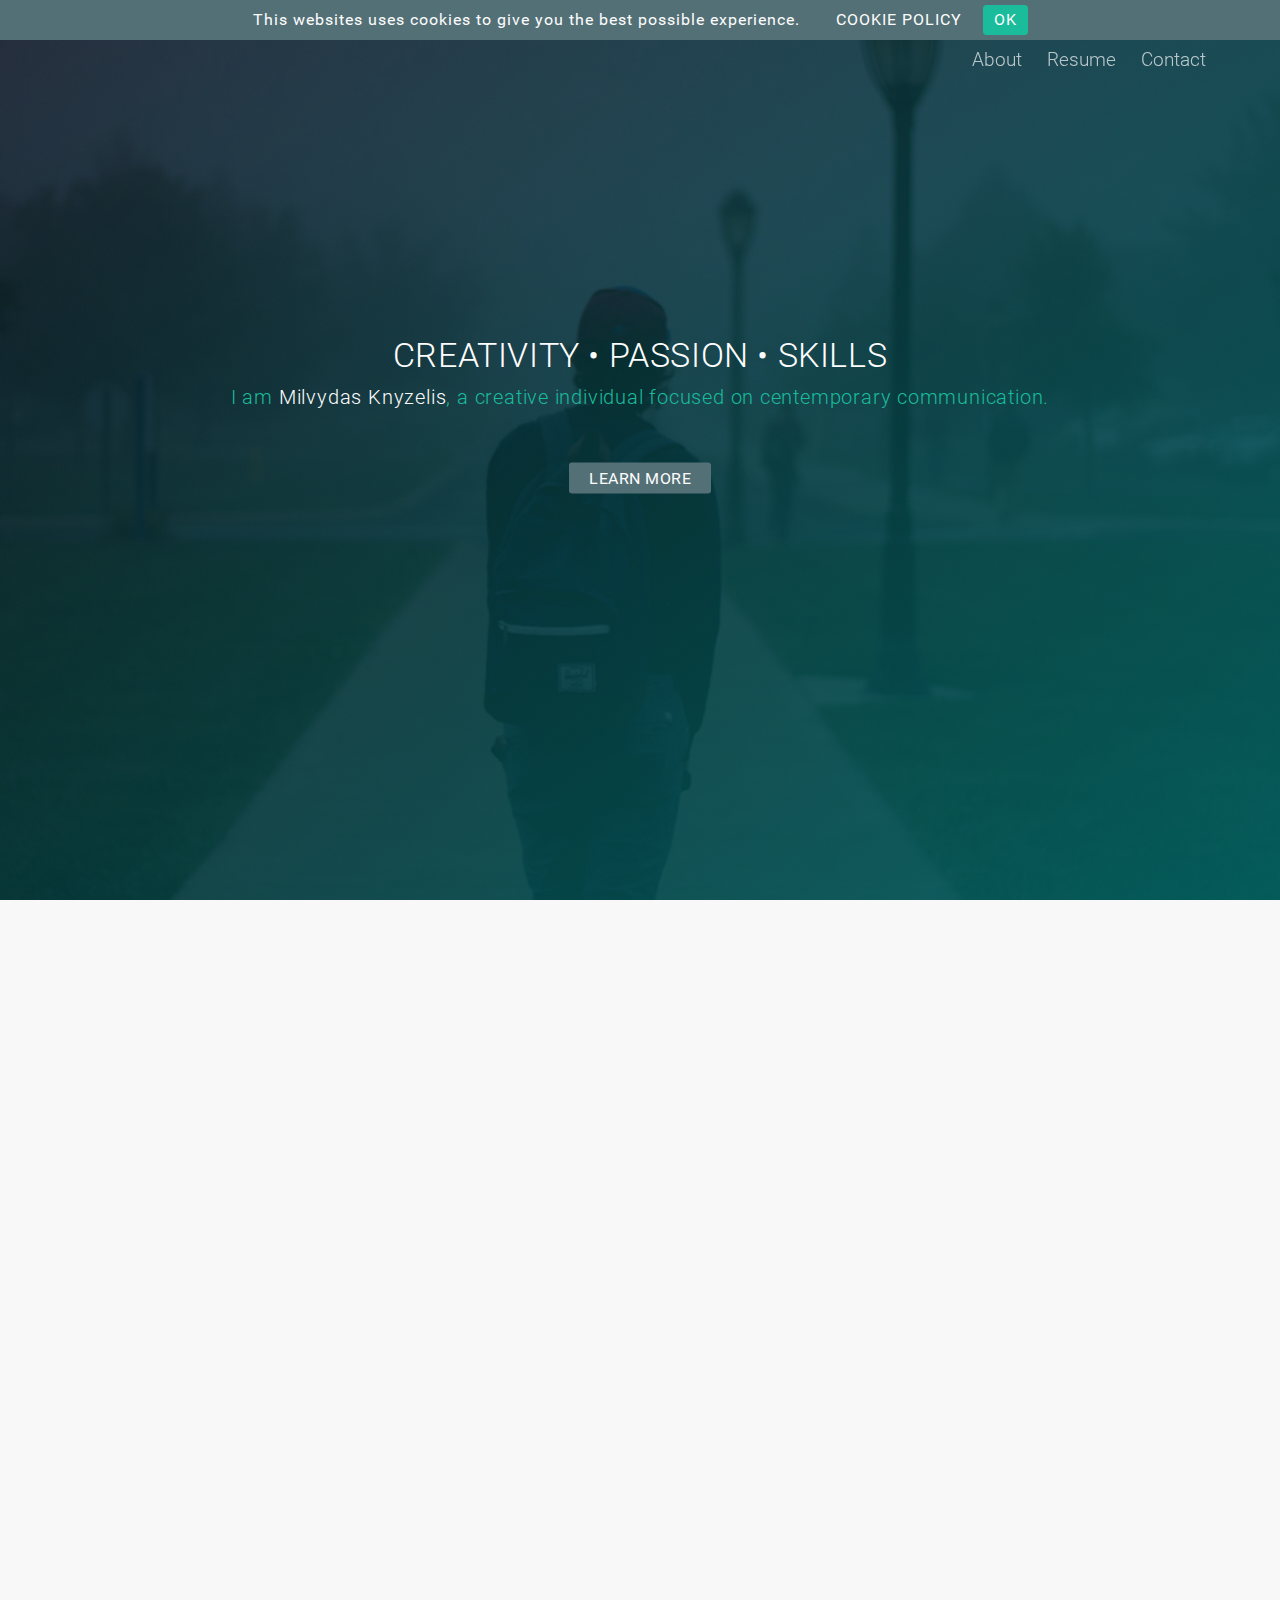
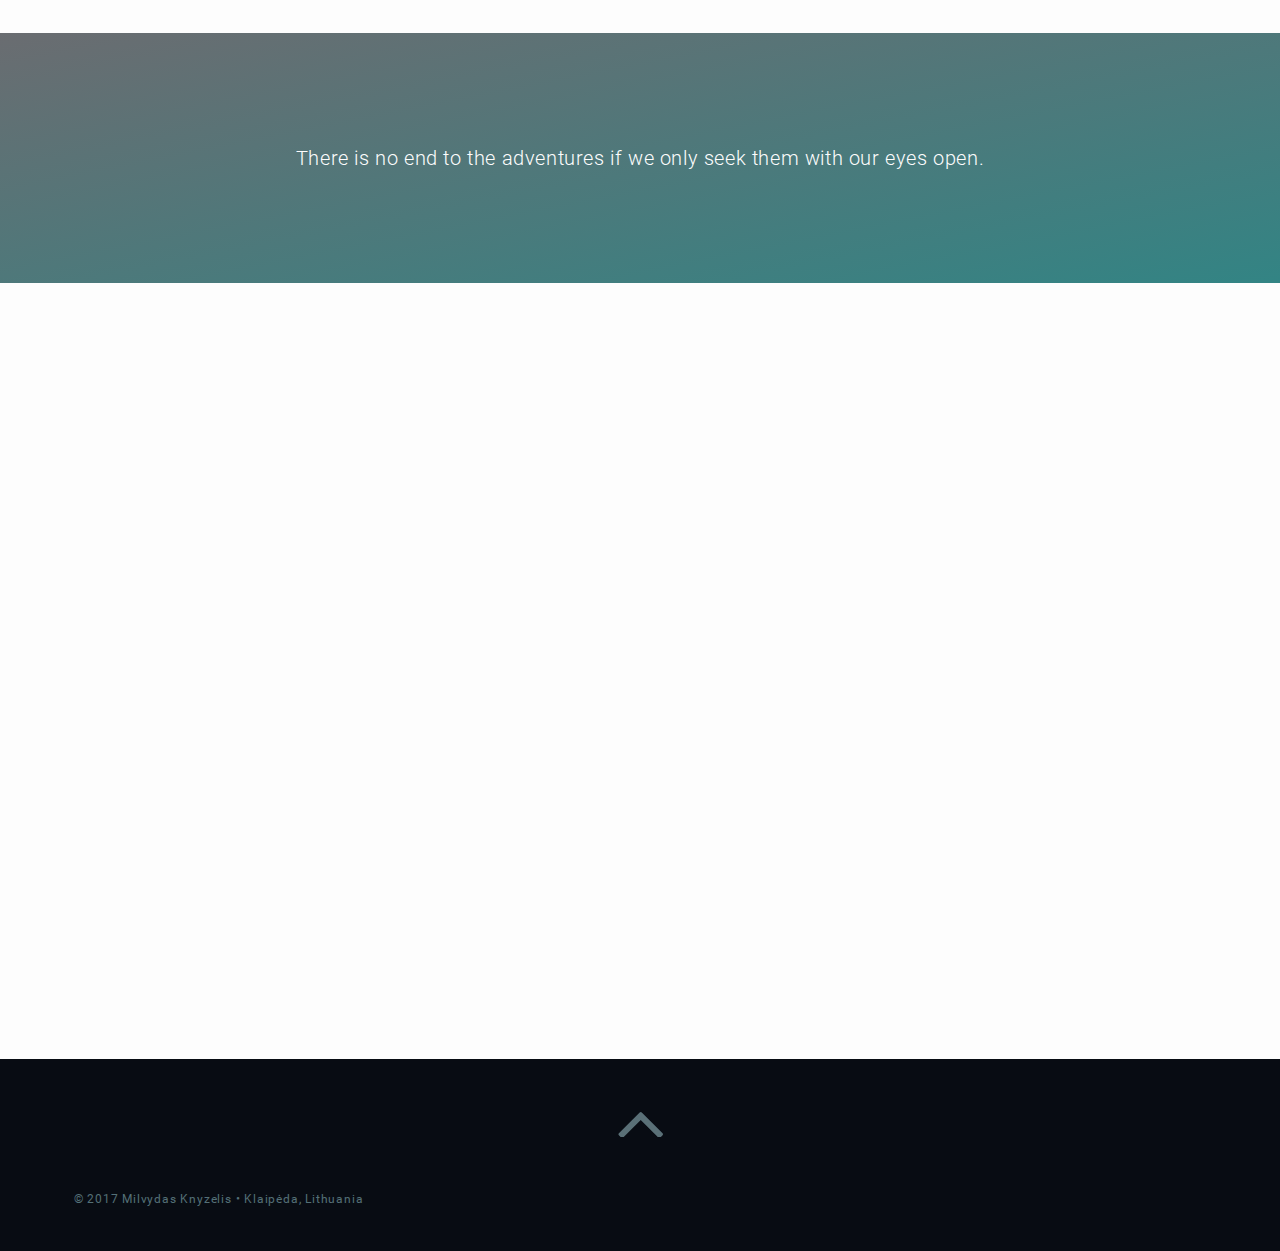
<file: index.html>
<!DOCTYPE html>
<html>
<head>

<meta charset="utf-8">
<meta http-equiv="Content-type" content="text/html; charset=utf-8" />
<meta http-equiv="Content-Language" content="en" />
<title>Milvydas Knyzelis - Creative Personality</title>
 <link rel="shortcut icon" href="favicon.ico" type="image/x-icon">
 <link rel="icon" href="favicon.ico" type="image/x-icon">
<meta name="viewport" content="width=device-width, initial-scale=1, maximum-scale=1">

<!--link href='https://fonts.googleapis.com/css?family=Roboto:100,300,400,300italic,400italic' rel='stylesheet' type='text/css'-->
 
<link href="css/normalize-min.css" rel="stylesheet">      
<link rel="stylesheet" href="css/layout_2.css">

<link rel="stylesheet" href="css/menu-border-animate.css">
<link rel="stylesheet" href="css/isotope-video-fancyb.css">

</head>
<body>
<header id="header">
	<div id="parent_1">
		<div class="child_3">
			<div class="nome">MILVYDAS KNYZELIS</div>
		</div>
	<div class="child_2">    
		<div class="mobile-nav-container"> </div>
 
	<div class="menu-toggle">
		<div class="one"></div>
		<div class="two"></div>
		<div class="three"></div>
	</div>

	<div class="page-wrap">
		<nav id="navmenu">
			<ul>
				<li class="current" style="display:none;"><a href="#aboutme"></a></li>
				<li><a href="#services">About</a></li>
				<li><a href="#work">Resume</a></li>
				<li><a href="#writeme">Contact</a></li>
			</ul>
		</nav>
	</div>
</div><!--child_2-->
</div><!--parent_1-->
</header>
 
<div style="position:relative;"></div>
   
<div id="aboutme"></div>
	<div class="module_full_bg">
    <div class="module_full_cont">
		<div class="container_intro">
    	
    
			<div class="row">Creativity &#x2022 Passion &#x2022 Skills</div>
			<div class="row2 wow fadeInGreen">I am <name class="wow fadeInLeft">Milvydas Knyzelis</name>, a creative individual focused on centemporary communication. 
			</div>
	
		<div class="linea">
			<div class="downarrow_cont">
				<a class="down_arrow" href="#start">
					<div class="down_arrow_txt">LEARN MORE</div>
				</a>
			</div>
		</div>
	</div><!--/container_intro/-->
    </div>
</div><!-- module_full_bg -->


<div id="start"></div> <!--Scroll from .down_arrow to here -->  

<div id="services"></div>

<div class="section_wh2">

<div class="service_texxt">
<svg id="service"version="1.0" xmlns="http://www.w3.org/2000/svg"
 width="1660.000000pt" height="480.000000pt" viewBox="0 0 1660.000000 480.000000"
 preserveAspectRatio="xMidYMid meet">
<g transform="translate(0.000000,480.000000) scale(0.100000,-0.100000)"
fill="#000000" stroke="none">
<path class="st_service" d="M5110 2435 l0 -2295 113 0 114 0 17 193 c25 275 20 263 69 181 155
-263 358 -403 630 -435 363 -43 646 129 835 506 130 260 189 557 199 995 12
557 -52 945 -212 1278 -70 145 -141 247 -230 330 -87 80 -158 125 -257 159
-96 34 -302 43 -418 19 -210 -44 -403 -200 -535 -432 l-45 -79 0 938 0 937
-140 0 -140 0 0 -2295z m1101 621 c104 -22 184 -68 269 -155 153 -156 256
-427 306 -807 22 -161 25 -640 6 -784 -82 -614 -310 -919 -690 -920 -308 0
-547 183 -681 523 l-31 78 0 713 0 712 24 70 c85 247 234 441 400 520 122 58
270 77 397 50z"/>
<path class="st_service" d="M13390 3735 l0 -405 -210 0 -210 0 0 -150 0 -150 209 0 210 0 4
-1152 c4 -1124 4 -1156 25 -1263 12 -60 30 -136 41 -168 104 -301 339 -428
645 -351 72 19 136 50 136 67 -1 22 -39 249 -43 253 -2 2 -49 -4 -104 -13 -84
-14 -108 -15 -156 -4 -130 29 -208 134 -242 327 -13 74 -15 254 -15 1195 l0
1109 265 0 265 0 0 150 0 150 -265 0 -265 0 0 405 0 405 -145 0 -145 0 0 -405z"/>
<path class="st_service" d="M3200 3373 c-180 -30 -345 -118 -471 -249 -157 -165 -234 -341 -246
-561 l-6 -113 137 0 136 0 0 58 c0 246 196 489 441 547 83 19 255 19 338 0
164 -39 295 -144 370 -296 73 -150 91 -263 91 -586 l0 -213 -357 0 c-261 0
-384 -4 -453 -15 -398 -60 -695 -312 -791 -670 -31 -114 -38 -375 -14 -516 61
-364 248 -594 543 -666 101 -25 303 -22 414 5 164 40 283 109 424 244 86 83
149 163 200 253 l31 55 7 -132 c4 -73 15 -187 24 -253 l17 -120 148 -3 c138
-2 148 -1 143 15 -3 10 -12 63 -21 118 -9 55 -18 111 -22 125 -3 14 -9 498
-13 1075 -6 941 -8 1060 -24 1145 -76 412 -309 669 -671 745 -65 14 -310 19
-375 8z m790 -1989 c0 -289 -1 -297 -25 -370 -103 -306 -343 -532 -636 -599
-83 -18 -242 -21 -312 -6 -159 36 -280 156 -344 338 -25 71 -27 91 -28 228 0
167 8 202 73 330 50 96 181 227 279 278 170 89 212 95 641 96 l352 1 0 -296z"/>
<path class="st_service" d="M8555 3364 c-394 -87 -689 -445 -819 -994 -75 -312 -85 -807 -26
-1158 88 -517 338 -910 676 -1063 112 -51 221 -72 374 -72 264 0 459 80 642
264 209 211 352 534 415 939 26 167 26 722 0 895 -93 613 -380 1039 -787 1171
-75 24 -103 27 -245 30 -118 3 -178 -1 -230 -12z m359 -310 c192 -49 344 -185
460 -414 134 -262 186 -514 186 -906 0 -313 -25 -501 -95 -710 -138 -416 -388
-644 -705 -644 -320 0 -568 223 -706 635 -73 220 -98 400 -98 715 0 315 26
499 101 713 118 340 308 555 539 611 81 20 242 20 318 0z"/>
<path class="st_service" d="M10533 2213 c3 -1228 1 -1180 67 -1443 84 -338 261 -567 505 -656 97
-35 236 -49 346 -35 285 37 481 180 642 470 l35 63 6 -38 c3 -22 8 -128 12
-236 l6 -198 124 0 124 0 0 1595 0 1595 -140 0 -140 0 0 -1148 0 -1148 -30
-89 c-97 -286 -268 -469 -495 -530 -86 -23 -231 -30 -307 -15 -214 42 -359
212 -428 505 -47 196 -50 274 -50 1382 l0 1043 -140 0 -141 0 4 -1117z"/>
</g>
</svg>


<div class="border_am wow fadeIn"></div>
</div>

<div class="container">
<div class="boxskillsimg">
<div class="skillsimg wow fadeInUp ">
<div class="box">
	<div class="box-inner">
		<div class="cont_skillsimg">
			<img src="images/icons/magic-wand.svg" class="wow fadeIn" data-fallback="images/icons/magic-wand.png" width="100%" height="100%">
		<div class="cont_skillstext">
		<div class="skillstext proj_title">Artistic Soul</div>
		<div class="skilldesc proj_desc">with the passion for knifes, cooking, travelling and lots more coming in future.</div>
        </div></div>
	</div>
</div></div>

<div class="skillsimg wow fadeInUp ">
<div class="box">
	<div class="box-inner">
		<div class="cont_skillsimg">
			<img src="images/icons/team.svg" data-fallback="images/icons/team.png" width="100%" height="100%">
		<div class="cont_skillstext">
		<div class="skillstext proj_title">Team Leader</div>
		<div class="skilldesc proj_desc">Captain of the football team since 7 years old. Coach of the local kids team in Užventis for few last years. </div>
		</div></div>
	</div>
</div></div>

<div class="skillsimg wow fadeInUp ">	
<div class="box">
	<div class="box-inner">
			<div class="cont_skillsimg">
			<img src="images/icons/video-camera.svg" data-fallback="images/icons/video-camera.png" width="100%" height="100%">
		<div class="cont_skillstext">
		<div class="skillstext proj_title">Videographer</div>
		<div class="skilldesc proj_desc">Training in video production, working with DaVinci Resolve. Awarded as the best producer in the documentary movie category of the festival "Debiutas 2013". </div>
		</div></div>
	</div>
</div></div>

<div class="skillsimg wow fadeInUp ">
<div class="box">
	<div class="box-inner">
		<div class="cont_skillsimg">
			<img src="images/icons/html.svg" data-fallback="images/icons/html.png" width="100%" height="100%">
		<div class="cont_skillstext">
		<div class="skillstext proj_title">Web Designer</div>
		<div class="skilldesc proj_desc">Experience working with Adobe Dreamweaver and web design languages (HTML, CSS); 2 years of web design and development experience.  </div>
	</div></div>
	</div
></div></div>
    
</div> <!--/boxskillsimg/-->
</div> <!--/container/-->
</div> <!--/section/-->  

<div id="work"></div>

<div class="section_wh">

<div class="service_texxt_1">

<svg id="works" version="1.0" xmlns="http://www.w3.org/2000/svg"
 width="300.000000pt" height="87.000000pt" viewBox="0 0 300.000000 87.000000"
 preserveAspectRatio="xMidYMid meet">
<g transform="translate(0.000000,87.000000) scale(0.100000,-0.100000)"
fill="#000000" stroke="none">
<path class="st_works" d="M115 722 c-6 -4 -10 -113 -10 -290 l0 -282 25 0 25 0 0 208 c0 183 2
211 19 245 21 42 60 67 106 67 27 0 30 3 30 30 0 28 -2 30 -37 30 -44 0 -72
-20 -102 -70 l-21 -35 0 53 c0 51 -10 63 -35 44z"/>
<path class="st_works" d="M478 700 c-20 -17 -49 -56 -65 -88 -26 -53 -28 -66 -28 -177 0 -105
3 -127 24 -173 13 -30 41 -68 64 -87 37 -32 47 -35 100 -35 46 0 70 6 102 25
24 13 45 30 48 38 7 18 -22 56 -31 41 -15 -24 -79 -54 -115 -54 -77 0 -131 71
-143 188 l-7 62 158 -3 158 -2 -6 75 c-6 93 -29 151 -73 190 -30 26 -43 30
-92 30 -49 0 -63 -4 -94 -30z m135 -31 c32 -18 55 -50 66 -96 22 -87 28 -83
-118 -83 l-129 0 9 39 c27 122 98 179 172 140z m-188 -198 c3 -5 1 -12 -5 -16
-5 -3 -10 1 -10 9 0 18 6 21 15 7z"/>
<path class="st_works" d="M922 710 c-44 -27 -76 -98 -69 -152 10 -73 53 -112 156 -145 76 -25
111 -60 111 -113 0 -52 -13 -76 -50 -95 -69 -36 -157 -1 -174 68 -8 29 -14 37
-33 37 -30 0 -30 -28 -2 -86 29 -61 71 -84 150 -84 107 0 159 51 159 154 0 95
-39 138 -165 180 -58 19 -77 32 -94 65 -30 55 25 141 90 141 59 0 119 -53 119
-105 0 -9 9 -15 25 -15 20 0 25 5 25 25 0 40 -37 104 -73 125 -44 27 -131 27
-175 0z"/>
<path class="st_works" d="M1312 498 c3 -221 4 -235 27 -281 27 -55 62 -77 121 -77 53 0 96 23
120 63 l20 32 0 -42 c0 -39 2 -43 25 -43 l25 0 0 290 0 290 -25 0 -25 0 0
-212 c0 -183 -3 -218 -18 -248 -21 -42 -75 -80 -113 -80 -38 0 -86 43 -99 88
-5 20 -10 130 -10 245 l0 207 -26 0 -26 0 4 -232z"/>
<path class="st_works" d="M1800 441 l0 -291 24 0 25 0 3 223 c3 216 4 223 26 252 47 60 102 71
151 29 17 -14 35 -42 41 -62 5 -20 10 -128 10 -239 l0 -203 25 0 25 0 0 188
c0 199 8 248 46 299 42 55 121 53 161 -6 16 -23 18 -54 21 -253 l3 -228 27 0
27 0 -5 232 c-5 254 -11 284 -65 326 -20 16 -42 22 -77 22 -61 0 -103 -27
-128 -81 -17 -39 -30 -42 -30 -6 0 10 -15 34 -34 53 -31 31 -40 34 -91 34 -51
0 -60 -3 -88 -33 -18 -18 -37 -41 -43 -52 -9 -16 -11 -11 -10 30 1 45 -1 50
-21 53 l-23 3 0 -290z m307 137 c-3 -8 -6 -5 -6 6 -1 11 2 17 5 13 3 -3 4 -12
1 -19z"/>
<path class="st_works" d="M2655 711 c-42 -25 -61 -49 -86 -106 -19 -43 -23 -68 -23 -170 0
-138 18 -196 80 -256 30 -29 42 -34 99 -37 56 -4 70 -1 108 22 25 14 47 32 50
40 8 19 -20 55 -30 40 -17 -24 -79 -54 -113 -54 -79 0 -134 71 -146 189 l-7
62 154 -2 154 -2 -2 74 c-3 92 -24 149 -69 189 -29 25 -43 30 -87 30 -33 0
-63 -7 -82 -19z m118 -42 c32 -14 63 -72 72 -131 l7 -48 -130 0 -130 0 10 42
c26 118 94 172 171 137z m-188 -198 c3 -5 1 -12 -5 -16 -5 -3 -10 1 -10 9 0
18 6 21 15 7z"/>
</g>
</svg>



<div class="border_am wow fadeIn"></div>
</div>

<div class="menu_img wow pulse">
      <section id="options" class="clearfix">
    
    
</section>
</div><!--/menu_img-->


<div id="container">
<section id="section">    

<div class="element 3d" data-category="3d">
    <div class="azzo wow fadeInUp" >
	<a class="fancybox fancybox.iframe" href="iframe/01.html">
		<div class="element_text">Intern<div class="text_tag">at Tribeus real estate agency</div></div>
		<div class="element_img_cont"><img src="images/large1/tribeus.png" width="100%" height="100%">
			<div class="mask">
			<div class="round-button"><div class="round-button-circle"><div class="round-button_txt">+</div></div></div>
			</div>
		</div>
	</a>
</div></div>

<div class="element 3d" data-category="3d">
    <div class="azzo wow fadeInUp" >
	<a class="fancybox fancybox.iframe" href="iframe/03.html">
		<div class="element_text">Co-founder <div class="text_tag">of seasonal coffee shop business </div></div>
			<div class="element_img_cont"><img src="images/large1/coffee.jpg" width="100%" height="100%">
			<div class="mask">
			<div class="round-button"><div class="round-button-circle"><div class="round-button_txt">+</div></div></div>
			</div>
		</div> 
	</a>
</div></div>
<div class="element btl web" data-category="btl web">
    <div class="azzo wow fadeInUp" >
	<a class="fancybox fancybox.iframe" href="iframe/02.html">
		<div class="element_text">Co-founder <div class="text_tag">of boutique stationery online store </div></div>
			<div class="element_img_cont"><img src="images/large1/hofs.png" width="100%" height="100%">
			<div class="mask">
			<div class="round-button"><div class="round-button-circle"><div class="round-button_txt">+</div></div></div>
			</div>
		</div>
	</a>
</div></div>
<div class="element web" data-category="web">
    <div class="azzo wow fadeInUp" >
	<a class="fancybox fancybox.iframe" href="iframe/04.html">
		<div class="element_text">Joined<div class="text_tag">LCC International University</div></div>
			<div class="element_img_cont"><img src="images/large1/lcc.jpg" width="100%" height="100%">
			<div class="mask">
			<div class="round-button"><div class="round-button-circle"><div class="round-button_txt">+</div></div></div>
			</div>
		</div>
	</a> 
</div></div>

<div class="element btl" data-category="btl">
    <div class="azzo wow fadeInUp" >
	<a class="fancybox fancybox.iframe" href="iframe/05.html">
		<div class="element_text">Co-organizer <div class="text_tag">of annually quiz competition for high school students </div></div>
			<div class="element_img_cont"><img src="images/large1/quiz.jpg"  width="100%" height="100%">
			<div class="mask">
			<div class="round-button"><div class="round-button-circle"><div class="round-button_txt">+</div></div></div>
			</div>
		</div>
	</a>
</div></div>

<div class="element web" data-category="web">
    <div class="azzo wow fadeInUp" >
	<a class="fancybox fancybox.iframe" href="iframe/06.html">
		<div class="element_text">Graduated <div class="text_tag">Užventis Šatrija Ragana gymnasium</div></div>
		<div class="element_img_cont"><img src="images/large1/gymnasium.jpg" width="100%" height="100%">
			<div class="mask">
			<div class="round-button"><div class="round-button-circle"><div class="round-button_txt">+</div></div></div>
			</div>
		</div>
	</a>
</div></div>

<div class="element 3d" data-category="3d">
    <div class="azzo wow fadeInUp" >
	<a class="fancybox fancybox.iframe" href="iframe/07.html">
		<div class="element_text">Coach<div class="text_tag">of local youth football team </div></div>
			<div class="element_img_cont"><img src="images/large1/football.jpg" width="100%" height="100%">
			<div class="mask">
			<div class="round-button"><div class="round-button-circle"><div class="round-button_txt">+</div></div></div>
			</div>
		</div> 
	</a>
</div></div>

<div class="element btl" data-category="btl">
    <div class="azzo wow fadeInUp" >
	<a class="fancybox fancybox.iframe" href="iframe/08.html">
		<div class="element_text">Volunteer <div class="text_tag">at Užventis football tournament </div></div>
			<div class="element_img_cont">
            <img src="images/large1/tournament.jpg"  width="100%" height="100%">
			<div class="mask">
			<div class="round-button"><div class="round-button-circle"><div class="round-button_txt">+</div></div></div>
			</div>
		</div>
	</a>
</div></div>

<div class="element 3d" data-category="3d">
    <div class="azzo wow fadeInUp" >
	<a class="fancybox fancybox.iframe" href="iframe/09.html">
		<div class="element_text">Volunteer <div class="text_tag">at Užventis artists’ symposium</div></div>
			<div class="element_img_cont"><img src="images/large1/symposium.jpg" width="100%" height="100%">
			<div class="mask">
			<div class="round-button"><div class="round-button-circle"><div class="round-button_txt">+</div></div></div>
			</div>
		</div>
	</a>
</div></div>

	<div class="clr"></div>
</section>

</div>  <!--/id="container"/-->
</div><!-- /class="section"/-->




<svg id="video" xmlns="http://www.w3.org/2000/svg" x="0px" y="0px" viewBox="0 0 166 48" enable-background="0 0 166 48">
</svg>






<div class="paraxal">
<div class="module_hoverlay">
<div class="row3">
There is no end to the adventures if we only seek them with our eyes open.
</div>
	
</div>
</div>

<div id="writeme"></div>

<div class="section_wh_foot">

<div class="service_texxt_2">

<svg id="contact" version="1.0" xmlns="http://www.w3.org/2000/svg" viewBox="0 0 1660 480">
<g transform="translate(0.000000,480.000000) scale(0.100000,-0.100000)">
<path class="st_contact" d="M8440 4235 l0 -405 -210 0 -210 0 0 -150 0 -150 210 0 210 0 0 -1122
c0 -1176 2 -1222 45 -1394 42 -167 139 -313 249 -378 121 -71 310 -82 458 -26
98 36 94 28 73 174 -10 70 -22 129 -27 132 -5 3 -32 0 -61 -7 -85 -21 -204
-17 -254 9 -88 46 -148 135 -180 267 -15 63 -17 179 -20 1208 l-4 1137 271 0
270 0 0 150 0 150 -270 0 -270 0 0 405 0 405 -140 0 -140 0 0 -405z"/>
<path class="st_contact" d="M15200 4235 l0 -405 -210 0 -210 0 0 -150 0 -150 210 0 209 0 3
-1157 c3 -1066 5 -1166 22 -1253 37 -198 91 -316 187 -413 143 -143 372 -175
587 -81 49 22 53 26 48 51 -3 16 -13 77 -22 136 -17 108 -17 109 -43 104 -155
-28 -181 -30 -236 -18 -99 22 -188 113 -221 226 -36 126 -37 150 -41 1283 l-4
1122 270 0 271 0 0 150 0 150 -270 0 -270 0 0 405 0 405 -140 0 -140 0 0 -405z"/>
<path class="st_contact" d="M1050 3865 c-408 -87 -695 -481 -800 -1100 -49 -285 -49 -785 0
-1070 89 -522 310 -892 620 -1039 125 -60 214 -78 375 -78 123 -1 151 3 228
26 184 55 341 163 466 319 137 173 206 363 218 605 l6 112 -130 0 -130 0 -6
-97 c-8 -118 -27 -195 -72 -288 -131 -272 -424 -420 -710 -360 -244 52 -406
225 -515 554 -78 234 -103 422 -103 781 0 342 27 552 100 769 130 390 335 571
645 571 52 0 120 -7 152 -15 228 -59 415 -272 481 -546 9 -35 18 -110 22 -166
l6 -103 129 0 128 0 0 70 c0 341 -116 640 -327 840 -123 117 -245 183 -395
214 -95 20 -297 20 -388 1z"/>
<path class="st_contact" d="M3595 3863 c-163 -34 -310 -119 -441 -255 -210 -216 -345 -518 -410
-913 -25 -154 -31 -658 -10 -839 67 -575 311 -1016 661 -1189 300 -149 683
-117 943 78 233 175 419 511 496 895 79 395 69 925 -24 1286 -132 510 -435
861 -812 938 -98 20 -307 20 -403 -1z m360 -308 c256 -65 456 -303 569 -677
98 -325 112 -796 36 -1166 -60 -286 -198 -555 -354 -684 -203 -170 -503 -195
-724 -61 -164 100 -299 294 -387 555 -69 209 -95 399 -95 703 0 305 26 494 96
705 116 347 301 560 544 624 73 20 240 20 315 1z"/>
<path class="st_contact" d="M6435 3860 c-93 -25 -137 -44 -218 -96 -125 -81 -260 -242 -335 -401
l-29 -62 -6 107 c-4 59 -10 178 -13 265 l-7 157 -123 0 -124 0 0 -1595 0
-1595 140 0 140 0 0 1131 0 1131 30 89 c102 305 286 503 520 560 89 22 252 18
336 -8 181 -57 304 -198 364 -417 55 -198 53 -157 57 -1363 l4 -1123 140 0
140 0 -4 1143 c-3 1033 -5 1152 -20 1247 -55 325 -132 505 -283 656 -93 94
-201 154 -319 179 -101 21 -302 19 -390 -5z"/>
<path class="st_contact" d="M10590 3865 c-177 -36 -326 -118 -443 -245 -158 -170 -236 -353 -240
-560 l-2 -105 131 -3 131 -3 6 78 c17 253 195 465 442 528 138 35 359 11 478
-52 80 -42 186 -154 229 -243 69 -139 80 -208 85 -522 l5 -278 -355 0 c-198 0
-390 -5 -432 -11 -240 -33 -435 -127 -590 -283 -172 -173 -255 -394 -255 -677
0 -215 32 -368 111 -528 44 -89 64 -117 138 -191 142 -142 276 -194 506 -193
263 0 468 86 661 280 58 57 154 183 190 248 l21 38 6 -110 c7 -105 31 -322 42
-370 5 -23 8 -23 151 -23 l146 0 -7 28 c-4 15 -16 86 -28 157 -19 124 -21 181
-27 1175 -6 921 -9 1055 -24 1130 -26 130 -53 214 -100 305 -121 234 -315 380
-574 431 -91 17 -313 17 -402 -1z m820 -1985 c0 -277 -2 -305 -21 -362 -83
-247 -268 -458 -487 -555 -131 -58 -346 -82 -467 -52 -225 54 -375 283 -375
571 1 261 141 487 379 612 145 76 202 83 624 85 l347 1 0 -300z"/>
<path class="st_contact" d="M13235 3865 c-431 -94 -727 -528 -817 -1200 -18 -137 -18 -733 0
-870 58 -432 203 -772 421 -985 140 -137 287 -207 485 -230 280 -33 527 59
732 272 98 102 134 153 189 271 61 130 87 236 93 390 l5 127 -125 0 -124 0
-12 -112 c-21 -187 -75 -316 -179 -428 -128 -139 -264 -206 -438 -216 -310
-20 -539 160 -670 526 -77 216 -105 401 -112 735 -9 430 26 679 133 946 56
143 103 218 189 305 125 127 241 174 428 174 173 0 286 -49 418 -180 76 -75
93 -100 137 -191 59 -121 78 -192 94 -346 l12 -113 124 0 125 0 -6 143 c-3 78
-12 175 -21 215 -88 405 -352 695 -698 767 -86 18 -300 18 -383 0z"/>
</g>
</svg>



<div class="border_am wow fadeIn"></div>
</div>

<div class="c_form_title wow fadeIn">Interested?<br/>
Leave me a message</div>

<iframe class="writeme  wow slideInUp" src='contact_page_3.html' frameborder='0'
width='100%' height='auto' allowtransparency='true'></iframe>

</div> <!--section_wh_foot-->

<div class="parallax_foot">
<div class="module_hoverlay_2">

            
<div class="clearer"></div>
</div>
</div><!--/module_hoverlay_2/-->
</div>


<div class="parallax_foot_last">

<div class="scrollup_cont">
<a href="#start" class="scrollup"><i class="fa fa-3-4x fa-angle-up"></i></a>
</div>

<div class="foot">


<div class="text">


<div class="footrowdw">
&#169; 2017 Milvydas Knyzelis &#x2022 Klaipėda, Lithuania 
</div>

</div><!--/text/-->
</div><!--/foot/-->

</div>

<script type="text/javascript" src="js/jquery-1.11.3.min.js" defer></script>
<script type="text/javascript" src="js/javascript-action.js" defer></script>
<script type="text/javascript" src="js/modernizr-migrate.min.js" defer></script>

<script type="text/javascript" src="js/vivus_3.min-actions.js" defer></script>
<script type="text/javascript" src="js/cookie-nav-scrollTo.min.js" defer></script>
<script type="text/javascript" src="js/wow.min.js" defer></script>

<script type="text/javascript" src="js/jquery.isotope.min.js" defer></script>
<script type="text/javascript" src="js/imagesloaded.pkgd.min.js" defer></script>
<!--Fancybox-->
<script type="text/javascript" src="js/jquery.fancybox.js" defer></script>

<script type="text/javascript" src="js/classie.min.js" defer></script>
</body>

</html>
</file>
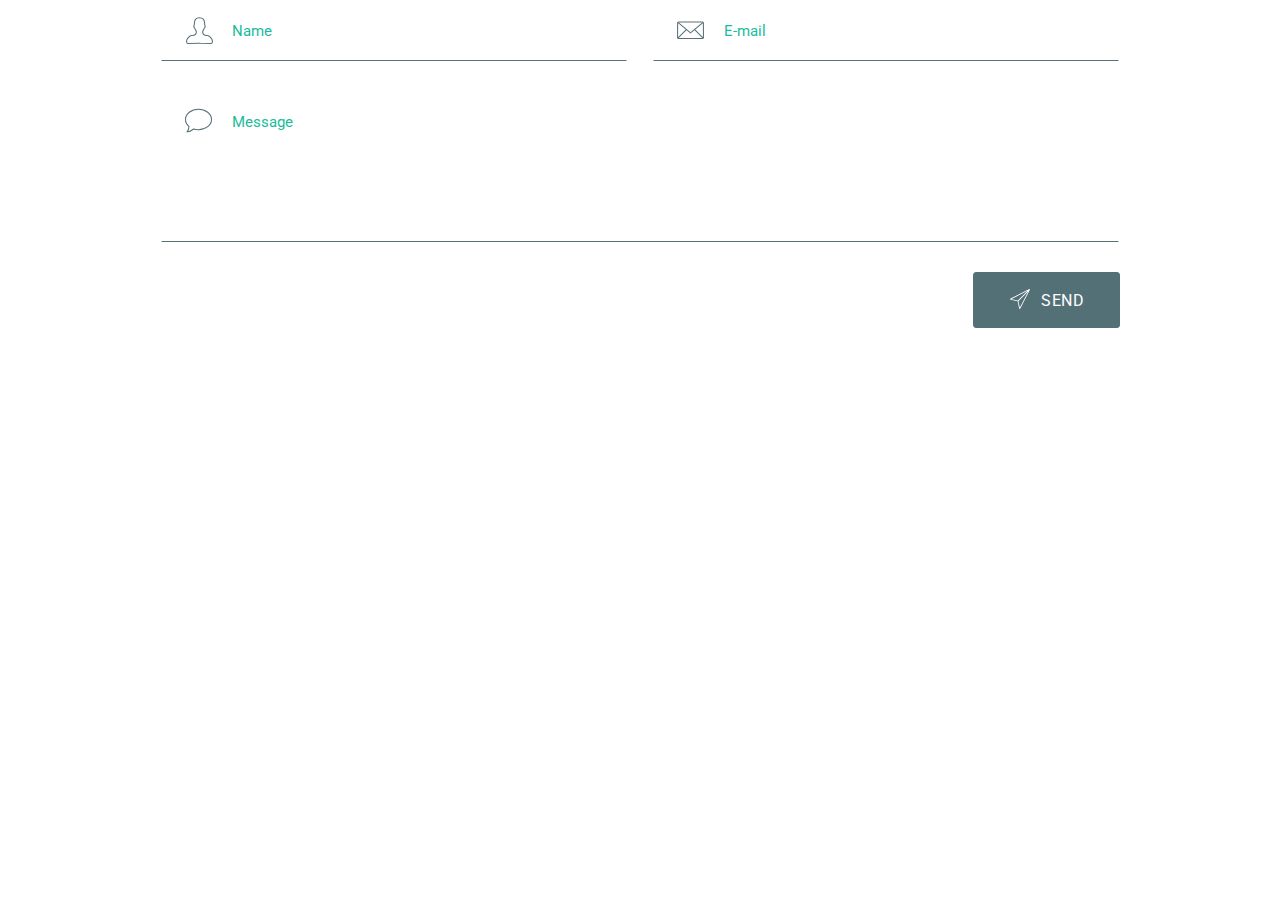
<file: contact_page_3.html>
<!DOCTYPE html>
<html>

<head>

<meta charset="utf-8">
<title>Milvydas Knyzelis - Creative Personality</title>
  
<meta http-equiv="Content-type" content="text/html; charset=iso-8859-1" />
<meta http-equiv="Content-Language" content="en" />

<meta name="viewport" content="width=device-width, initial-scale=1, maximum-scale=1">

<link href='https://fonts.googleapis.com/css?family=Roboto:100,300,400,700' rel='stylesheet' type='text/css'>
  
<!--contact-form-->
<link rel="stylesheet" href="css/contact-form_3.css">
<!--link rel="stylesheet" href="css/border.css">
<link rel="stylesheet" href="css/animate.css"-->

</head>

<body>

<div class="contact-cont">


    <form action="http://www.federicoguzzardi.com/contact-form/send.php" method="post" class="ajax-form">
		<div class="relative"><div class="box-inner">
         	<input type="text" class="name" name="name" placeholder="Name"></div></div>
		<div class="relative float_email"><div class="box-inner">
        	<input type="text" class="email btnBefore btnAfter" name="email" placeholder="E-mail"></div></div>
        <div class="relative_msg"><div class="box-inner">
        	<textarea name="message" class="message" placeholder="Message"></textarea></div></div>
        <div class="form-btn">
            <input type="submit" class="submit" value="SEND">
        </div>
       <div class="relative form-thank-you">error
         <h3>Thank you for contacting me!</h3>
         <p>I'll be in touch with you shortly</p>
       </div>  
    </form>
</div>
<script type="text/javascript" src="js/jquery-1.11.3.min.js" defer></script>
<script src="contact-form/js/jquery.validate.min.js" defer></script>
<script src="contact-form/js/index-contact.js" defer></script>
</body>

</html>
</file>
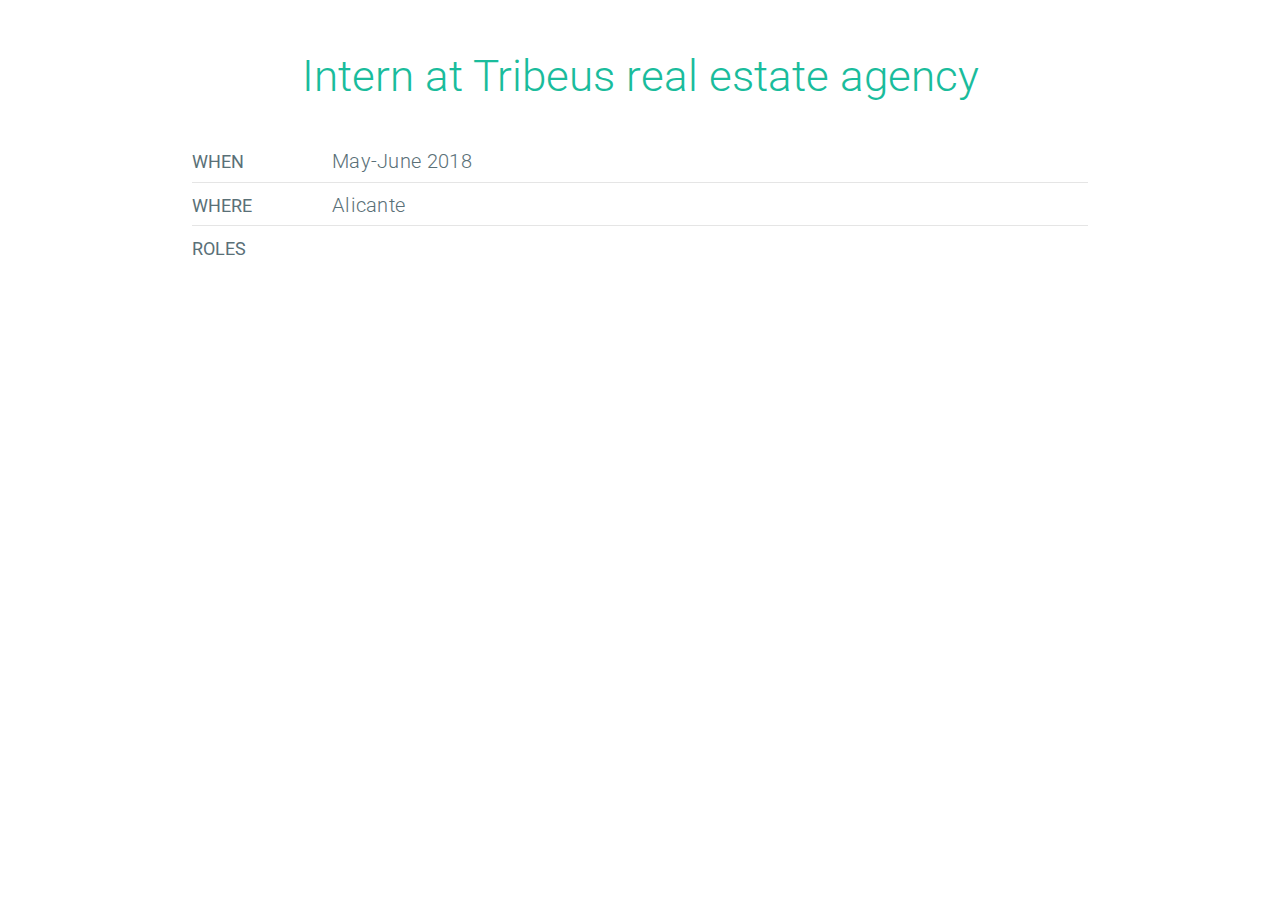
<file: iframe/01.html>
<!DOCTYPE html>

<head>
<meta http-equiv="Content-Type" content="text/html; charset=UTF-8" />
<title>Intern at Tribeus real estate agency</title>

<meta http-equiv="Content-type" content="text/html; charset=iso-8859-1" />
<meta http-equiv="Content-Language" content="en" />

<meta name="viewport" content="width=device-width, initial-scale=1, maximum-scale=1">

<link href='https://fonts.googleapis.com/css?family=Roboto:100,300,400,700' rel='stylesheet' type='text/css'>
<link rel="stylesheet" href="../css/iframe.css">
</head>

<body style="margin:0px;">

<div class="tx_cont">
<div class="tx1">Intern at Tribeus real estate agency</div>

<ul class="tx_list">
<li>
<h8>When</h8>
<h9>May-June 2018</h9>
</li>
<li>
<h8>Where</h8>
<h9>Alicante</h9>
</li>
<li>
<h8>Roles</h8>
<h9></h9>
</li></ul>

</div> <!-- text_cont -->


<script type="text/javascript" src="../js/jquery-1.11.3.min.js" defer></script>
<!--Load Images-->
<script type="text/javascript" src="../js/lazyload-functions.js" defer></script>
<!--/Load Images/-->
</body>

</html>
</file>
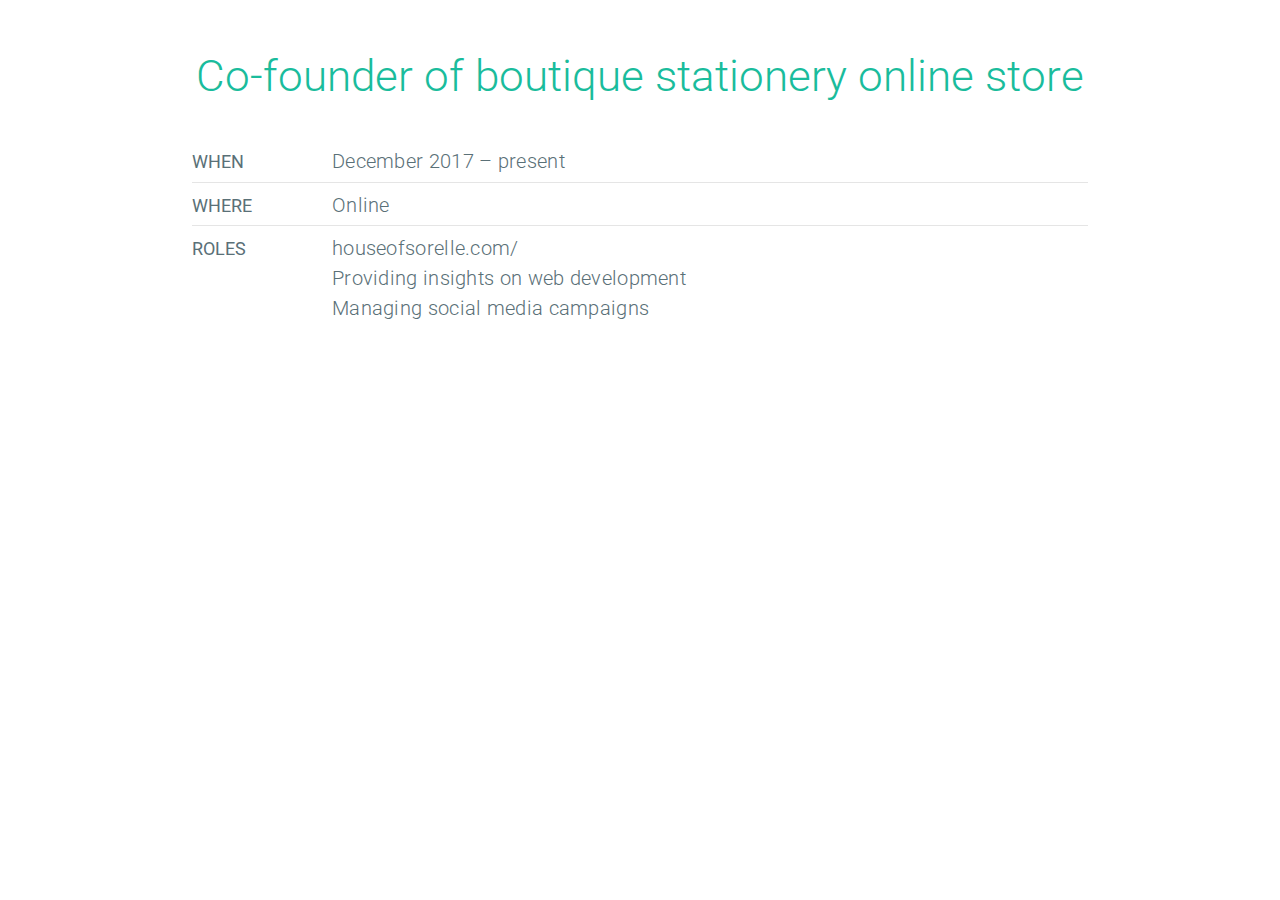
<file: iframe/02.html>
<!DOCTYPE html>

<head>
<meta http-equiv="Content-Type" content="text/html; charset=UTF-8" />
<title>Co-founder of boutique stationery online store </title>

<meta http-equiv="Content-type" content="text/html; charset=iso-8859-1" />
<meta http-equiv="Content-Language" content="en" />

<meta name="viewport" content="width=device-width, initial-scale=1, maximum-scale=1">

<link href='https://fonts.googleapis.com/css?family=Roboto:100,300,400,700' rel='stylesheet' type='text/css'>
<link rel="stylesheet" href="../css/iframe.css">
</head>

<body style="margin:0px;">

<div class="tx_cont">
<div class="tx1">Co-founder of boutique stationery online store  </div>

<ul class="tx_list">
<li>
<h8>When</h8>
<h9>December 2017 – present</h9>
</li>
<li>
<h8>Where</h8>
<h9>Online</h9>
</li>
<li>
<h8>Roles</h8>
<h9>houseofsorelle.com/ <br/>
Providing insights on web development<br/>
Managing social media campaigns 
</h9>
</li></ul>

</div> <!-- text_cont -->


<script type="text/javascript" src="../js/jquery-1.11.3.min.js" defer></script>
<!--Load Images-->
<script type="text/javascript" src="../js/lazyload-functions.js" defer></script>
<!--/Load Images/-->
</body>

</html>
</file>
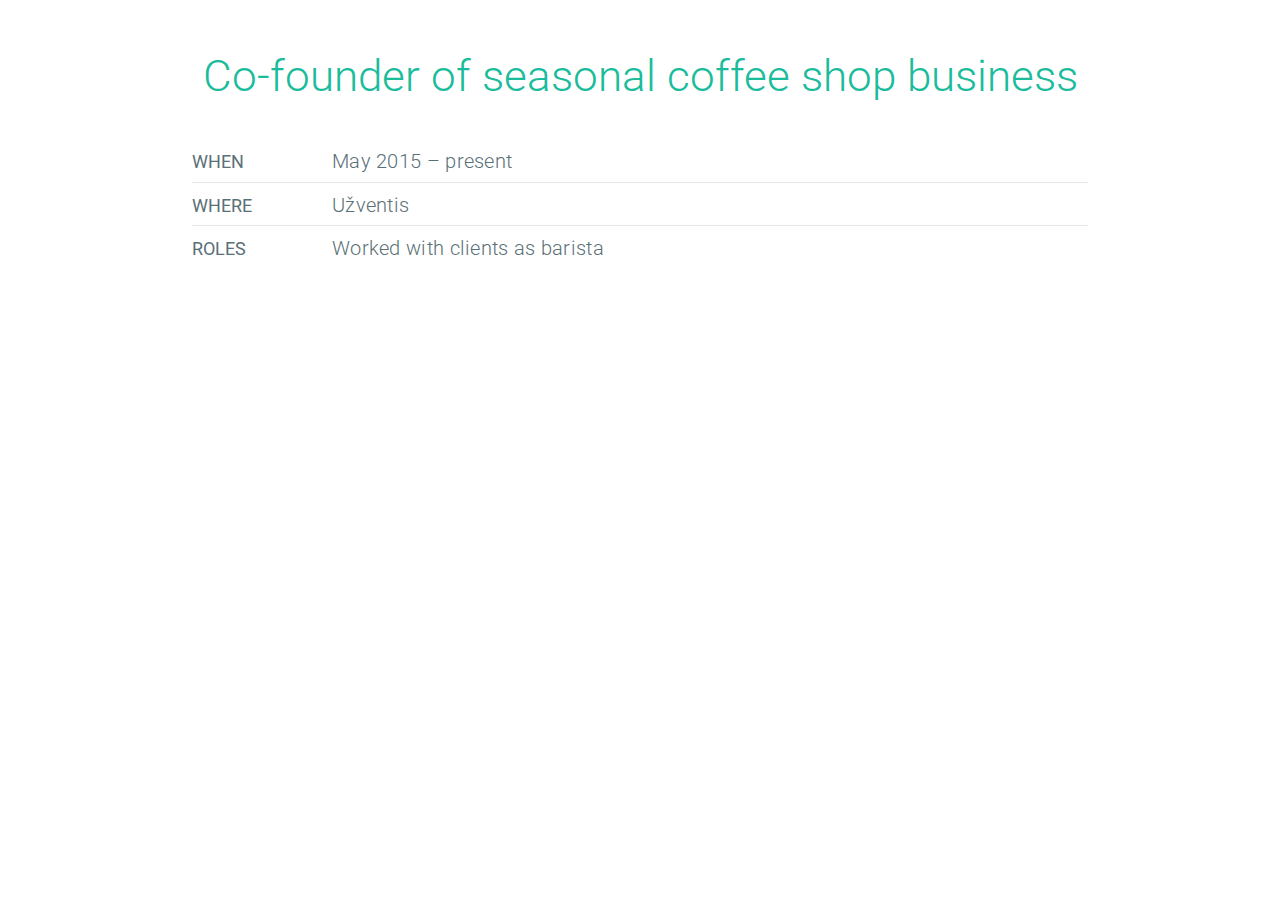
<file: iframe/03.html>
<!DOCTYPE html>

<head>
<meta http-equiv="Content-Type" content="text/html; charset=UTF-8" />
<title>Co-founder of seasonal coffee shop business  </title>

<meta http-equiv="Content-type" content="text/html; charset=iso-8859-1" />
<meta http-equiv="Content-Language" content="en" />

<meta name="viewport" content="width=device-width, initial-scale=1, maximum-scale=1">

<link href='https://fonts.googleapis.com/css?family=Roboto:100,300,400,700' rel='stylesheet' type='text/css'>
<link rel="stylesheet" href="../css/iframe.css">
</head>

<body style="margin:0px;">

<div class="tx_cont">
<div class="tx1">Co-founder of seasonal coffee shop business  </div>

<ul class="tx_list">
<li>
<h8>When</h8>
<h9>May 2015 – present</h9>
</li>
<li>
<h8>Where</h8>
<h9>Užventis</h9>
</li>
<li>
<h8>Roles</h8>
<h9>Worked with clients as barista <br/>
</h9>
</li></ul>

</div> <!-- text_cont -->


<script type="text/javascript" src="../js/jquery-1.11.3.min.js" defer></script>
<!--Load Images-->
<script type="text/javascript" src="../js/lazyload-functions.js" defer></script>
<!--/Load Images/-->
</body>

</html>
</file>
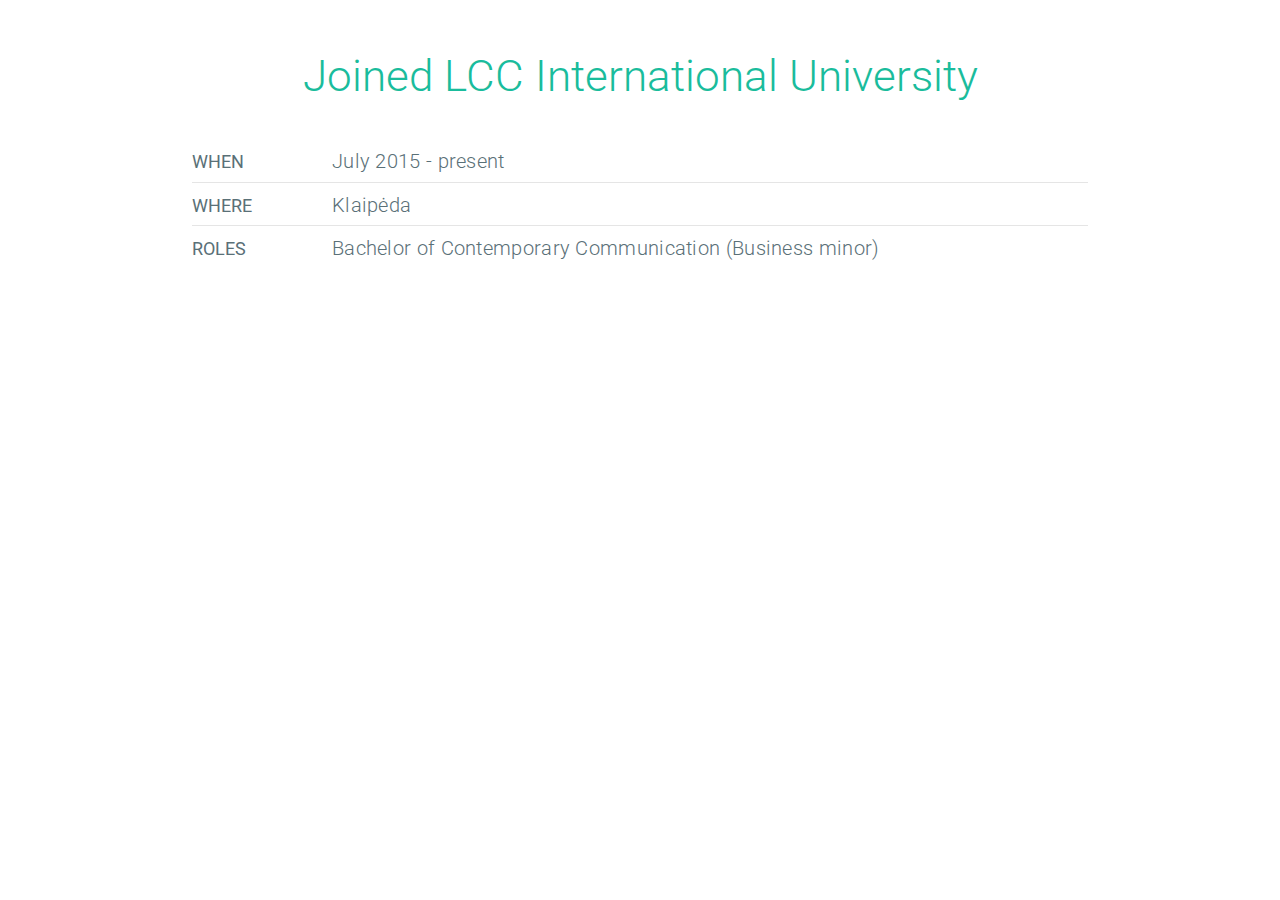
<file: iframe/04.html>
<!DOCTYPE html>

<head>
<meta http-equiv="Content-Type" content="text/html; charset=UTF-8" />
<title>Joined LCC International University</title>

<meta http-equiv="Content-type" content="text/html; charset=iso-8859-1" />
<meta http-equiv="Content-Language" content="en" />

<meta name="viewport" content="width=device-width, initial-scale=1, maximum-scale=1">

<link href='https://fonts.googleapis.com/css?family=Roboto:100,300,400,700' rel='stylesheet' type='text/css'>
<link rel="stylesheet" href="../css/iframe.css">
</head>

<body style="margin:0px;">

<div class="tx_cont">
<div class="tx1">Joined LCC International University </div>

<ul class="tx_list">
<li>
<h8>When</h8>
<h9>July 2015 - present</h9>
</li>
<li>
<h8>Where</h8>
<h9>Klaipėda</h9>
</li>
<li>
<h8>Roles</h8>
<h9>Bachelor of Contemporary Communication (Business minor)
</h9>
</li></ul>

</div> <!-- text_cont -->


<script type="text/javascript" src="../js/jquery-1.11.3.min.js" defer></script>
<!--Load Images-->
<script type="text/javascript" src="../js/lazyload-functions.js" defer></script>
<!--/Load Images/-->
</body>

</html>
</file>
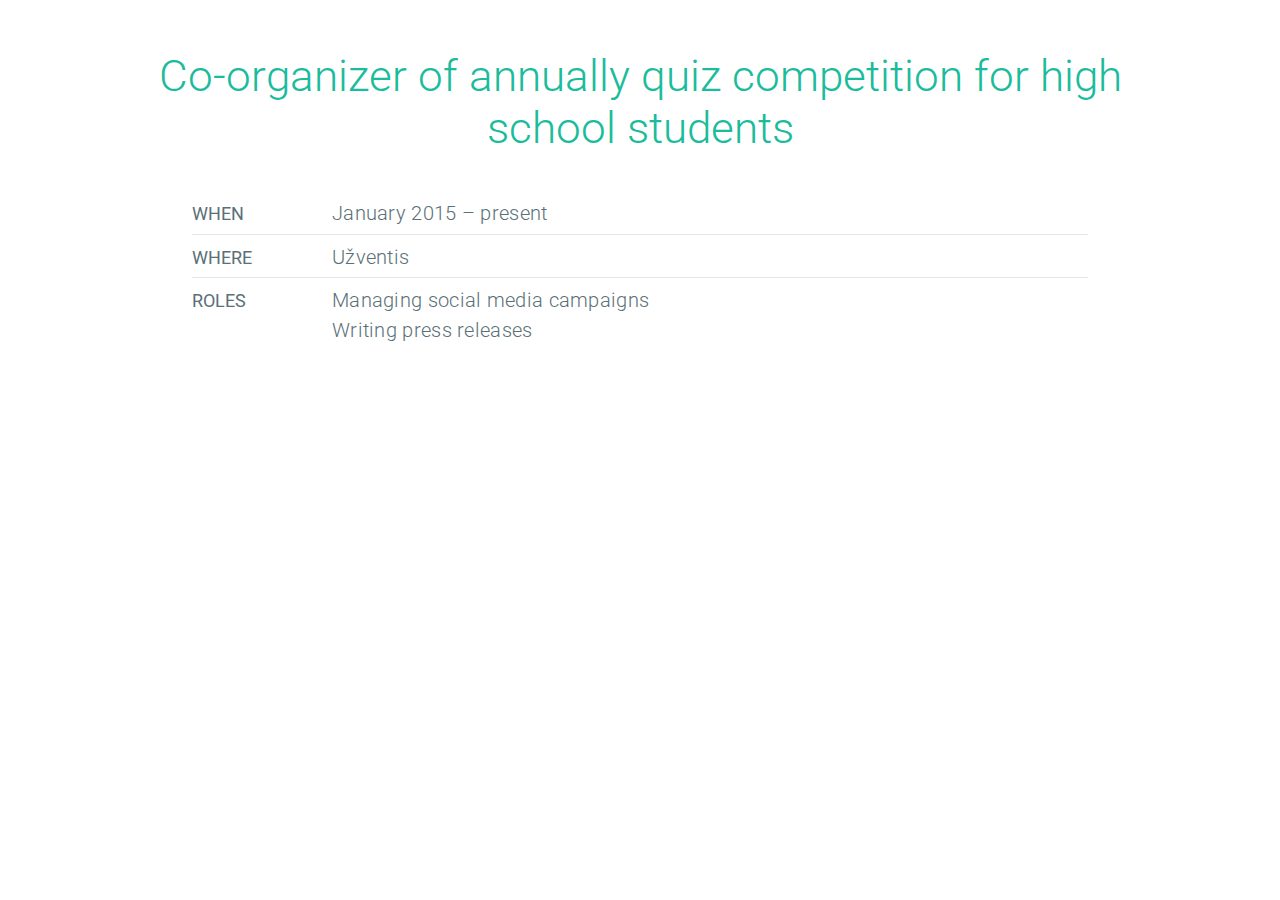
<file: iframe/05.html>
<!DOCTYPE html>

<head>
<meta http-equiv="Content-Type" content="text/html; charset=UTF-8" />
<title>Co-organizer of annually quiz competition for high school students </title>

<meta http-equiv="Content-type" content="text/html; charset=iso-8859-1" />
<meta http-equiv="Content-Language" content="en" />

<meta name="viewport" content="width=device-width, initial-scale=1, maximum-scale=1">

<link href='https://fonts.googleapis.com/css?family=Roboto:100,300,400,700' rel='stylesheet' type='text/css'>
<link rel="stylesheet" href="../css/iframe.css">
</head>

<body style="margin:0px;">

<div class="tx_cont">
<div class="tx1">Co-organizer of annually quiz competition for high school students </div>

<ul class="tx_list">
<li>
<h8>When</h8>
<h9>January 2015 – present</h9>
</li>
<li>
<h8>Where</h8>
<h9>Užventis</h9>
</li>
<li>
<h8>Roles</h8>
<h9>Managing social media campaigns <br/>
Writing press releases

</h9>
</li></ul>

</div> <!-- text_cont -->


<script type="text/javascript" src="../js/jquery-1.11.3.min.js" defer></script>
<!--Load Images-->
<script type="text/javascript" src="../js/lazyload-functions.js" defer></script>
<!--/Load Images/-->
</body>

</html>
</file>
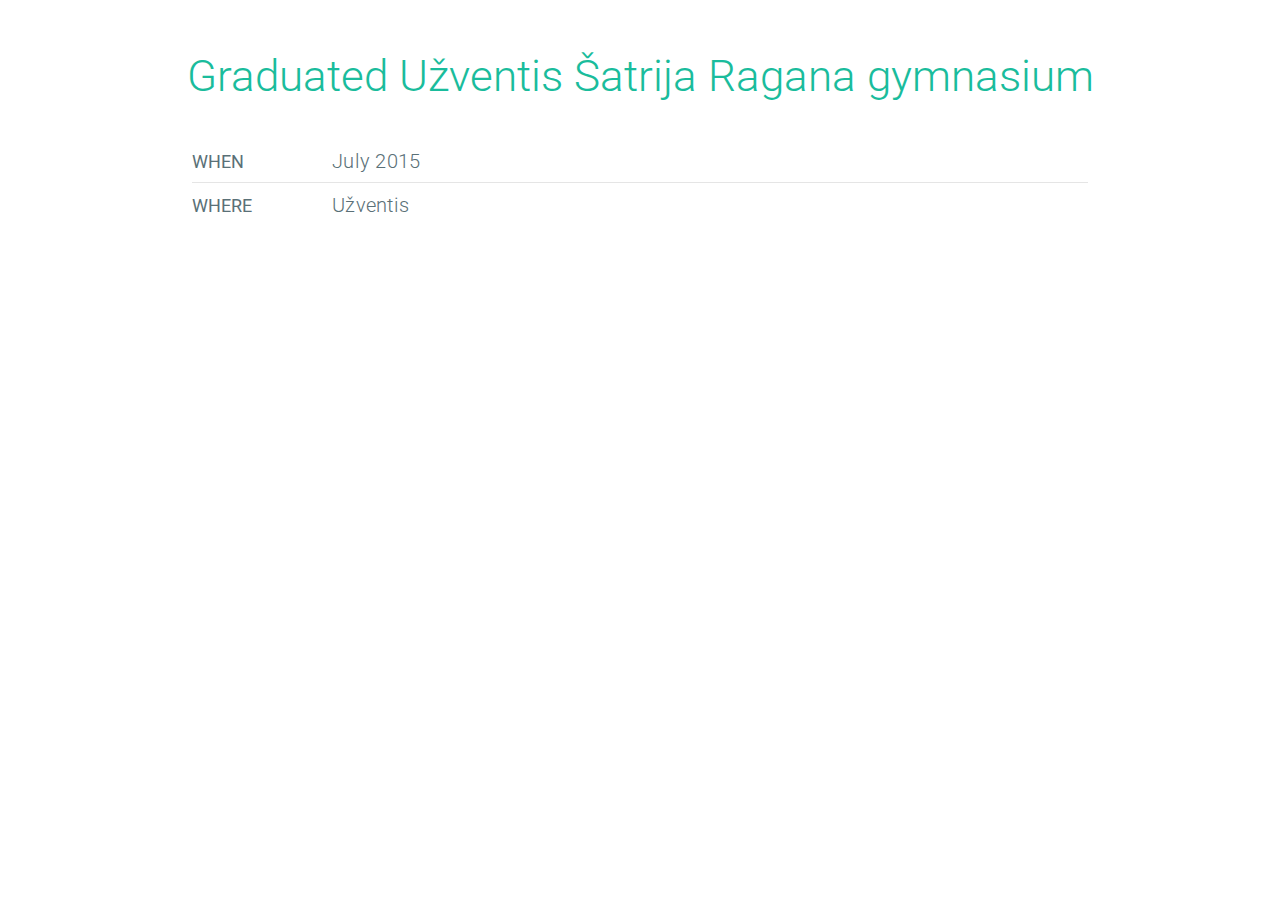
<file: iframe/06.html>
<!DOCTYPE html>

<head>
<meta http-equiv="Content-Type" content="text/html; charset=UTF-8" />
<title>Graduated Užventis Šatrija Ragana gymnasium </title>

<meta http-equiv="Content-type" content="text/html; charset=iso-8859-1" />
<meta http-equiv="Content-Language" content="en" />

<meta name="viewport" content="width=device-width, initial-scale=1, maximum-scale=1">

<link href='https://fonts.googleapis.com/css?family=Roboto:100,300,400,700' rel='stylesheet' type='text/css'>
<link rel="stylesheet" href="../css/iframe.css">
</head>

<body style="margin:0px;">

<div class="tx_cont">
<div class="tx1">Graduated Užventis Šatrija Ragana gymnasium </div>

<ul class="tx_list">
<li>
<h8>When</h8>
<h9>July 2015</h9>
</li>
<li>
<h8>Where</h8>
<h9>Užventis</h9>
</li>
</ul>

</div> <!-- text_cont -->


<script type="text/javascript" src="../js/jquery-1.11.3.min.js" defer></script>
<!--Load Images-->
<script type="text/javascript" src="../js/lazyload-functions.js" defer></script>
<!--/Load Images/-->
</body>

</html>
</file>
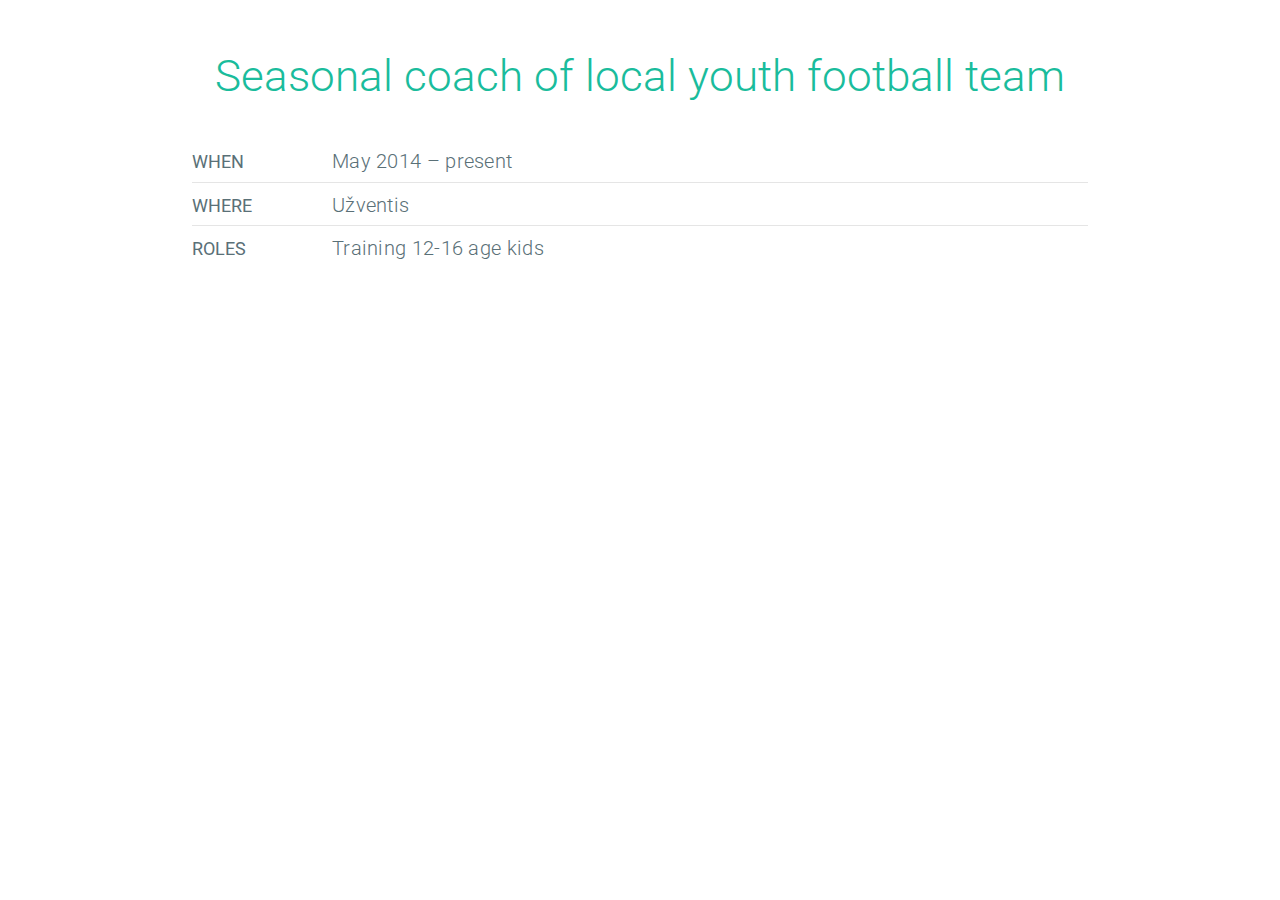
<file: iframe/07.html>
<!DOCTYPE html>

<head>
<meta http-equiv="Content-Type" content="text/html; charset=UTF-8" />
<title>Seasonal coach of local youth football team  </title>

<meta http-equiv="Content-type" content="text/html; charset=iso-8859-1" />
<meta http-equiv="Content-Language" content="en" />

<meta name="viewport" content="width=device-width, initial-scale=1, maximum-scale=1">

<link href='https://fonts.googleapis.com/css?family=Roboto:100,300,400,700' rel='stylesheet' type='text/css'>
<link rel="stylesheet" href="../css/iframe.css">
</head>

<body style="margin:0px;">

<div class="tx_cont">
<div class="tx1">Seasonal coach of local youth football team </div>

<ul class="tx_list">
<li>
<h8>When</h8>
<h9>May 2014 – present</h9>
</li>
<li>
<h8>Where</h8>
<h9>Užventis</h9>
</li>
<li>
<h8>Roles</h8>
<h9>
Training 12-16 age kids <br/>


</h9>
</li></ul>

</div> <!-- text_cont -->


<script type="text/javascript" src="../js/jquery-1.11.3.min.js" defer></script>
<!--Load Images-->
<script type="text/javascript" src="../js/lazyload-functions.js" defer></script>
<!--/Load Images/-->
</body>

</html>
</file>
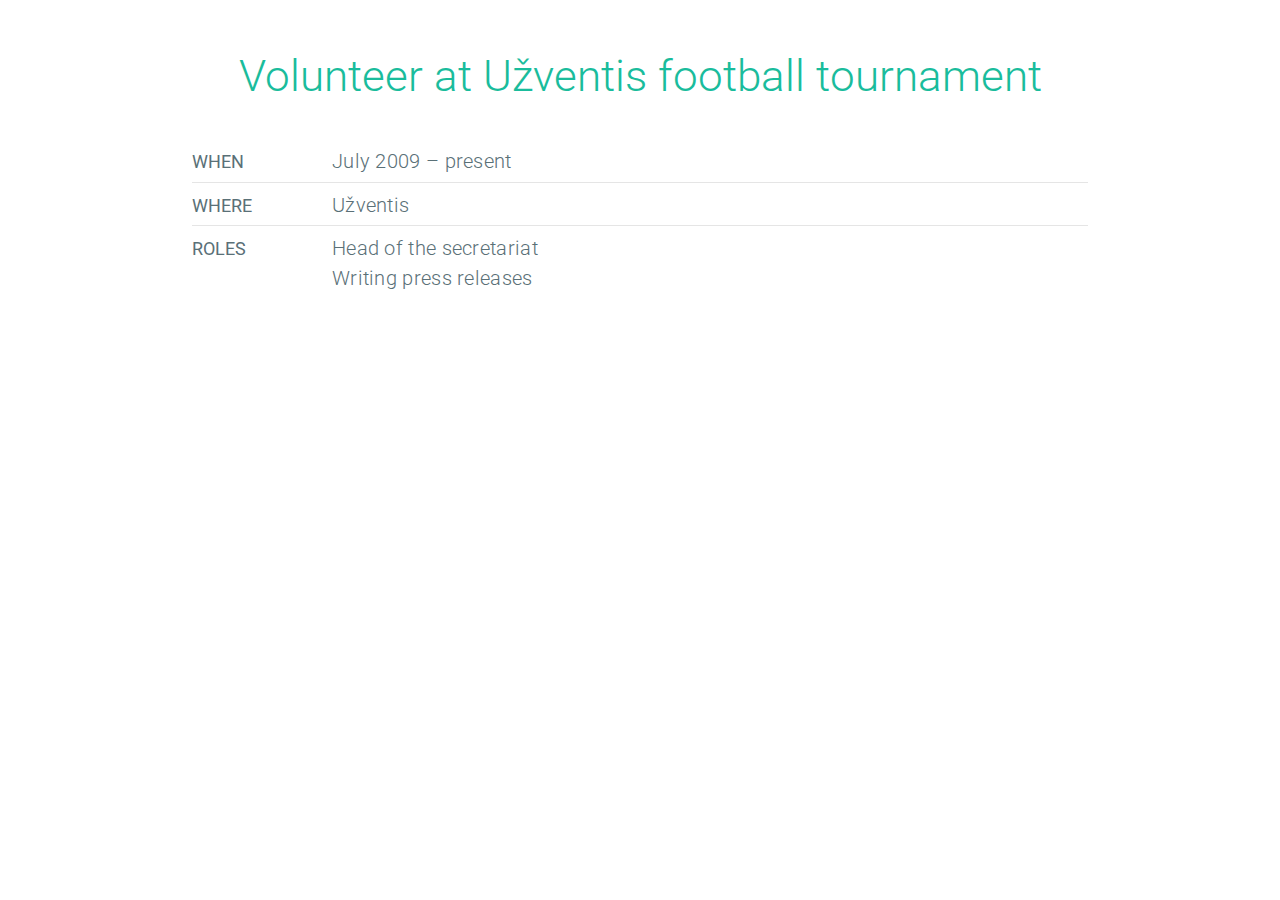
<file: iframe/08.html>
<!DOCTYPE html>

<head>
<meta http-equiv="Content-Type" content="text/html; charset=UTF-8" />
<title>Volunteer at Užventis football tournament </title>

<meta http-equiv="Content-type" content="text/html; charset=iso-8859-1" />
<meta http-equiv="Content-Language" content="en" />

<meta name="viewport" content="width=device-width, initial-scale=1, maximum-scale=1">

<link href='https://fonts.googleapis.com/css?family=Roboto:100,300,400,700' rel='stylesheet' type='text/css'>
<link rel="stylesheet" href="../css/iframe.css">
</head>

<body style="margin:0px;">

<div class="tx_cont">
<div class="tx1">Volunteer at Užventis football tournament </div>

<ul class="tx_list">
<li>
<h8>When</h8>
<h9>July 2009 – present</h9>
</li>
<li>
<h8>Where</h8>
<h9>Užventis</h9>
</li>
<li>
<h8>Roles</h8>
<h9>
Head of the secretariat <br/>
Writing press releases 

</h9>
</li></ul>

</div> <!-- text_cont -->


<script type="text/javascript" src="../js/jquery-1.11.3.min.js" defer></script>
<!--Load Images-->
<script type="text/javascript" src="../js/lazyload-functions.js" defer></script>
<!--/Load Images/-->
</body>

</html>
</file>
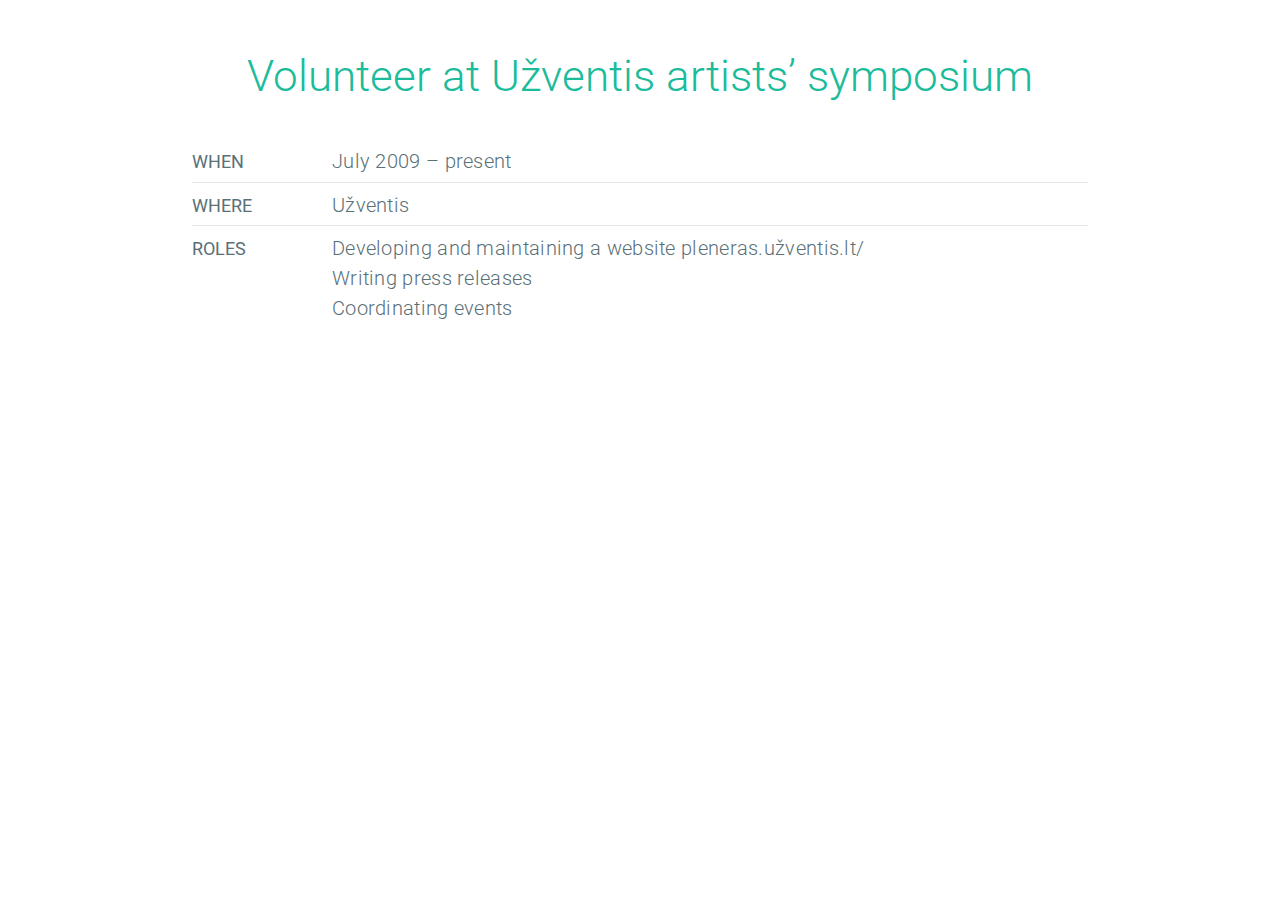
<file: iframe/09.html>
<!DOCTYPE html>

<head>
<meta http-equiv="Content-Type" content="text/html; charset=UTF-8" />
<title>Volunteer at Užventis artists’ symposium </title>

<meta http-equiv="Content-type" content="text/html; charset=iso-8859-1" />
<meta http-equiv="Content-Language" content="en" />

<meta name="viewport" content="width=device-width, initial-scale=1, maximum-scale=1">

<link href='https://fonts.googleapis.com/css?family=Roboto:100,300,400,700' rel='stylesheet' type='text/css'>
<link rel="stylesheet" href="../css/iframe.css">
</head>

<body style="margin:0px;">

<div class="tx_cont">
<div class="tx1">Volunteer at Užventis artists’ symposium </div>

<ul class="tx_list">
<li>
<h8>When</h8>
<h9>July 2009 – present</h9>
</li>
<li>
<h8>Where</h8>
<h9>Užventis</h9>
</li>
<li>
<h8>Roles</h8>
<h9>Developing and maintaining a website pleneras.užventis.lt/ <br/>
Writing press releases <br/>
Coordinating events
</h9>
</li></ul>

</div> <!-- text_cont -->


<script type="text/javascript" src="../js/jquery-1.11.3.min.js" defer></script>
<!--Load Images-->
<script type="text/javascript" src="../js/lazyload-functions.js" defer></script>
<!--/Load Images/-->
</body>

</html>
</file>
<file: css/layout_2.css>
@font-face {
  font-family: Roboto; 
  src: url("../g-fonts/Thin/Roboto-Thin9f1e.html?v=1.1.0") format("woff2"), url("../g-fonts/Thin/Roboto-Thin9f1e.woff?v=1.1.0") format("woff"), url("../g-fonts/Thin/Roboto-Thin9f1e-2.html?v=1.1.0") format("truetype");
  font-weight: 100;
  font-style: normal; }
@font-face {
  font-family: Roboto;
  src: url("../g-fonts/Light/Roboto-Light9f1e.html?v=1.1.0") format("woff2"), url("../g-fonts/Light/Roboto-Light9f1e.woff?v=1.1.0") format("woff"), url("../g-fonts/Light/Roboto-Light9f1e-2.html?v=1.1.0") format("truetype");
  font-weight: 300;
  font-style: normal; }
/* END Light */
/* BEGIN Light Italic */
@font-face {
  font-family: Roboto;
  src: url("../g-fonts/LightItalic/Roboto-LightItalic9f1e.html?v=1.1.0") format("woff2"), url("../g-fonts/LightItalic/Roboto-LightItalic9f1e.woff?v=1.1.0") format("woff"), url("../g-fonts/LightItalic/Roboto-LightItalic9f1e-2.html?v=1.1.0") format("truetype");
  font-weight: 300;
  font-style: italic; }
/* END Light Italic */
/* BEGIN Regular */
@font-face {
  font-family: Roboto;
  src: url("../g-fonts/Regular/Roboto-Regular9f1e.html?v=1.1.0") format("woff2"), url("../g-fonts/Regular/Roboto-Regular9f1e.woff?v=1.1.0") format("woff"), url("../g-fonts/Regular/Roboto-Regular9f1e-2.html?v=1.1.0") format("truetype");
  font-weight: 400;
  font-style: normal; }
@font-face {
  font-family: Roboto;
  src: url("../g-fonts/Italic/Roboto-Italic9f1e.html?v=1.1.0") format("woff2"), url("../g-fonts/Italic/Roboto-Italic9f1e.woff?v=1.1.0") format("woff"), url("../g-fonts/Italic/Roboto-Italic9f1e-2.html?v=1.1.0") format("truetype");
  font-weight: 400;
  font-style: italic; }
  

html {
	overflow-y: scroll;
}
body {
	background-color:rgb(253,253,253);
	margin: 0px;
	font-size:12px;
	font-family: 'Roboto', Arial, Helvetica, sans-serif ;
	font-weight:300;
	color:rgb(50,50,50);
	/*-webkit-font-smoothing: antialiased;  Fix for webkit rendering */
	width:100%;
	min-width:auto;
	 -webkit-tap-highlight-color: transparent;
	 /*overflow:hidden;*/ }

::-moz-selection { /* Code for Firefox */
    color: rgb(253,253,253);
    background: #1abc9c; }

::selection {
    color: rgb(253,253,253); 
    background: #1abc9c; }

.opl {
	display: inline-block;
	position: fixed;
	left: 0;
	top: 100px;
	z-index:998;
	-moz-transition: all .35s ease;
	-o-transition: all .35s ease;
	-ms-transition: all .35s ease;
	-webkit-transition: all .35s ease;
    transition: all .35s ease; }

.opl a {
    width: 73px;
    height: 56px;
    text-indent: -9999px;
    display: block;
	outline:none;
	background-size:73px 56px !important;
    background: url(../../s3.amazonaws.com/onepagelove/one-page-love-award-left.png) no-repeat;
	background: url(../images/awards/one-page-love-award-ribbon.svg) no-repeat,
    linear-gradient(transparent, transparent); }

.cssl {
	display: inline-block;
	position: relative;
	float:left;
	z-index:998; }
	
.cssl a {
    width: 84px;
    height: 29px;
    text-indent: -9999px;
    display: block;
	outline:none;
    background: url(../images/awards/small-csslight-ribbon-black-left.png) no-repeat; }

#awwwards{
	display: inline-block;
	position: fixed;
	left: 0;
	top: 160px;
	z-index:998;
	
	-moz-transition: all .35s ease;
	-o-transition: all .35s ease;
	-ms-transition: all .35s ease;
	-webkit-transition: all .35s ease;
    transition: all .35s ease; }
	
#awwwards a{
	width: 65px;
	height: 98px;
	text-indent: -9999px;
    display: block;
	outline:none;
	background-size: 65px 98px !important;
	background: url(../images/awards/awwwards_nominee_white_left.png) no-repeat; }

@media only screen and (-webkit-min-device-pixel-ratio: 2) {
.opl a {
    width: 73px;
    height: 56px;
    text-indent: -9999px;
    display: block;
    background: url(../images/awards/one-page-love-award-retina-left.png) no-repeat;
	background-size: cover; }
	
.cssl a {
    width: 84px;
    height: 296px;
    text-indent: -9999px;
    display: block;
    background: url(../../www.csslight.com/ribbons/small-csslight-ribbon-black-left.png) no-repeat;
	background-size: cover; }

}
@media only screen and (-Webkit-min-device-pixel-ratio: 1.5), only screen and (-moz-min-device-pixel-ratio: 1.5), only screen and (-o-min-device-pixel-ratio: 3/2),	only screen and (min-device-pixel-ratio: 1.5) {
#awwwards.nominee.black.left a{
		background-image: url(ribbons/awwwards_nominee_black_left%402x.html); }
}

.section {
	padding-bottom:100px;
	padding-top:100px;

	background-color:rgb(243,243,243);
	width:100%;

	max-width:1600px;
	margin:0 auto; }

.section_wh {
	padding-bottom:100px;
	padding-top:95px;
	background-color:rgb(253,253,253);
	width:100% ;
	position:relative; }

.section_wh_foot {
	padding-bottom:62px;
	padding-top:100px;
	height:auto;
	background-color:rgb(253,253,253);
	width:100% ;
	position:relative; }

.section_wh2 {
	padding-bottom:100px;
	padding-top:95px;
	background-color:rgb(248,248,248);
	width:100% ;
	position:relative; }

.section, .section_wh, .section_wh_foot, .section_wh2{
/* set animation */
	-moz-transition: all .35s;
	-o-transition: all .35s;
	-ms-transition: all .35s;
	-webkit-transition: all .35s;
    transition: all .35s;
    transition-property: initial;
    transition-duration: 0.35s;
    transition-timing-function: initial;
    transition-delay: initial; }

/*========== Fixed Parallax effect ============*/

.paraxal {
	overflow:hidden;
  	position: relative;
	height:250px;
	width:100%;
	background-image: url(../images/video8b1.jpg);
	background-repeat:no-repeat;
	background-position:center center;
	background-attachment : fixed;
	-webkit-background-size: cover;
	-moz-background-size: cover;
	-o-background-size: cover;
	background-size: cover;
	/*background-color:rgb(220,220,220);*/
	overflow:hidden;}
			
.module_full_cont {
  /* you need to assign a min-height to the main content so that the children can inherit it*/
	height: 100%;
	width:100%;
	position:relative;
	/*z-index:5;*/ }

.module_full_bg {
	width: 100%; height: 100%;
	background: rgb(0,102,102); /* For browsers that do not support gradients */
	background-image: -webkit-linear-gradient(left top, rgba(8,12,19,0.7),  rgba(0,102,102,.85)), url(../images/intro2.jpg); /* For Safari 5.1 to 6.0 */
	background-image: -o-linear-gradient(bottom right, rgba(8,12,19,0.7),  rgba(0,102,102,.85)), url(../images/intro2.jpg); /* For Opera 11.1 to 12.0 */
	background-image: -moz-linear-gradient(bottom right, rgba(8,12,19,0.7),  rgba(0,102,102,.85)), url(../images/intro2.jpg); /* For Firefox 3.6 to 15 */
	background-image: linear-gradient(to bottom right, rgba(8,12,19,.7),  rgba(0,102,102,.85)), url(../images/intro2.jpg); /* Standard syntax */
	background-repeat:no-repeat;
	background-attachment:fixed;
	-webkit-background-size: cover;
	-moz-background-size: cover;
	-o-background-size: cover;
	background-size: cover;
	background-position:center center;
	position:relative; }

.module_full_bg.startimg {
	background-image: url(../images/large1/intro2.html);
	position:relative; }

.module_hoverlay{
	background: rgb(84,112,119); /* For browsers that do not support gradients */
	background: -webkit-linear-gradient(left top, rgba(8,12,19,0.6),  rgba(0,102,102,.8)); /* For Safari 5.1 to 6.0 */
	background: -o-linear-gradient(bottom right, rgba(8,12,19,0.6),  rgba(0,102,102,.8)); /* For Opera 11.1 to 12.0 */
	background: -moz-linear-gradient(bottom right, rgba(8,12,19,0.6),  rgba(0,102,102,.8)); /* For Firefox 3.6 to 15 */
	background: linear-gradient(to bottom right, rgba(8,12,19,0.6),  rgba(0,102,102,.8)); /* Standard syntax */
	background-position:center;
	width:100%;
	height:100%; }

.module_hoverlay_2{
	background: rgb(84,112,119); /* For browsers that do not support gradients */
	background: -webkit-linear-gradient(left top, rgba(8,12,19,0.9),  rgba(0,0,0,.7)); /* For Safari 5.1 to 6.0 */
	background: -o-linear-gradient(bottom right, rgba(8,12,19,0.9),  rgba(0,0,0,.7)); /* For Opera 11.1 to 12.0 */
	background: -moz-linear-gradient(bottom right, rgba(8,12,19,0.9),  rgba(0,0,0,.7)); /* For Firefox 3.6 to 15 */
	background: linear-gradient(to bottom right, rgba(8,12,19,0.9),  rgba(0,0,0,.7)); /* Standard syntax */
	background-position:center;
	width:100%;
	height:100%;
	display:block; }

.module_videoimg {
	background-image: url(../images/video8b1.jpg);
	background-repeat:no-repeat;
	background-position:center center;
	background-attachment : fixed;
	-webkit-background-size: cover;
	-moz-background-size: cover;
	-o-background-size: cover;
	background-size: cover;
	/*background-color:rgb(220,220,220);*/
	overflow:hidden;
	position:absolute;
	top:0;
	bottom:0;
	left:0;
	right:0;
	/*z-index:1;*/ }

.module_footimg {
	background-image:url(../images/video8d.jpg);
	background-repeat:no-repeat;
	background-position:center center;
	background-attachment : fixed;
	-webkit-background-size: cover;
	-moz-background-size: cover;
	-o-background-size: cover;
	background-size: cover;
	/*background-color:rgb(220,220,220);*/
	position:absolute;
	left:0;
	right:0; }

.parallax_foot {
    /*z-index: -1;
	overflow:hidden !important;*/ 
	position: relative;
	background-image:url(../images/video8d.jpg);
	background-repeat:no-repeat;
	background-position:center center;
	background-attachment : fixed;
	-webkit-background-size: cover;
	-moz-background-size: cover;
	-o-background-size: cover;
	background-size: cover;
	width:100%;
	height:100%;
	/*z-index:1;
	background-color:rgb(220,220,220);*/
	text-align:center; }

.parallax_foot_last {
	overflow:hidden !important;
	position: relative;
	width:100%;
	height:100%;
	/*z-index:1;*/
	text-align:center;
	background:rgb(8,12,19); }


svg * {
	fill: none;
	stroke: currentColor;
	margin:0 auto; }
#polaroid {
	margin-left:0 auto;
	margin-right:0px;
	margin-bottom:-10px;
	/*width: 100px; 
	height: 168px;*/
	width: 140px;
	height:160px;
	stroke: #ffffff;
	stroke-width: 2;
	stroke-linecap: round;
	stroke-linejoin: round;
	stroke-miterlimit: 10;
	/*border:1px solid red;*/
	overflow:hidden;
	display:inline-block; }
#polaroid1 {
	margin-left:0 auto;
	margin-right:0px;
	margin-top:-10px;
	display:inline-block;
	/*width: 100px; 
	height: 168px;*/
	width: 140px;
	height:50px;
	stroke: #ffffff;
	stroke-width: 2;
	stroke-linecap: round;
	stroke-linejoin: round;
	stroke-miterlimit: 10;
	/*border:1px solid red;*/
	overflow:hidden; }
.clearer {
	clear: both; }
.st0{fill:none;stroke:#fdfdfd;/*stroke-width:1.75;*/stroke-width:1;stroke-miterlimit:10; }

.st9{fill:none;stroke:#fdfdfd;stroke-width:1.2;stroke-miterlimit:10; }

.linesvg{
	margin:0 auto; width:100%; position:absolute; bottom: 0px; height:100%; /*z-index:3;*/ display:block; }

.st10{fill:none;stroke:#547077;stroke-width:5;stroke-miterlimit:10; }

.linesvg_a{
	margin:0 auto; width:100%; position:absolute; bottom: 0px; height:100%; /*z-index:3;*/ display:block; }
.st11{fill:none;stroke:#547077;stroke-width:5;stroke-miterlimit:10; }
.linesvg_b{
	margin:0 auto; width:100%; position:absolute; bottom: 0px; height:100%; /*z-index:3;*/ display:block; }

.st12{fill:none;stroke:#547077;stroke-width:5;stroke-miterlimit:10; }

.service_texxt{
	width:237px;
	margin-bottom:50px !important;
	margin:0 auto; }
#service{
	height:56px;
	width:100%; }
.st_service{stroke:#547077;stroke-width:0.5;stroke-miterlimit:10; }
path {fill: transparent; transition: fill 1.0s !important; }
.service_texxt_1{
	width:202px;
	height:100%;
	display:block;
	position:relative;
	margin-bottom:50px !important;
	margin:0 auto; }
#works, #video {
	height:60px;
	width:100%; }
.st_works{stroke:#547077;stroke-width:0.5;stroke-miterlimit:10; }
.st_video{stroke:#547077;stroke-width:0.5;stroke-miterlimit:10; }
.service_texxt_2{
	width:218px;
	height:100%;
	display:block;
	position:relative;
	margin-bottom:50px !important;
	margin:0 auto; }
#contact{
	width:100%;
	height:61px;
	margin-top:-10px; }
.st_contact{stroke:#547077;stroke-width:0.5;stroke-miterlimit:10; }
/*==== intro =====*/

/*.container_intro{
	position:absolute;
    left:0; right:0;
    top:0; bottom:0;
	margin:auto;
	width:100%;
	height:100%;
	top:45%;}*/
.container_intro { 
	position: absolute;
	left: 50%;
	top: 45%;
	 -webkit-transform: translate(-50%, -45%);
    -moz-transform: translate(-50%, -45%); 
    -ms-transform: translate(-50%, -45%); 
    -o-transform: translate(-50%, -45%); 
    transform: translate(-50%, -45%); 
	width: 100%;
	height: auto;
	text-align:center; }

.introsvg{
	margin:0 auto; position:relative; width:125px; padding:0; margin-bottom:35px;}

.row{
	position:relative;
	width:71%;
	letter-spacing:.6px;
	max-width:855px;
	height:auto;
	margin:0 auto;
	text-align:center;
	font-style: normal;
	font-family:"Roboto";
	font-size:3.38em;
	line-height:1.55;
	font-weight:300;
	/*color:#547077;
	border:1px solid red;*/
	color:rgb(253,253,253);
	text-rendering: optimizeLegibility;
	 -webkit-font-smoothing: antialiased;
	 text-transform:uppercase; }
.row2{
	position:relative;
	width:70%;
	max-width:850px;
	height:auto;
	margin:0 auto;
	text-align:center;
	font-style:normal;
	font-family:"Roboto", Arial, Helvetica, sans-serif;
	font-size:2em;
	line-height:1.55;
	letter-spacing:.785px;
	font-weight:300;
	opacity:1;
	color:#1abc9c;
	text-rendering: optimizeLegibility;
	 -webkit-font-smoothing: antialiased;
	/* -webkit-font-smoothing: subpixel-antialiased;*/ }
.row3{
	z-index:3;
	position:absolute;
	width:70%;
	max-width:800px;
	height:auto;
	margin:0 auto;
	text-align:center;
	font-style:normal;
	font-family:"Roboto", Arial, Helvetica, sans-serif;
	font-size:2em;
	line-height:1.5;
	letter-spacing:.6px;
	font-weight:300;
	/*color:#547077;*/
	position: absolute;
	left: 50%;
	top: 50%;
	 -webkit-transform: translate(-50%, -50%);
    -moz-transform: translate(-50%, -50%); 
    -ms-transform: translate(-50%, -50%); 
    -o-transform: translate(-50%, -50%); 
    transform: translate(-50%, -50%); 
	color:rgb(253,253,253);
	text-rendering: optimizeLegibility;
	-webkit-font-smoothing: antialiased; }
name{
	font-weight:300;
	color:rgb(253,253,253);
	text-rendering: optimizeLegibility;
	letter-spacing:.8px; }

.linea{
	width:100%;
	margin-top:50px;
	text-align:center; }

.downarrow_cont{
	text-align:center;
	margin:0 auto;
	width:100%;
	max-width:250px;
	margin-bottom:0px;}	
a.down_arrow{
	border-radius:3px;
	background:#547077;
	border-color:#547077;
	 -webkit-font-smoothing: antialiased;
	display:inline-block;
	color:#fdfdfd;
	text-align:center;
	outline:none; }
a.down_arrow:hover {
	background:#1abc9c;
	border-color:#1abc9c; }
a.down_arrow, a.down_arrow:hover {
	-moz-transition: all .35s;
	-o-transition: all .35s;
	-ms-transition: all .35s;
	-webkit-transition: all .35s;
    transition: all .35s;
    transition-property: initial;
    transition-duration: 0.35s;
    transition-timing-function: initial;
    transition-delay: initial; }

.down_arrow_txt{
	padding: 6px 20px 5px;
	float:left;
	line-height:1.2;
	font-size:1.6em;
	font-weight:400;
	font-family: 'Roboto', Arial, Helvetica, sans-serif;
	letter-spacing:.5px;}

/*=====service=====*/

.container { 
	position: relative; 
	width: 90%;
	max-width:1650px;
	margin: 0 auto; 
	-webkit-transition: all 1s ease;
    -moz-transition: all 1s ease;
    -o-transition: all 1s ease;
    transition: all 1s ease; }

.border_am{
	border-top:3px solid #1abc9c;
	width:70px;
	margin:20px auto 0;}

.boxskillsimg{
	width:100%;
	height:100%;
	margin:0 auto;
	vertical-align:middle;
	text-align:center;	
	position: relative; }
	
.skillsimg{
	position:relative;
	min-height:350px;
	padding:0%;
 	width:48%;
	height:100%;
	display:inline-block;
	float:left;
	margin:1% 1%; }
	
.skillsimg:first-child, .skillsimg:nth-child(2){
	margin-top:0%; }

.cont_skillsimg{
	height:auto;
	margin:0 auto;
	overflow:hidden;
	min-height:250px;
	margin-top:-1px;
	margin-left:-1px;
	width:89.3%;
	padding:10% 5%; }

.cont_skillsimg img {
	 width:75px;
	 height:auto;
	 margin:0 auto; }
.cont_skillsimg object {
	 width:100px;
	 height:auto;
	 margin:0 auto; }

#skillsvg_fallback_1{
	background: url(../images/icons/web_lines_gr1.png) no-repeat;
	display:inline-block;
	 margin:0 auto;
	width: 75px;
    height: auto;}
#skillsvg_fallback_2{
	background:url(../images/icons/responsive2a_gr1.png) no-repeat;
	display:inline-block;
	 margin:0 auto;
	width: 75px;
    height: auto;}
#skillsvg_fallback_3{
	background:url(../images/icons/cube_lines_gr1.png) no-repeat;
	display:inline-block;
	 margin:0 auto;
	width: 75px;
    height: auto;}
#skillsvg_fallback_4{
	background:url(../images/icons/motion_lines1gr1.png) no-repeat;
	display:inline-block;
	 margin:0 auto;
	width: 75px;
    height: auto;}

.cont_skillstext{
	width:85%;
	height:100%;
	margin:0 auto; }
	
.skillstext{
	line-height:1;
	margin:25px auto; }
	
.skilldesc{
	margin:0 auto;
	text-align:center; }

.proj_title{
	font-size: 2em;
    font-weight: 400;
    letter-spacing: .6px;
	text-transform:uppercase;
	text-rendering: optimizeLegibility;
	-webkit-font-smoothing: antialiased;
	font-family:'Roboto', Arial, Helvetica, sans-serif;
	line-height:1;
	color:#1abc9c; }
	
.proj_desc{
	font-size: 1.56em;
	color:#5a7077;
	line-height:1.5;
	font-weight:300;
	font-family:'Roboto', Arial, Helvetica, sans-serif; }


/*=== maps ===*/

.writeme{
	height:100%;
	max-height:380px;
	min-height:380px;
	overflow:hidden; }

.c_form_title{
	width:100%;
	max-width:850px;
	padding:0px;
	margin:0 auto;
	font-family:'Roboto', Arial, Helvetica, sans-serif;
	-webkit-text-size-adjust: 100%;
	/*-webkit-font-smoothing: antialiased;*/
	font-weight:300;
	line-height:normal;
	text-align:center;
	color:#5a7077;
	font-size:2em;
	line-height:1.5;
	letter-spacing:.6px;
	margin-bottom:50px;
    margin-top: -8px; }

/*=====Footer=====*/

.foot{
	width:100%;
	position:relative; }

.text {
	width: 88.5%;
	max-width:1490px;
	height:75px;
	margin:0 auto;
	text-align:center; }

.ribbons {
	width: 88.5%;
	max-width:1490px;
	height:29px;
	margin-bottom:15px !important;
	margin:0 auto;
	text-align:center; }

.footin{
	margin:0 auto;
	width:33%;
	/*margin-top:15px;*/
	max-width:400px;
	height:40px;
	float:right; }

.footsoc_cont{
	width:195px;
	float:right;}

.footsoc{
	float:left;
	width:65px !important;
	text-align:center; }

.fs_cont {
	border:1px solid transparent;
	border-radius:9999px;
	-moz-border-radius: 9999px;
	-webkit-border-radius: 9999px;
	background-color:transparent;
	background-repeat: no-repeat;
	background-position:center;
	width:40px;
	height:40px;
	margin:0px 10px;
	display:inline-block;
	-moz-transition: all .35s;
	-o-transition: all .35s;
	-ms-transition: all .35s;
	-webkit-transition: all .35s;
    transition: all .35s;
    transition-property: initial;
    transition-duration: 0.35s;
    transition-timing-function: initial;
    transition-delay: initial; }

.footsvg{
	margin:0 auto; position:relative; width:145px; padding:2.5%;}

.footsoc img:hover {
	color:#78c7ba;
	border-color:#78c7ba; }
	
.footrowdw{
	width:45%;
	height:auto;
	margin:0 auto;
	margin-top:15px;
	text-align:left;
	float:left;
	font-family:inherit;
	font-size:1.2em;
	font-weight:400;
	/*text-rendering: optimizeLegibility;
	text-rendering: geometricPrecision;*/
	-webkit-text-size-adjust: 100%;
	-webkit-font-smoothing: antialiased;
	color:#547077;
	letter-spacing:.8px;
	display:inline-block; }

.footrowdw a{
	text-decoration:none;
	color: #547077;}

.footrowdw a:hover{
	color: #1d977b; }

.fs_linkedin{
	background: url(../images/icons/linkedin-r1.png) no-repeat;
	background: url(../images/icons/linkedin-r1.svg) no-repeat,
    linear-gradient(transparent, transparent); }
.fs_linkedin:hover {
	background: url(../images/icons/linkedin-r1h.png);
	background: url(../images/icons/linkedin-r1h.svg) no-repeat,
    linear-gradient(transparent, transparent); }

.fs_vimeo{
	background: url(../images/icons/vimeo-r1.png);
	background: url(../images/icons/vimeo-r1.svg) no-repeat,
    linear-gradient(transparent, transparent); }
.fs_vimeo:hover {
	background: url(../images/icons/vimeo-r1h.png);
	background: url(../images/icons/vimeo-r1h.svg) no-repeat,
    linear-gradient(transparent, transparent); }

.fs_twitter{
	background: url(../images/icons/twitter-r1.png);
	background: url(../images/icons/twitter-r1.svg) no-repeat,
    linear-gradient(transparent, transparent); }

.fs_twitter:hover {
	background: url(../images/icons/twitter-r1h.png);
	background: url(../images/icons/twitter-r1h.svg) no-repeat,
    linear-gradient(transparent, transparent); }
.fs_linkedin, .fs_linkedin:hover, .fs_vimeo, .fs_vimeo:hover, .fs_twitter, .fs_twitter:hover{
	background-size:100% 100%;
	-webkit-background-size: cover;
	-moz-background-size: cover;
	-o-background-size: cover;
	background-size: cover;
	-moz-transition: all .35s;
	-o-transition: all .35s;
	-ms-transition: all .35s;
	-webkit-transition: all .35s;
    transition: all .35s;
    transition-property: initial;
    transition-duration: 0.35s;
    transition-timing-function: initial;
    transition-delay: initial; }
	
.logo_fg{ background-image:url(../images/fg_bk.html); background-size: 100%; background-repeat: no-repeat; background-position:center; width: 115px; padding:4px;/*max-width: 1920px;*/ height: 50px; margin: 0px auto; }

.logo_fg span{ width: 115px; height: 60px; text-align:center; margin: 0 auto; bottom:8%; left:50%; right:50%; margin-top:5%; background: url(../images/large1/cover.png); }
	
/*===/footer/===*/

/*===cookies_adv===*/
.cookies_adv{
	position: fixed;
	display:block;
	background: rgb(125,125,125);
	padding: 20px;
	font-size: 16px;
	overflow: hidden;
	left: 0;
	bottom: 0;
	width:100%;
	height:100px;
	z-index: 999;
	opacity:.5; }

.cookie_container{
	font-family: 'Roboto', Arial, Helvetica, sans-serif;
	font-size:1.5em;
	width:50%;
	margin:0 auto;
	color:#547077;
	line-height:1.45;
	overflow:hidden; }

.cookie_container_h1 {
	font-size:5em;
	color:#5a7077;
	font-family: 'Roboto', Arial, Helvetica, sans-serif;
	font-weight:300;
	-webkit-font-smoothing: antialiased;
	text-align:center;
	line-height:250px;
	height:250px;
	width:100%;
	padding-top:50px;
	margin:0px auto;
	background-color:rgb(200,200,200); }

.cookie_container a{
	text-decoration:none;
	cursor:pointer;
	color:#547077; }
.cookie_container a:hover{
	border-bottom: 1px solid #547077; }

.border_cookie{
	border-top:3px solid #1abc9c;
	width:75px;
	margin:50px 0px;}

/* CSS Accettazione Cookie */
/*===/cookies_adv/===*/
#cookie-bar {
	/*background:rgb(8,12,19);*/
	background:#547077;
	display:block;
	height:auto;
	color:rgb(253,253,253);
	letter-spacing:1px;
	text-rendering: optimizeLegibility;
	-webkit-font-smoothing: antialiased;
	font-weight:400; 
	font-size:16px !important;
	text-align:center;
	padding:5px 0;
	z-index:9999; }
#cookie-bar.fixed {position:fixed; top:0; left:0; width:100%; }
#cookie-bar.fixed.bottom {bottom:0; top:auto; }
#cookie-bar p {margin:0; padding:0; }
#cookie-bar a {
	color:rgb(253,253,253);
	display:inline-block;
	border-radius:3px;
	-moz-border-radius: 4px;
	-webkit-border-radius: 4px;
	text-decoration:none;
	padding:3px 10px;
	margin-left:20px; }

#cookie-bar .cb-disable {background:#990000; }
#cookie-bar .cb-disable:hover {background:#bb0000; }
#cookie-bar .cb-enable, .cb-policy {
	border-radius:3px;
	-moz-border-radius: 3px;
	-webkit-border-radius: 3px;
	padding:3px 10px;
	width:auto;
	height:auto;
	font-size:16px;
	font-weight:400;
	font-family: 'Roboto', Arial, Helvetica, sans-serif ; 
	color:rgb(253,253,253);
	border:1px solid #1abc9c;
	background-color: #1abc9c;
	text-decoration:none;
	margin-left:10px; }
	
#cookie-bar .cb-enable:hover, .cb-policy:hover {background-color:/* #1d977b */ #1abc9c; border-color:#1abc9c;
color: rgb(253,253,253); }

#cookie-bar .cb-enable, .cb-policy, 
#cookie-bar .cb-enable:hover, .cb-policy:hover {
	-moz-transition: all .35s;
	-o-transition: all .35s;
	-ms-transition: all .35s;
	-webkit-transition: all .35s;
    transition: all .35s;
    transition-property: initial;
    transition-duration: 0.35s;
    transition-timing-function: initial;
    transition-delay: initial; }
	
.cb-policy {
	background-color: transparent;
	 border-color: transparent; }


@media only screen and (min-width: 1921px) {
.section_wh, .section_wh2 {
	padding-bottom:100px;
	padding-top:100px;}
.section_wh_foot{
	padding-top:100px;}

.parallax_foot {
	/*z-index:3;*/
	overflow:hidden;
	position: relative;
	height:450px;
	margin-bottom:0px;
	margin-top:0px; }

.linesvg{
	height:5px;
	bottom:0;}
.st10{
	-o-transform: skewY(-4.5deg);
	-ms-transform: skewY(-4.5deg);
	-webkit-transform: skewY(-4.5deg);
	transform: skewY(-4.5deg);}

.linesvg_a{
	height:99%;
	bottom:0;}
.st11{
	stroke-width:2;
	-o-transform: skewY(4.5deg);
	-ms-transform: skewY(4.5deg);
	-webkit-transform: skewY(4.5deg);
	transform: skewY(4.5deg);}

.linesvg_b{
	height:5px;
	bottom:0px;}
.st12{
	-o-transform: skewY(-4.5deg);
	-ms-transform: skewY(-4.5deg);
	-webkit-transform: skewY(-4.5deg);
	transform: skewY(-4.5deg);}
	
}


@media only screen and (max-width: 1463px) {	
.cont_skillsimg{
	min-height:276px; }
}
@media only screen and (max-width: 1400px) {

body{ font-size:10px;}

.service_texxt{
	width:180px; }
.service_texxt_1{
	width:179px;}
.service_texxt_2{
	width:195px;}
	
.cont_skillsimg{
	min-height:276px; }

}

@media only screen and (max-width: 1100px) {
body{ font-size:9.5px;}

.service_texxt{
	width:200px; }
.service_texxt_1{
	width:174px;}
.service_texxt_2{
	width:190px;}

.cont_skillsimg{
	min-height:252px; }
	
.writeme{
	height:100%;
	min-height:350px;}

.section_wh_foot{
	padding-bottom:67px;}

.c_form_title{
	font-size:2em; }
	
}
/* #Tablet (Portrait) */
@media only screen and (min-width: 799px) and (max-width: 969px) {
body{ font-size:9.5px;}

.cont_skillsimg{
	min-height:263px; }

.container {
	width: 98%; }
.row{
	font-size:3.5em;
	width:100%;}
.row2{
	width:100%;}

.section_wh_foot {
    padding-bottom: 68px; }
.writeme{
	height:100%;
	min-height:340px;}

.text {
	width:95%;}

}

@media only screen and (max-width: 799px) {
body{ font-size:9.5px;}
.section{
	padding-top:50px;
	padding-bottom:50px; }

.section_wh, .section_wh2{
	padding-top:50px;
	padding-bottom:50px; }
.section_wh_foot{
	padding-top:50px;
	padding-bottom:40px;}

.module_videoimg, .module_footimg {
	background-attachment:local; }
.module_footimg{
	background-position:bottom center;}

.parallax_foot {
	background-attachment:local;
	overflow:hidden;
	position: relative;
	height:250px;
	margin-bottom:0px;
	margin-top:0px; }
.footsvg{
	width:150px;
	height:auto;
	float:none;
	position:relative;
	overflow:hidden;}
#polaroid {
	width: 150px; 
	height: 171px;
	margin-top:10px; }
#polaroid1 {
	width: 150px;
	height:48px; }

.module_full_bg {
	background-position: 20% 50%;
	overflow:hidden; }

.introsvg{
	width:125px;
	/*height:auto;*/
	float:none;
	position:relative;
	overflow:hidden;}

.container_intro{
	top:50%;
	height:397px;
	margin:0 auto; }

.row{
	margin:0 auto;
	width:90%;
	margin-top:0px;
	font-size:3.2em;
	/*padding:0px 0px;*/ }
.row2{
	font-size:1.83em;
	width:90%;
	max-width:635px; }
.row3{
	width:80%;
	left:10%;
	top:45%;
	 -webkit-transform: translate(-1%, -0%);
    -moz-transform: translate(-1%, -0%); 
    -ms-transform: translate(-1%, -0%);
    -o-transform: translate(-1%, -0%);
    transform: translate(-1%, -0%);
	font-size:2.3em;}
.linea{
	width:100%;
	text-align:center;
	bottom: 0px; }

.downarrow_cont{
	position:absolute;
	bottom:0px;
	left:0;
	right:0; }

/*.container {  
	margin:0 auto;
	width:83%; }*/

.service_texxt{
	width:190px;
	margin-bottom:50px !important; }
.service_texxt_1{
	width:164px;
	margin-bottom:50px !important;}
.service_texxt_2{
	width:180px;
	margin-bottom:50px !important;}

.boxskillsimg{
	margin:0 auto;
	margin-top:0px; }

.cont_skillsimg_left{
	width:auto;	
	float:none;
	height:auto; }
.cont_skillsimg_right{
	width:auto;	
	float:none;
	height:auto; }
.cont_skillsimg_right img, .cont_skillsimg_left img {
	 margin-bottom:20px;}
.cont_skillsimg_right object, .cont_skillsimg_left object {
	 margin-bottom:20px;
	 width:100px;}
.cont_skillstext{
	width:100%;}

.skillsimg{
	padding: 0 0;
	width: 100%;
	min-height:150px;
	display:inline-block;
	float:left;
	position:relative;
	margin:25px 0 0; }

.skillsimg:first-child, .skillsimg:nth-child(2){
	margin-top:25px; }

.skillsimg img{
	width:100px;}
	
.cont_skillsimg{
	min-height:150px;
	padding:5% 5%;}

.skillstext{
	/*font-size:2em;*/
	width:100%;
	text-align:center;}

.proj_title{
	font-size:2.5em; }

.proj_desc{
	font-size:1.81em; }

.skilldesc {
	margin:0 auto; }

.module_videoimg {
	background-size:auto 100%;
	overflow:hidden;
	background-position: 80% 100%;
	top:-50%;
	bottom:-50%;
	left:0;
	right:0; }

div#cookieChoiceInfo {
	font-size:1em !important;
	line-height:25px; }

#cookieChoiceInfo > a:nth-child(2),a#cookieChoiceDismiss {
	margin-left: 10px!important; }

.writeme{
	height:100%;
	min-height:400px;}

.c_form_title{
	font-size:2.3em;
	margin-bottom:50px;
	max-width:80%; }

}
@media only screen and (max-width: 799px) {
.module_videoimg, .module_foot {
	background-attachment:local;
	 }
	
.module_videoimg {
	background-size:auto 100%;
	overflow:hidden;
	background-position: 80% 100%;
	top:-50%;
	bottom:-50%;
	left:0;
	right:0; }

.introsvg{
	margin-bottom:15px;}

.container {  
	margin:0 auto;
	width:83%; }

.cookie_container{
	width:83%; }

}

/* ----------- iPad mini ----------- */

/* Portrait and Landscape */
@media only screen 
  and (min-device-width: 768px) 
  and (max-device-width: 1024px) 
  and (-webkit-min-device-pixel-ratio: 1) {
.module_full_bg, .parallax_foot, .paraxal {
	background-attachment:local; }
.container_intro{
	top:50%;
	height:357px;
	margin:0 auto; }
.introsvg{
	width:130px;
	height:192px;
	bottom:10px;
	float:none;
	position:relative;
	/*overflow:hidden;*/}
#wolf{
	height:145px;}
#wolf1{
	height:40px;}
}

/* Portrait */
@media only screen 
  and (min-device-width: 768px) 
  and (max-device-width: 1024px) 
  and (orientation: portrait) 
  and (-webkit-min-device-pixel-ratio: 1) {
.module_full_bg, .parallax_foot, .paraxal {
	background-attachment:local; }
.container_intro{
	top:50%;
	height:357px;
	margin:0 auto; }
.introsvg{
	width:130px;
	height:192px;
	bottom:10px;
	float:none;
	position:relative;
	/*overflow:hidden;*/}
#wolf{
	height:145px;}
#wolf1{
	height:40px;}
}

/* Landscape */
@media only screen 
  and (min-device-width: 768px) 
  and (max-device-width: 1024px) 
  and (orientation: landscape) 
  and (-webkit-min-device-pixel-ratio: 1) {
.module_full_bg, .parallax_foot, .paraxal {
	background-attachment:local; }
.container_intro{
	top:50%;
	height:357px;
	margin:0 auto; }
.introsvg{
	width:130px;
	height:192px;
	bottom:10px;
	float:none;
	position:relative;
	/*overflow:hidden;*/}
#wolf{
	height:145px;}
#wolf1{
	height:40px;}
}

/* ----------- iPad 1 and 2 ----------- */
/* Portrait and Landscape */
@media only screen 
  and (min-device-width: 768px) 
  and (max-device-width: 1024px) 
  and (-webkit-min-device-pixel-ratio: 1) {
.module_full_bg, .parallax_foot, .paraxal {
	background-attachment:local; }
.container_intro{
	top:50%;
	height:357px;
	margin:0 auto; }
.introsvg{
	width:130px;
	height:192px;
	bottom:10px;
	float:none;
	position:relative;
	/*overflow:hidden;*/}
#wolf{
	height:145px;}
#wolf1{
	height:40px;}
}

/* Portrait */
@media only screen 
  and (min-device-width: 768px) 
  and (max-device-width: 1024px) 
  and (orientation: portrait) 
  and (-webkit-min-device-pixel-ratio: 1) {
.module_full_bg, .parallax_foot, .paraxal {
	background-attachment:local; }
.container_intro{
	top:50%;
	height:357px;
	margin:0 auto; }
.introsvg{
	width:130px;
	height:192px;
	bottom:10px;
	float:none;
	position:relative;
	/*overflow:hidden;*/}
#wolf{
	height:145px;}
#wolf1{
	height:40px;}
}

/* Landscape */
@media only screen 
  and (min-device-width: 768px) 
  and (max-device-width: 1024px) 
  and (orientation: landscape) 
  and (-webkit-min-device-pixel-ratio: 1) {
.module_full_bg, .parallax_foot, .paraxal {
	background-attachment:local; }
.container_intro{
	top:50%;
	height:357px;
	margin:0 auto; }
.introsvg{
	width:130px;
	height:192px;
	bottom:10px;
	float:none;
	position:relative;
	/*overflow:hidden;*/}
#wolf{
	height:145px;}
#wolf1{
	height:40px;}
}

/* ----------- iPad 3 and 4 ----------- */
/* Portrait and Landscape */
@media only screen 
  and (min-device-width: 768px) 
  and (max-device-width: 1024px) 
  and (-webkit-min-device-pixel-ratio: 2) {
.module_full_bg, .parallax_foot, .paraxal {
	background-attachment:local; }
.introsvg{
	width:130px;
	height:192px;
	bottom:10px;
	float:none;
	position:relative;}
#wolf{
	height:145px;}
#wolf1{
	height:35px;}
}

/* Portrait */
@media only screen 
  and (min-device-width: 768px) 
  and (max-device-width: 1024px) 
  and (orientation: portrait) 
  and (-webkit-min-device-pixel-ratio: 2) {
.module_full_bg, .parallax_foot, .paraxal {
	background-attachment:local; }
.introsvg{
	width:130px;
	height:192px;
	bottom:10px;
	float:none;
	position:relative; }
#wolf{
	height:145px;}
#wolf1{
	height:35px;}
}

/* Landscape */
@media only screen 
  and (min-device-width: 768px) 
  and (max-device-width: 1024px) 
  and (orientation: landscape) 
  and (-webkit-min-device-pixel-ratio: 2) {
.module_full_bg, .parallax_foot, .paraxal {
	background-attachment:local; }
.introsvg{
	width:130px;
	height:192px;
	bottom:10px;
	float:none;
	position:relative; }
#wolf{
	height:145px;}
#wolf1{
	height:35px;}
}
/* ----------- iPad Pro ----------- */
/* Portrait and Landscape */
@media only screen 
  and (min-device-width: 1024px) 
  and (max-device-width: 1366px) 
  and (-webkit-min-device-pixel-ratio: 2) {
.module_full_bg, .parallax_foot, .paraxal {
	background-attachment:local; }
}

/* Portrait */
@media only screen 
  and (min-device-width: 1024px) 
  and (max-device-width: 1366px) 
  and (orientation: portrait) 
  and (-webkit-min-device-pixel-ratio: 2) {
.module_full_bg, .parallax_foot, .paraxal {
	background-attachment:local; }
}

/* Landscape */
@media only screen 
  and (min-device-width: 1024px) 
  and (max-device-width: 1366px) 
  and (orientation: landscape) 
  and (-webkit-min-device-pixel-ratio: 2) {
.module_full_bg, .parallax_foot, .paraxal {
	background-attachment:local; }
}
/* ----------- Asus Nexus 7 ----------- */

/* Portrait and Landscape */
@media screen 
  and (device-width: 601px) 
  and (device-height: 906px) 
  and (-webkit-min-device-pixel-ratio: 1.331) 
  and (-webkit-max-device-pixel-ratio: 1.332) {
.module_full_bg, .parallax_foot, .paraxal {
	background-attachment:local; }
}

/* Portrait */
@media screen 
  and (device-width: 601px) 
  and (device-height: 906px) 
  and (-webkit-min-device-pixel-ratio: 1.331) 
  and (-webkit-max-device-pixel-ratio: 1.332) 
  and (orientation: portrait) {
.module_full_bg, .parallax_foot, .paraxal {
	background-attachment:local; }
}

/* Landscape */
@media screen 
  and (device-width: 601px) 
  and (device-height: 906px) 
  and (-webkit-min-device-pixel-ratio: 1.331) 
  and (-webkit-max-device-pixel-ratio: 1.332) 
  and (orientation: landscape) {
.module_full_bg, .parallax_foot, .paraxal {
	background-attachment:local; }
}
/* ----------- Kindle Fire HD 7" ----------- */

/* Portrait and Landscape */
@media only screen 
  and (min-device-width: 800px) 
  and (max-device-width: 1280px) 
  and (-webkit-min-device-pixel-ratio: 1.5) {
.module_full_bg, .parallax_foot, .paraxal {
	background-attachment:local; }
}

/* Portrait */
@media only screen 
  and (min-device-width: 800px) 
  and (max-device-width: 1280px) 
  and (-webkit-min-device-pixel-ratio: 1.5) 
  and (orientation: portrait) {
.module_full_bg, .parallax_foot, .paraxal {
	background-attachment:local; }
}

/* Landscape */
@media only screen 
  and (min-device-width: 800px) 
  and (max-device-width: 1280px) 
  and (-webkit-min-device-pixel-ratio: 1.5) 
  and (orientation: landscape) {
.module_full_bg, .parallax_foot, .paraxal {
	background-attachment:local; }
}

/* ----------- Kindle Fire HD 8.9" ----------- */

/* Portrait and Landscape */
@media only screen 
  and (min-device-width: 1200px) 
  and (max-device-width: 1600px) 
  and (-webkit-min-device-pixel-ratio: 1.5) {
.module_full_bg, .parallax_foot, .paraxal {
	background-attachment:local; }
}

/* Portrait */
@media only screen 
  and (min-device-width: 1200px) 
  and (max-device-width: 1600px) 
  and (-webkit-min-device-pixel-ratio: 1.5) 
  and (orientation: portrait) {
.module_full_bg, .parallax_foot, .paraxal {
	background-attachment:local; }
}

/* Landscape */
@media only screen 
  and (min-device-width: 1200px) 
  and (max-device-width: 1600px) 
  and (-webkit-min-device-pixel-ratio: 1.5) 
  and (orientation: landscape) {
.module_full_bg, .parallax_foot, .paraxal {
	background-attachment:local; }
}

@media only screen and (min-width: 480px) and (max-width: 600px) {
		
.section_wh, .section_wh2{
	padding-top:50px;
	padding-bottom:50px; }

.container_intro{
	top: 50%;
	margin:0 auto;
	height:374px; }

.row{
	margin:0 auto;
	width:90%;
	max-width:507px;
	margin-top:0px;
	font-size:2.5em;
	/*width:90%;
	padding:0px 0px;*/ }
.row2{
	width:90%;
	max-width:507px; }
.row3{
	width:80%;
	left:10%;
	top:40%;
	 -webkit-transform: translate(-1%, -0%);
    -moz-transform: translate(-1%, -0%); 
    -ms-transform: translate(-1%, -0%);
    -o-transform: translate(-1%, -0%);
    transform: translate(-1%, -0%);}

.downarrow_cont{
	position:absolute;
	bottom:0px; }

.linea{
	width:100%;
	text-align:center;
	bottom: 0px; }

.container {
	width: 82.5%;
	margin:0 auto; }

.skilldesc{
	width:auto;
	margin-left:0px;
	margin-bottom:15px; }

div#cookieChoiceInfo {
	font-size:1em !important;
	line-height:25px;
	color:rgb(253,253,253) !important;
	font-weight:400 !important; }

#cookieChoiceInfo > a:nth-child(2),a#cookieChoiceDismiss {
	margin-left: 10px!important;
	font-size:1em !important;
	color:rgb(253,253,253) !important;
	font-weight:400 !important; } 

.module_videoimg,.module_foot {
	background-attachment:local;
	 }
.module_videoimg {
	background-size:auto 100%;
	overflow:hidden;
	background-position: 80% 100%;
	top:-50%;
	bottom:-50%;
	left:0;
	right:0; }

.module_full_bg {
	background-attachment:local;
	/*background-size:auto 100%;}*/
	background-position: 20% 50% !important;
	overflow:hidden; }

.footsvg{
	width:125px;
	height:auto;
	float:none;
	position:relative;
	overflow:hidden; }
#polaroid {
	width: 125px; 
	height: 143px;
	margin-top:28px !important; }
#polaroid1 {
	width: 125px;
	height:40px; }

.footin{
	float:none;
	width:100%;
	position:relative;
	margin:0 auto;
	margin-bottom:15px; }
.footsoc_cont{
	float:none;
	margin:0 auto;
	width:165px;}
.footsoc{
	float:left;
	width:55px !important;
	text-align:center; }

.footrowdw{
	float:none;
	width:100%;
	position:relative;
	text-align:center;
	margin:0 auto 40px;
	-webkit-text-size-adjust: 100%;
	-webkit-font-smoothing: antialiased;
	font-weight:400; }

.text{
	height:auto; }

.cssl{
	float:none;}

}

@media only screen and (max-device-width : 740px) {
.opl {
display: inline-block;
position: absolute;
left: 0;
top: 75px;
z-index:998;
}

.cssl{
	float:none;}

#awwwards{
	position:absolute;
	top:135px;}
}
@media only screen and (max-width: 480px) {
.opl {
display: inline-block;
position: absolute;
left: 0;
top: 75px;
z-index:998;
}

.cssl{
	float:none;}

#awwwards{
	position:absolute;
	top:135px;}

.module_full_bg, .parallax_foot, .paraxal {
	background-attachment:local; }

.section_wh, .section_wh2{
	padding-top:50px;
	padding-bottom:50px; }

.container_intro {
	top: 50%;
	height:367px; }

.introsvg{
	width:120px;
	/*height:auto;*/
	float:none;
	position:relative;
	overflow:hidden;
	margin-bottom:10px; }

.row{
	font-size:2.5em;
	font-weight:400;
	text-rendering: optimizeLegibility;
	 -webkit-font-smoothing: antialiased; }
.row2{
	margin:10px auto;
	width:90%%;}
.row3{
	width:85%;
	top:40%;
	left: 8%; }

.downarrow_cont{
	position:absolute;
	bottom:0px; }

.container{
	width:92%;
	margin:0 auto; }

.boxskillsimg{
	margin:0px auto;
	margin-top:-30px; }
	
.skillsimg{
	padding: 0px 2.5%;
	width: 95%;
	display:inline-block;
	float:none;
	position:relative;
	margin-top:30px;}

.cont_skillsimg{
	height:auto; }

.cont_skillsimg img{
	width:75px;
	margin:0 auto;
	margin-top:15px; }
.cont_skillsimg_left object, .cont_skillsimg_right object{
	width:100px; }

.skillstext{
	margin:25px auto 20px;}

.proj_title{
	font-size:2.5em; }

.proj_desc{font-size:1.687em; }

.module_videoimg {
	/*background-size:auto 100%;*/
	overflow:hidden;
	background-position: 80% 100%;
	top:-50%;
	bottom:-50%;
	left:0;
	right:0; }

.footsvg{
	width:125px;
	height:auto;
	float:none;
	position:relative;
	overflow:hidden; }
#polaroid {
	width: 125px; 
	height: 143px;
	margin-top:35px !important; }
#polaroid1 {
	width: 125px;
	height:40px; }

div#cookieChoiceInfo {
	font-size:1em !important;
	color:rgb(253,253,253) !important;
	font-weight:400 !important; }

#cookieChoiceInfo > a:nth-child(2),a#cookieChoiceDismiss {
	font-size:1em !important;
	color:rgb(253,253,253) !important;
	font-weight:400 !important; }

.cookie_container{
	width:91%;
	left:0;
	right:0; }

.module_worksimg, .module_videoimg, .module_writemeimg, .module_foot {
	background-attachment:local; }

.section_wh_foot {
    padding-top: 50px;
    padding-bottom: 20px; }

.writeme{
	height:100%;
	min-height:390px;}

.c_form_title{
	font-size:2.2em;
	margin-bottom:50px;
	max-width:90%; }

.footin{
	float:none;
	width:100%;
	position:relative;
	margin:0 auto;
	margin-bottom:15px; }
.footsoc_cont{
	float:none;
	margin:0 auto;
	width:165px;}
.footsoc{
	float:left;
	width:55px !important;
	text-align:center; }

.footrowdw{
	float:none;
	width:100%;
	position:relative;
	text-align:center;
	margin:0 auto 30px;
	-webkit-text-size-adjust: 100%;
	-webkit-font-smoothing: antialiased;
	font-weight:400;}

.st0{fill:none;stroke:#fdfdfd;stroke-width:1;stroke-miterlimit:10;}

.text {
	/*height:144px;*/
	height:auto;
	margin-top:0px;
	-webkit-text-size-adjust: 100%;
	-webkit-font-smoothing: antialiased;
	font-weight:400; }
.foot{
	padding-top:0px;}

#service{
	height:44px;
	width:100%; }
#works, #video {
	height:44px;
	width:100%; }
#contact{
	height:45px;
	width:100%;}

}

@media only screen and (max-width: 380px) {

.module_full_bg, .parallax_foot, .paraxal {
	background-attachment:local; }

.service_texxt{
	width:178px; }
.service_texxt_1{
	width:164px;}
.service_texxt_2{
	width:180px;}
	
/*.container_intro{
	top:25%;
	left:0;
	transform: translate(-0%, -25%);
	height:450px;
	width:100%; }*/
.introsvg{
	width:100px;
	/*height:auto;*/
	float:none;
	position:relative;
	overflow:hidden;
	margin-bottom:16px; }
.row{
	font-size:2.5em;
	font-weight:400;
	text-rendering: optimizeLegibility;
	 -webkit-font-smoothing: antialiased; }
.row2{
	margin:10px auto;
	width:85%;}

.row3{
	width:85%;
	top:31%;
	left: 8%; }
}

@media only screen and (max-width: 319px ) {
body{ font-size:8px;}

.service_texxt{
	width:170px; }
.service_texxt_1{
	width:149px;}
.service_texxt_2{
	width:165px;}
	
.container_intro{
	height:376px;
	margin:0 auto;}
	
.row{ font-size:1.8em;}

.row3{
	width:85%;
	top:34%;
	left: 8%;}

a.down_arrow{
	margin-top:0px;}

.txt_margin{
	margin-top:-3px;}
}

/* iPhone 4 ----------- */
@media only screen and (min-device-width : 320px) and (max-device-width : 480px) and (orientation : landscape) and (device-aspect-ratio: 2/3) and (-webkit-min-device-pixel-ratio : 2) {
.module_full_bg, .parallax_foot, .paraxal {
	background-attachment:local; }
.container_intro{
	height:293px;
	top:3%; }
.row{
	font-size:2.15em; }
.row2{
	font-size: 1.32em;
    width: 100%;
    max-width: 460px;
	margin-top:0px; }
.downarrow_cont {
    bottom: -5px; }
.introsvg{
	margin-bottom:10px; }
}

@media only screen and (min-device-width : 320px) and (max-device-width : 480px) and (orientation : portrait) and (-webkit-min-device-pixel-ratio : 2) and (device-aspect-ratio: 2/3) {
.module_full_bg, .parallax_foot, .paraxal {
	background-attachment:local; }
.container_intro{
	height:353px;
	top:3%; }
.row{
	font-size:2.5em;
	width:100%; }
.row2{
	font-size: 1.4em;
    width: 100%;
    max-width: 275px; }
.downarrow_cont {
    bottom: 0px; }
.introsvg{
	margin-bottom:25px; }
}

/* iPhone 5 ----------- */
@media only screen and (min-device-width: 320px) and (max-device-height: 568px) and (orientation : landscape) and (-webkit-device-pixel-ratio: 2) and (device-aspect-ratio: 40/71){
.module_full_bg, .parallax_foot, .paraxal {
	background-attachment:local; }
.container_intro{
	height:293px;
	top:45%; }
.row{
	font-size:2.39em; }
.row2{
	font-size: 1.32em;
    width: 100%;
    max-width: 500px; }
.downarrow_cont {
    bottom: 0px; }
.introsvg{
	margin-bottom:10px;
	width:120px; }
}

@media only screen and (min-device-width: 320px) and (max-device-height: 568px) and (orientation : portrait) and (-webkit-device-pixel-ratio: 2) and (device-aspect-ratio: 40/71){
.module_full_bg, .parallax_foot, .paraxal {
	background-attachment:local; }
.container_intro{
	height:353px;
	top:50%;
	/*transform: translate(-0%, -50%);*/ }
.row{
	font-size:2.5em;
	width:100%; }
.row2{
	font-size: 1.4em;
    width: 100%;
    max-width: 275px; }
.downarrow_cont {
    bottom: 0px; }
.introsvg{
	margin-bottom:25px; }
}

/* iPhone 6 ----------- */
@media only screen and (min-device-width: 375px) and (max-device-height: 667px) and (orientation : landscape) and (-webkit-device-pixel-ratio: 2){
.module_full_bg, .parallax_foot, .paraxal {
	background-attachment:local; }
.container_intro{
	height:302px;
	top:49%; }
.row{
	font-size:2.75em;
	    width: 100%;
    max-width: 555px; }
.row2{
	font-size: 1.57em;
    width: 100%;
    max-width: 560px; }
.downarrow_cont {
    bottom: 0px; }
.introsvg{
	margin-bottom:10px; }
}

@media only screen and (min-device-width: 375px) and (max-device-height: 667px) and (orientation : portrait) and (-webkit-device-pixel-ratio: 2){
.module_full_bg, .parallax_foot, .paraxal {
	background-attachment:local; }
.container_intro{
	height:358px;
	top:50%;
	/*transform: translate(-0%, -50%);*/ }
.row{
	font-size:2.6em;
	max-width:330px; }
.row2{
	font-size: 1.4em;
    width: 100%;
    max-width: 285px; }
.downarrow_cont {
    bottom: 0px; }
.introsvg{
	margin-bottom:25px; }
}

/* iPhone 6+ ----------- */
@media only screen and (min-device-width: 414px) and (max-device-height: 736px) and (orientation : landscape) and (-webkit-device-pixel-ratio: 3){
.module_full_bg, .parallax_foot, .paraxal {
	background-attachment:local; }
.container_intro{
	height:307px;
	top:50%; }
.row{
	font-size:3em;
	    max-width: 605px;
    width: 100%;
}
.row2{
	font-size: 1.72em;
    width: 100%;
    max-width: 600px; }
.downarrow_cont {
    bottom: 0px; }
.introsvg{
	margin-bottom:10px; }
}
/* iPhone 7 ----------- */
@media only screen and (min-device-width: 375px) and (max-device-height: 667px) and (orientation : landscape) and (-webkit-device-pixel-ratio: 3){
.module_full_bg, .parallax_foot, .paraxal {
	background-attachment:local; }
.container_intro{
	height:302px;
	top:49%; }
.row{
	font-size:2.75em;
	    width: 100%;
    max-width: 555px; }
.row2{
	font-size: 1.57em;
    width: 100%;
    max-width: 560px; }
.downarrow_cont {
    bottom: 0px; }
.introsvg{
	margin-bottom:10px; }
}

@media only screen and (min-device-width: 375px) and (max-device-height: 667px) and (orientation : portrait) and (-webkit-device-pixel-ratio: 3){
.module_full_bg, .parallax_foot, .paraxal {
	background-attachment:local; }
.container_intro{
	height:358px;
	top:50%; }
.row{
	font-size:2.6em;
	max-width:330px; }
.row2{
	font-size: 1.4em;
    width: 100%;
    max-width: 285px; }
.downarrow_cont {
    bottom: 0px; }
.introsvg{
	margin-bottom:25px; }
}

@media only screen and (min-device-width: 414px) and (max-device-height: 736px) and (orientation : portrait) and (-webkit-device-pixel-ratio: 3){
.module_full_bg, .parallax_foot, .paraxal {
	background-attachment:local; }
.container_intro{
	height:398px;
	top:50%; }
.row{
	font-size:3em;
	max-width:330px;
	width:100%; }
.row2{
	font-size: 1.4em;
    width: 100%;
    max-width: 285px; }
.downarrow_cont {
    bottom: 0px; }
.introsvg{
	margin-bottom:25px; }
}

/* Samsung Galaxy S3 ----------- */
@media only screen and (min-device-width: 320px) and (max-device-height: 640px) and (orientation : landscape) and (-webkit-device-pixel-ratio: 2){
/* Styles */
}

@media only screen and (min-device-width: 320px) and (max-device-height: 640px) and (orientation : portrait) and (-webkit-device-pixel-ratio: 2){
/* Styles */
}

/* Samsung Galaxy S4 ----------- */
@media only screen and (min-device-width: 320px) and (max-device-height: 640px) and (orientation : landscape) and (-webkit-device-pixel-ratio: 3){
/* Styles */
}

@media only screen and (min-device-width: 320px) and (max-device-height: 640px) and (orientation : portrait) and (-webkit-device-pixel-ratio: 3){
/* Styles */
}

/* Samsung Galaxy S5 ----------- */
@media only screen and (min-device-width: 360px) and (max-device-height: 640px) and (orientation : landscape) and (-webkit-device-pixel-ratio: 3){
.module_full_bg, .parallax_foot, .paraxal {
	background-attachment:local; }
.container_intro{
	height:307px;
	top:50%; }
.row{
	font-size:3em;
	    max-width: 605px;
    width: 100%;
}
.row2{
	font-size: 1.72em;
    width: 100%;
    max-width: 600px; }
.downarrow_cont {
    bottom: 0px; }
.introsvg{
	margin-bottom:10px; }
}

@media only screen and (min-device-width: 360px) and (max-device-height: 640px) and (orientation : portrait) and (-webkit-device-pixel-ratio: 3){
.module_full_bg, .parallax_foot, .paraxal {
	background-attachment:local; }
.container_intro{
	height:379px;
	top:50%;
	/*transform: translate(-0%, -35%);*/ }
.row{
	font-size:3em;
	max-width:330px;
	width:100%; }
.row2{
	font-size: 1.7em;
    width: 100%;
    max-width: 322px; }
.downarrow_cont {
    bottom: 0px; }
.introsvg{
	margin-bottom:25px; }
}

/* Samsung Nexus 5X ----------- */
@media only screen and (min-device-width: 412px) and (max-device-height: 732px) and (orientation : landscape) and (-webkit-device-pixel-ratio: 3){
.module_full_bg, .parallax_foot, .paraxal {
	background-attachment:local; }
.container_intro{
	height:307px;
	top:50%; }
.row{
	font-size:3em;
	    max-width: 605px;
    width: 100%;
}
.row2{
	font-size: 1.72em;
    width: 100%;
    max-width: 600px; }
.downarrow_cont {
    bottom: 0px; }
.introsvg{
	margin-bottom:10px; }
}

@media only screen and (min-device-width: 412px) and (max-device-height: 732px) and (orientation : portrait) and (-webkit-device-pixel-ratio: 3){
.module_full_bg, .parallax_foot, .paraxal {
	background-attachment:local; }
.container_intro{
	height:379px;
	top:50%;
	/*transform: translate(-0%, -35%);*/ }
.row{
	font-size:3em;
	max-width:330px;
	width:100%; }
.row2{
	font-size: 1.7em;
    width: 100%;
    max-width: 322px; }
.downarrow_cont {
    bottom: 0px; }
.introsvg{
	margin-bottom:25px; }
}


/* Huawei P7------- */
@media screen and (min-device-width: 360px) and (max-device-height: 592px) and (orientation : landscape) and (-webkit-device-pixel-ratio: 3){
.module_full_bg, .parallax_foot, .paraxal {
	background-attachment:local; }
.container_intro{
	height:265px;
	top:50%; }
.row{
	font-size:2.63em;
	    max-width: 585px;
    width: 100%;
}
.row2{
	font-size: 1.5em;
    width: 100%;
    max-width: 585px; }
.downarrow_cont {
    bottom: 0px; }
.introsvg{
	margin-bottom:10px;
    width: 100px; }
}
@media screen and (min-device-width: 360px) and (max-device-height: 592px) and (orientation : portrait) and (-webkit-device-pixel-ratio: 3){
.module_full_bg, .parallax_foot, .paraxal {
	background-attachment:local; }
.container_intro{
	height:350px;
	top:50%; }
.row{
	font-size:3em;
	    max-width: 340px;
    width: 100%;
}
.row2{
	font-size: 1.72em;
    width: 100%;
    max-width: 340px; }
.downarrow_cont {
    bottom: 0px; }
.introsvg{
	margin-bottom:10px; }
}

/* #Clearing */

/* Self Clearing Goodness */
.container:after { content: "\0020"; display: block; height: 0; clear: both; visibility: hidden; }

.clearfix:before,
.clearfix:after,
.row:before,
.row:after {
  content: '\0020';
  display: block;
  overflow: hidden;
  visibility: hidden;
  width: 0;
  height: 0; }
.row:after,
.clearfix:after {
  clear: both; }
.row,
.clearfix {
  zoom: 1; }

.clear {
  clear: both;
  display: block;
  overflow: hidden;
  visibility: hidden;
  width: 0;
  height: 0; }
</file>
<file: css/isotope-video-fancyb.css>
/**** Transitions for Masonry ****/

.isotope,
.isotope .isotope-item {
  -webkit-transition-duration: 0.8s;
     -moz-transition-duration: 0.8s;
      -ms-transition-duration: 0.8s;
       -o-transition-duration: 0.8s;
          transition-duration: 0.8s; }

.isotope {
  -webkit-transition-property: height, width;
     -moz-transition-property: height, width;
      -ms-transition-property: height, width;
       -o-transition-property: height, width;
          transition-property: height, width; }

.isotope .isotope-item {
  -webkit-transition-property: -webkit-transform, opacity;
     -moz-transition-property:    -moz-transform, opacity;
      -ms-transition-property:     -ms-transform, opacity;
       -o-transition-property:      -o-transform, opacity;
          transition-property:         transform, opacity; }

/**** disabling Isotope CSS3 transitions ****/

.isotope.no-transition,
.isotope.no-transition .isotope-item,
.isotope .isotope-item.no-transition {
  -webkit-transition-duration: 0s;
     -moz-transition-duration: 0s;
      -ms-transition-duration: 0s;
       -o-transition-duration: 0s;
          transition-duration: 0s; }

/* End: Recommended Isotope styles */

/* disable CSS transitions for containers with infinite scrolling*/
.isotope.infinite-scrolling {
  -webkit-transition: none;
     -moz-transition: none;
      -ms-transition: none;
       -o-transition: none;
          transition: none; }

img
{
  -ms-interpolation-mode: bicubic; }


#loading, #image {
	background: rgba(255, 255, 255, 0.8);
	width: 100%;
	height: 100%;
	position: fixed;
	z-index: 50;
	top: 0;
	center: 0;
	display: none;
	overflow: scroll; }

#loading p {
	text-align: center; }

#box {
	background: #e7423a;
	display: block;
	width: 200px;
	height: 200px;
	margin: 0 auto;
	-webkit-transition: all 0.5s ease; }


#container {
	display: block;
	margin: 0 auto;
	max-width:1700px; 
	width: 91.5%;
	clear:both; }

#section {
	display: block;
	width: 100%;
	margin:0 auto; }

.clr {
	clear: both; }

.element {
	-webkit-transition-duration: all 0.5s ease;
       -moz-transition-duration: all 0.5s ease;
        -ms-transition-duration: all 0.5s ease;
         -o-transition-duration: all 0.5s ease;
            transition-duration: all 0.5s ease;
	-ms-interpolation-mode: bicubic;
	image-rendering: optimizeQuality;
	width: 33.29%;
	height: auto;
	margin: 0 auto;
	border-left: 15px solid transparent;
	border-right: 15px solid transparent;
	margin-bottom:30px;
	text-align: center;
	/*text-transform: uppercase;*/
	float:left;
	position:relative;
	-webkit-box-sizing: border-box;
       -moz-box-sizing: border-box;
            box-sizing: border-box; }

.element_inside	{
	color:rgb(50,50,50);
	font-family:"Roboto", Arial, Helvetica, sans-serif;
	/*font-size:2.8em;*/
	font-weight:300;
	line-height:1.5;
	text-decoration:none;
	letter-spacing:.2px;
	text-align:left;
	width:100%;
	height:100%;
	position:relative; }

.element_inside:hover{
	color:rgb(150,150,150); }


.element-sizer{
	top: 0;
	left: 0;
	position: fixed;
	z-index: 9999; }

.container-menu-img{
	width:69%; /*border: 1px solid #666;*/
	margin:0 auto; }

.menu_img{
	margin:0 auto;
	width:100%;
	height:auto;
	float:none;
	margin-bottom:50px; }

.voci {
	height:auto;
	width:auto;
	overflow:hidden;
	margin:0 auto;
	margin-bottom:-5px;
	display:inline-block; }

.voci a{
	color:#5a7077;
	cursor: pointer;
	font-size:1.6em;
	font-weight:400;
	font-family: 'Roboto', Arial, Helvetica, sans-serif;
	letter-spacing:.5px;
	text-align:center;
	float:left;
	width:auto;
	padding:6px 20px 5px;
	line-height: 1.2;
	margin:0 auto;
	height:auto;
	-webkit-font-smoothing: antialiased;
	margin-left:2.5px;
	margin-right:2.5px;
	outline:none; }
.voci a:hover{
	color:rgb(253,253,253);
	background-color: #1abc9c;
	border-radius:3px; }
.voci a, .voci a:hover, .voci a.selected{
	-moz-transition: all .35s;
	-o-transition: all .35s;
	-ms-transition: all .35s;
	-webkit-transition: all .35s;
    transition: all .35s;
    transition-property: initial;
    transition-duration: 0.35s;
    transition-timing-function: initial;
    transition-delay: initial; }

.voci a.selected{
	background-color:#1abc9c;
	border-radius:3px;
	-moz-border-radius: 3px;
	-webkit-border-radius: 3px;
	color:rgb(253,253,253); }

.option-set{
	text-align:center; }

/*================= hover element transition =================*/
.element img {
	-moz-transition: all .35s;
	-o-transition: all .35s;
	-ms-transition: all .35s;
	-webkit-transition: all .35s;
    transition: all .35s;
    transition-property: initial;
    transition-duration: 0.35s;
    transition-timing-function: initial;
    transition-delay: initial; }

.mask {
	width: 100%;
	height:auto;
	display:block;
	position: absolute;
	bottom: 0;
	left: 0;
	top:0;
	right:0;
	margin: 0 auto;
	opacity:0;
	-moz-transition: all .35s;
	-o-transition: all .35s;
	-ms-transition: all .35s;
	-webkit-transition: all .35s;
    transition: all .35s;
    transition-property: initial;
    transition-duration: 0.35s;
    transition-timing-function: initial;
    transition-delay: initial; }

.mask:hover {
	opacity:0; }

.round-button {
	width:15%;
	margin:20% 42%; }
.round-button-circle {
	width: 60%;
	height:0;
	padding-bottom: 100%;
	margin-left:0px;
    border-radius: 9999px;
	-moz-border-radius: 9999px;
	-webkit-border-radius: 9999px;
	border:4px solid transparent; }

.round-button_txt {
     display:block;
	float:left;
	width:100%;
	padding-top:50%;
    padding-bottom:50%;
	line-height:0em;
	margin-top:0.25em;
	text-decoration:none;    
	text-align:center;
	color:#fdfdfd;
    font-family:'Roboto', Arial, Helvetica, sans-serif;
    font-size:4vw;
    font-weight:300;
	-webkit-font-smoothing: antialiased;
	border:1px solid transparent;
    border-radius: 9999px;
	-moz-border-radius: 9999px;
	-webkit-border-radius: 9999px; }

.element_img_cont{
	overflow:hidden;
	width:100%;
	height:auto;
	position:relative; }

.element_img_cont img {
	width:100%;
	height:auto;
	z-index:1;

	-ms-interpolation-mode: bicubic;
	image-rendering: optimizeQuality;

	-moz-transition: all .35s;
	-o-transition: all .35s;
	-ms-transition: all .35s;
	-webkit-transition: all .35s;
    transition: all .35s;
    transition-property: initial;
    transition-duration: 0.35s;
    transition-timing-function: initial;
    transition-delay: initial; }
.element_img_cont object {
	width:100%;
	height:auto;
	z-index:1;

	-ms-interpolation-mode: bicubic;
	image-rendering: optimizeQuality;

	-moz-transition: all .35s;
	-o-transition: all .35s;
	-ms-transition: all .35s;
	-webkit-transition: all .35s;
    transition: all .35s;
    transition-property: initial;
    transition-duration: 0.35s;
    transition-timing-function: initial;
    transition-delay: initial; }
.element_img_cont:hover object {
	overflow:hidden; }

.element_img_cont:hover img {
	overflow:hidden; }

.element_text{
	display:inline-block;
	height:auto; 
	width:auto;
	border: 25px solid rgb(84,112,119);

	-moz-border-image: -moz-linear-gradient(top left, rgb(8,12,19) 0%, rgb(0,102,102) 100%);
	-webkit-border-image: -webkit-linear-gradient(top left, rgb(8,12,19) 0%, rgb(0,102,102) 100%);
	border-image: linear-gradient(to bottom right, rgb(8,12,19) 0%, rgb(0,102,102) 100%);
	border-image-slice: 1;
	
	background: rgb(84,112,119); /* For browsers that do not support gradients */
	background: -webkit-linear-gradient(left top, rgba(8,12,19,.9),  rgba(0,102,102,.9)); /* For Safari 5.1 to 6.0 */
	background: -o-linear-gradient(bottom right, rgba(8,12,19,.8),  rgba(0,102,102,.8)); /* For Opera 11.1 to 12.0 */
	background: -moz-linear-gradient(bottom right, rgba(8,12,19,.8),  rgba(0,102,102,.8)); /* For Firefox 3.6 to 15 */
	background: linear-gradient(135deg,rgba(8,12,19,.9),rgba(0,102,102,.9)); /* Standard syntax */
	position:absolute;
	bottom: 0;
	left: 0;
	top:0;
	right:0;
	text-align:center;
	/*color:rgb(253,253,253);*/
	color:#1abc9c;
	font-family:"Roboto", Arial, Helvetica, sans-serif;
	font-size: 2em;
    font-weight: 400;
    text-transform: uppercase;
	-webkit-font-smoothing: antialiased;
    text-rendering: optimizeLegibility;
	padding-bottom:23.5%;
	padding-top:19%;
	text-decoration:none;
	letter-spacing:.8px;
	opacity:0;
	-moz-transition: all .35s;
	-o-transition: all .35s;
	-ms-transition: all .35s;
	-webkit-transition: all .35s;
    transition: all .35s;
	z-index:2; }

.element_text:hover{
	opacity:1; }

.text_tag{
	color:rgb(253,253,253);
	font-family:"Roboto", Arial, Helvetica, sans-serif;
	font-size:.6em;
	font-weight:400;
	-webkit-font-smoothing: antialiased;
	letter-spacing:1.5px;
	text-transform:none;
	margin-top:5px; }
	
/*=== Optimization for Samsung&Android===*/
a:link , a:hover {
	text-decoration:none;
	cursor:pointer; }
a:visited{
	text-decoration:none; }

.azzo{
	position:relative; }
/*.hiddenz {
	opacity:0;
}
.visiblez {
	opacity:1; }
.azzo, .hiddenz, .visiblez {
  -webkit-transition-duration: 0.8s;
     -moz-transition-duration: 0.8s;
      -ms-transition-duration: 0.8s;
       -o-transition-duration: 0.8s;
          transition-duration: 0.8s; }*/
	
@media only screen and (min-width: 1921px) {
	.element {
		max-width:33.25%; }
}

@media only screen and (min-width: 1100px) and (-webkit-min-device-pixel-ratio: 2) {
	.element {
		max-width:33.3%; }

}

@media only screen and (max-width: 1100px) {
#content{
	width:100%;
	margin:0 auto; }

.element {
	max-width: 33.3%;
	max-height:none;
	float: left;
	border-left: 12.5px solid transparent;
	border-right: 12.5px solid transparent;
	margin-bottom:25px; }

.element_inside {
	font-size:2.2em; }

.element_text{
	line-height:.5;
	font-size:2.3em; }
.text_tag{
	margin-top:20px; }

}

@media only screen and (max-width: 799px) {
.menu_img{
	margin-bottom: 50px; }
.hiddenz {
	/*visibility:visible !important;*/ }
}

@media (min-width: 799px) and (max-width: 979px) {
	
#container {
	width: 96.5%;
	margin:0 auto; }

.element {
	max-width: 49.95%;
	max-height:none;
	float: left;
	border-left: 12.5px solid transparent;
	border-right: 12.5px solid transparent;
	margin-bottom:25px; }

.element_text{
	line-height:1;
	letter-spacing:.5px;
	font-size:2.2em;
	padding-bottom:25%;
	padding-top:14%; }
.text_tag{
	margin-top:10px; }

}

	
@media only screen and (min-width: 480px) and (max-width: 799px) {

.mask{
	opacity:0;
	background-color: transparent;
	height:100%;
	display:block;
	height:auto; 
	width:auto;
	border:25px solid rgb(84,112,119);
	-moz-border-image: -moz-linear-gradient(top left, rgb(8,12,19) 0%, rgb(0,102,102) 100%);
	-webkit-border-image: -webkit-linear-gradient(top left, rgb(8,12,19) 0%, rgb(0,102,102) 100%);
	border-image: linear-gradient(to bottom right, rgb(8,12,19) 0%, rgb(0,102,102) 100%);
	border-image-slice: 1;
	background: rgb(84,112,119); /* For browsers that do not support gradients */
	background: -webkit-linear-gradient(left top, rgba(8,12,19,0.6),  rgba(0,102,102,.8)); /* For Safari 5.1 to 6.0 */
	background: -o-linear-gradient(bottom right, rgba(8,12,19,0.6),  rgba(0,102,102,.8)); /* For Opera 11.1 to 12.0 */
	background: -moz-linear-gradient(bottom right, rgba(8,12,19,0.6),  rgba(0,102,102,.8)); /* For Firefox 3.6 to 15 */
	background: linear-gradient(to bottom right, rgba(8,12,19,0.6),  rgba(0,102,102,.8)); /* Standard syntax */ }
.mask:hover{
	opacity:1; }
.element_text{
	display:inline-block;
	overflow:hidden;
	height:40px; 
	width:100%;
	padding-bottom:0px;
	padding-top:0px;
	border:1px solid transparent;
	line-height:1.5;
	background:rgb(253,253,253);
	position:relative;
	text-align:left;
	color:#547077;
	font-family:"Roboto", Arial, Helvetica, sans-serif;
	font-size:2.5em;
	font-weight:400;
	text-rendering: optimizeLegibility;
    -webkit-font-smoothing: antialiased;
	text-decoration:none;
	letter-spacing:.2px;
	opacity:1;
	-moz-transition: all .35s;
	-o-transition: all .35s;
	-ms-transition: all .35s;
	-webkit-transition: all .35s;
    transition: all .35s;
	pointer-events: none; }
.element_img_cont:hover{ background-color:rgba(253,253,253,.5); }
.element_img_cont:hover img {
	float:left;
	opacity:.5; }

.text_tag{
	visibility:hidden; }

#container {
	width: 84%;
	margin:0 auto;
	padding-top:0px; }

.element {
	min-width: 49.9%;
	max-height:auto;
	margin:0px auto;
	margin-bottom:20px;
	float: none;
	border: 5px solid transparent; }

.element_inside{
	font-size:2.3em;
	line-height:1.45;  }

.element_img_cont{
	margin:0px auto; }

.round-button {
	width:15%;
	margin:18% 42%; }

.round-button-circle {
	width: 65%;
	margin-left:0px; }

.round-button_txt {
	font-size:60px;
    font-weight:300;
	margin-top:.05em; }

.menu_img{
	width:100%;
	padding:25px 0px;
	margin:0px auto;
	margin-bottom:25px;
	margin-top:-15px; }

.voci{
	border:none;
	width:100%;
	margin:0px auto;
	min-width:0px; }

.voci a {
	width:auto;
	display:inline-block;
	text-align:center;
	padding: 10px 10px;
	float:none; }

.voci a:after{
    margin-left: 20px; }

.voci a.selected{
	-webkit-transition: all 0.3s linear;
	-moz-transition: all 0.3s linear;
	-o-transition: all 0.3s linear;
	-ms-transition: all 0.3s linear;
	transition: all 0.3s linear; }
	
.voci a.sall{
	width:95%;
	display:inline-block;
	margin:5px;
	text-align:center;
	border:1px solid #2d2d2d;
	border-radius:4px;
	-moz-border-radius: 4px;
	-webkit-border-radius: 4px;
	padding: .5%; } /*use when the "voci" are dispair getting this class to the "shouw all" button*/

}

@media only screen and (max-width: 600px){
.element {
	min-width: 100%;
	max-height:auto;
	margin:0px auto;
	margin-bottom:20px;
	float: none;
	border: 5px solid transparent; }

.round-button_txt {
	font-size:80px;
    font-weight:300;
	margin-top:.05em; }
.round-button {
	width:15%;
	margin:21.1% 44%; }
}
/* for iphone retina display (4-4s) */
@media only screen and (max-width: 480px) and (-webkit-min-device-pixel-ratio: 2) {
#content{
	width:auto; }

#container {
	width: 95%;
	margin:0 auto; }

.element {
	min-width: 100%;
	margin:0px auto;
	margin-bottom:20px;
	float: none;
	border: 5px solid transparent; }

.element_inside{
	font-size:2em; }

.element_img_cont{
	margin:0px auto; }

.mask{
	opacity:0;
	background-color: transparent;
	height:100%;
	display:block;
	height:auto; 
	width:auto;
	border:25px solid rgb(84,112,119);
	-moz-border-image: -moz-linear-gradient(top left, rgb(8,12,19) 0%, rgb(0,102,102) 100%);
	-webkit-border-image: -webkit-linear-gradient(top left, rgb(8,12,19) 0%, rgb(0,102,102) 100%);
	border-image: linear-gradient(to bottom right, rgb(8,12,19) 0%, rgb(0,102,102) 100%);
	border-image-slice: 1;
	background: rgb(84,112,119); /* For browsers that do not support gradients */
	background: -webkit-linear-gradient(left top, rgba(8,12,19,0.6),  rgba(0,102,102,.8)); /* For Safari 5.1 to 6.0 */
	background: -o-linear-gradient(bottom right, rgba(8,12,19,0.6),  rgba(0,102,102,.8)); /* For Opera 11.1 to 12.0 */
	background: -moz-linear-gradient(bottom right, rgba(8,12,19,0.6),  rgba(0,102,102,.8)); /* For Firefox 3.6 to 15 */
	background: linear-gradient(to bottom right, rgba(8,12,19,0.6),  rgba(0,102,102,.8)); /* Standard syntax */ }
.mask:hover{
	opacity:1;}
.element_text{
	display:inline-block;
	overflow:hidden;
	height:40px; 
	width:100%;
	padding-bottom:0px;
	padding-top:0px;
	border:1px solid transparent;
	line-height:1.5;
	position:relative;
	text-align:left;
	color:#5a7077;
	font-family:"Roboto", Arial, Helvetica, sans-serif;
	font-size:2.5em;
	font-weight:400;
	text-rendering: optimizeLegibility;
    -webkit-font-smoothing: antialiased;
	text-decoration:none;
	letter-spacing:.2px;
	opacity:1;
	border: 0px solid transparent;
	background: transparent; /* For browsers that do not support gradients */
	-moz-transition: all .35s;
	-o-transition: all .35s;
	-ms-transition: all .35s;
	-webkit-transition: all .35s;
    transition: all .35s; }
.element_img_cont:hover{ background-color:rgba(253,253,253,.5); }
.element_img_cont:hover img {
	float:left;
	opacity:.5; }

.text_tag{
	visibility:hidden; }

.round-button-circle {
	width: 85%;
	margin-left:0px; }

.round-button_txt {
	font-size:60px;
    font-weight:300;
	margin-top:-5px; }
	
.menu_img{
	width:100%;
	margin:0 auto;
	margin-bottom:25px;
	margin-top:-15px; }

.voci{
	border:none;
	width:auto;
	height:auto;
	margin:0px auto; }
	
.voci a {
	width:auto;
	display:inline-block;
	text-align:center;
	font-size:1.6em;
	padding: 10px 10px;
	float:none; }

.voci a:after{
    margin-left: 20px; }

.voci a.selected{
	-webkit-transition: all 0.3s linear;
	-moz-transition: all 0.3s linear;
	-o-transition: all 0.3s linear;
	-ms-transition: all 0.3s linear;
	transition: all 0.3s linear; }

.voci a.sall{
	width:95%;
	display:inline-block;
	margin:5px;
	text-align:center;
	border:1px solid #2d2d2d;
	border-radius:4px;
	-moz-border-radius: 4px;
	-webkit-border-radius: 4px;
	padding: .5%; }
	
}

@media screen and (max-width: 480px) {
#content{
	width:auto; }

#container {
	width: 95%;
	margin:0 auto; }

.element {
	min-width: 100%;
	margin:0px auto;
	margin-bottom:20px;
	float: none;
	border: 5px solid transparent; }

.element_inside{
	font-size:2em; }

.element_img_cont{
	margin:0px auto; }

.mask{
	opacity:0;
	background-color: transparent;
	height:100%;
	display:block;
	height:auto; 
	width:auto;
	border:25px solid rgb(84,112,119);
	-moz-border-image: -moz-linear-gradient(top left, rgb(8,12,19) 0%, rgb(0,102,102) 100%);
	-webkit-border-image: -webkit-linear-gradient(top left, rgb(8,12,19) 0%, rgb(0,102,102) 100%);
	border-image: linear-gradient(to bottom right, rgb(8,12,19) 0%, rgb(0,102,102) 100%);
	border-image-slice: 1;
	background: rgb(84,112,119); /* For browsers that do not support gradients */
	background: -webkit-linear-gradient(left top, rgba(8,12,19,0.6),  rgba(0,102,102,.8)); /* For Safari 5.1 to 6.0 */
	background: -o-linear-gradient(bottom right, rgba(8,12,19,0.6),  rgba(0,102,102,.8)); /* For Opera 11.1 to 12.0 */
	background: -moz-linear-gradient(bottom right, rgba(8,12,19,0.6),  rgba(0,102,102,.8)); /* For Firefox 3.6 to 15 */
	background: linear-gradient(to bottom right, rgba(8,12,19,0.6),  rgba(0,102,102,.8)); /* Standard syntax */ }
.mask:hover{
	opacity:1; }
.element_text{
	display:inline-block;
	overflow:hidden;
	height:40px; 
	width:100%;
	padding-bottom:0px;
	padding-top:0px;
	border:1px solid transparent;
	line-height:1.5;
	position:relative;
	text-align:left;
	color:#5a7077;
	font-family:"Roboto", Arial, Helvetica, sans-serif;
	font-size:2.5em;
	font-weight:400;
	text-rendering: optimizeLegibility;
    -webkit-font-smoothing: antialiased;
	text-decoration:none;
	letter-spacing:.2px;
	opacity:1;
	border: 0px solid transparent;
	background: transparent; /* For browsers that do not support gradients */
	
	-moz-transition: all .35s;
	-o-transition: all .35s;
	-ms-transition: all .35s;
	-webkit-transition: all .35s;
    transition: all .35s; }
.element_img_cont:hover{ background-color:rgba(253,253,253,.5); }
.element_img_cont:hover img {
	float:left;
	opacity:.5; }

.text_tag{
	visibility:hidden; }

.round-button-circle {
	width: 85%;
	margin-left:0px; }

.round-button_txt {
	font-size:60px;
    font-weight:300;
	margin-top:-5px; }
	
.menu_img{
	width:92%;
	margin:0 auto;
	margin-bottom:25px; }

.voci{
	border:none;
	width:auto;
	height:auto;
	margin:0px auto; }
	
.voci a {
	width:44%;
	display:inline-block;
	margin:5px 0px;
	text-align:center;
	font-size:1.6em;
	padding: 5px 5px;
	float:none; }

.voci a:after{
    margin-left: 20px; }


.voci a.selected{
	-webkit-transition: all 0.3s linear;
	-moz-transition: all 0.3s linear;
	-o-transition: all 0.3s linear;
	-ms-transition: all 0.3s linear;
	transition: all 0.3s linear; }

.voci a.sall{
	width:95%;
	display:inline-block;
	margin:5px;
	text-align:center;
	border:1px solid #2d2d2d;
	border-radius:4px;
	-moz-border-radius: 4px;
	-webkit-border-radius: 4px;
	padding: .5%; }

}

@media screen and (max-width: 319px) {
.voci a {
	width:48%;
	display:inline-block;
	margin:5px 0px;
	text-align:center;
	padding: 0px;
	letter-spacing:0px;
	font-size:1.65em;
	float:none; }

.element_text{
	height:25px; 
	font-size:2.5em; }
}

/* video -------- */

.videocontainer1 {
	width:100%;
	max-width:1735px;
	height:100%;
	display:inline-block;
	margin:0 auto;
	vertical-align:middle;
	text-align:center;	
	position: relative; }
.videorow{
	width: 100%;
	height:auto;
	float:left;
	position:relative; }
.videoleft{
	display: inline-block;
	max-width:49.9%;
	position:relative; }
.videoright{
	display: inline-block;
	max-width: 49.9%;
	position:relative; }
.contvideotext_right, .contvideotext_right2{
	display: inline-block;
	max-width: 49.7%;
	vertical-align: middle; }
.contvideotext_left{
	display: inline-block;
	max-width: 49.7%;
	vertical-align: middle; }
 
 .video_inside_text{
	padding:0 11.5%; }

.videotext{
	width:auto;
	text-align:center;
	margin:0px auto 25px;
	float:left;
	display:inline-block; }
.videodesc {
	width:auto;
	padding:0px;
	margin:0 auto;
	text-align:left;
	float:left;
	display:inline-block; }
.videodesc_uc{
	font-weight:400;
	font-size:.9em;
	letter-spacing:2px;
	margin-top:15px;
	color:#5a7077;
	-webkit-font-smoothing: antialiased; }
.video_img_hover{
	display:inline-block;
	height:100%;
	width:100%;
	background-color:#0C3;
	z-index:999999999 !important;}

.video_img_hover:hover{
	opacity:1;}
.videoright a:hover{
	color:#0F6;}

.video_img_cont{
	width:100%;
	height:auto;
	position:relative; }

.video_img_cont img {
	width:100%;
	height:auto;
	z-index:1;

	-ms-interpolation-mode: bicubic;
	image-rendering: optimizeQuality;

	-moz-transition: all .35s;
	-o-transition: all .35s;
	-ms-transition: all .35s;
	-webkit-transition: all .35s;
    transition: all .35s;
    transition-property: initial;
    transition-duration: 0.35s;
    transition-timing-function: initial;
    transition-delay: initial; }

.video_element_text{
	height:auto; 
	width:auto;
	border: 25px solid rgb(84,112,119);

	-moz-border-image: -moz-linear-gradient(top left, rgb(8,12,19) 0%, rgb(0,102,102) 100%);
	-webkit-border-image: -webkit-linear-gradient(top left, rgb(8,12,19) 0%, rgb(0,102,102) 100%);
	border-image: linear-gradient(to bottom right, rgb(8,12,19) 0%, rgb(0,102,102) 100%);
	border-image-slice: 1;
	
	background: rgb(84,112,119); /* For browsers that do not support gradients */
	background: -webkit-linear-gradient(left top, rgba(8,12,19,.9),  rgba(0,102,102,.9)); /* For Safari 5.1 to 6.0 */
	background: -o-linear-gradient(bottom right, rgba(8,12,19,.8),  rgba(0,102,102,.8)); /* For Opera 11.1 to 12.0 */
	background: -moz-linear-gradient(bottom right, rgba(8,12,19,.8),  rgba(0,102,102,.8)); /* For Firefox 3.6 to 15 */
	background: linear-gradient(135deg,rgba(8,12,19,.9),rgba(0,102,102,.9)); /* Standard syntax */
	position:absolute;
	bottom: 0;
	left: 0;
	top:0;
	right:0;
	text-align:center;
	color:rgb(253,253,253);
	font-family:"Roboto", Arial, Helvetica, sans-serif;
	font-size:3em;
	font-weight:300;
	text-decoration:none;
	letter-spacing:.2px;
	opacity:0;
	-moz-transition: all .35s;
	-o-transition: all .35s;
	-ms-transition: all .35s;
	-webkit-transition: all .35s;
    transition: all .35s;
	z-index:2; }

.video_element_text:hover{
	opacity:1;}

.video_mask1 {
	width: 100%;
	height: auto;
	position: absolute;
	overflow: hidden;
	top: 0 ;
	left: 0;
	bottom:0;
	margin: 0 auto;
	opacity:0;
	border:25px solid rgba(50,50,50,.05);
	background-color:rgba(253,253,253,.8);
	-moz-transition: all .35s;
	-o-transition: all .35s;
	-ms-transition: all .35s;
	-webkit-transition: all .35s;
    transition: all .35s;
    transition-property: initial;
    transition-duration: 0.35s;
    transition-timing-function: initial;
    transition-delay: initial;
	}
.video_mask1:hover {
	opacity:1;}
.playbutton_cont1{
	height:80px;
	width:80px;
	padding:2px;
	border:5px solid transparent;
	border-radius:9999px;
	-moz-border-radius: 9999px;
	-webkit-border-radius: 9999px;
	margin:0 auto;
	position:absolute;
	top:30%;
	bottom:0;
	right:0;
	left:0; }
.playbutton1{
	position:relative;
	margin:18px 23.5px;
	border-style: solid;
	border-width: 22px 0 22px 44px;
	border-color: transparent transparent transparent #fdfdfd;
	transition: border-width 0.3s, margin 0.3s; }

.playbutton_cont1, .playbutton1{
	-moz-transition: all .35s;
	-o-transition: all .35s;
	-ms-transition: all .35s;
	-webkit-transition: all .35s;
    transition: all .35s;
    transition-property: initial;
    transition-duration: 0.35s;
    transition-timing-function: initial;
    transition-delay: initial; }

/* For larger displays */
@media (max-width: 1400px) {
}

/* For smaller displays like laptops */
@media only screen and  (min-width: 799px) and (max-width: 1100px) {
.playbutton_cont1{
	height:50px;
	width:50px;
	top:30%;
	border:2px solid transparent;
	background-color:transparent; }

.playbutton1{
	margin:5px 10px;
	border-width: 20px 0 20px 40px; }
.videotext {
    margin: 0px auto 20px; }
}

 /*For tablets & smart phones*/
@media only screen and (min-width: 480px) and (max-width: 799px) {
.videorow{
	max-height:100%;
	display: table; }
	
.videoleft{
	min-width:100%;
	margin:0 auto;
	display: table-footer-group;
	display:block;
	 margin-top:25px;
	 margin-bottom:40px; }
.videoright{
	min-width:100%;
	margin:0 auto;
	display: table-footer-group;
	display:block;
	margin-top: 25px;
    margin-bottom: 40px; }
.contvideotext_right{
	min-width:95%;
	margin:0 auto;
	display: table-header-group; }
.contvideotext_right2, .contvideotext_left{
	min-width:95%;
	margin:0 auto;
	display: table-header-group; }

.video_inside_text{
	padding:0 0; }
.videotext{
	width:100%;
	text-align:left;
	margin:0 auto;
	float:none;
    margin: 15px auto 10px;  }
.videodesc {
	width:100%;
	margin:0 auto;
	margin-top:10px;
	text-align:left;
	float:left; }
.videodesc_uc{
	margin-top:10px;}


.playbutton_cont1{
	height:50px;
	width:50px;
	top:32%;
	border:2px solid transparent;
	background-color:transparent; }

.playbutton1{
	margin:5px 10px;
	border-width: 20px 0 20px 40px; }
} 

/* For smartphones */ 
@media only screen and (max-width: 480px) and (-webkit-min-device-pixel-ratio: 2) {
.videorow{
	max-height:100%;
	width:100%;
	display: table; }
	
.videoleft{
	min-width:100%;
	margin:0 auto;
	display: table-footer-group;
	display:block;
	 margin-top:15px;
	 margin-bottom:35px; }
.videoright{
	min-width:100%;
	margin:0 auto;
	display: table-footer-group;
	display:block;
	margin-top: 15px;
    margin-bottom: 35px; }
.contvideotext_right{
	min-width:95%;
	margin:0 auto;
	display: table-header-group; }
.contvideotext_right2, .contvideotext_left{
	min-width:95%;
	margin:0 auto;
	display: table-header-group; }

.playbutton_cont1{
	height:35px;
	width:35px;
	top:25%;
	border:2px solid transparent;
	background-color:transparent; }

.playbutton1{
	margin:5px 10px;
	border-width: 15px 0 15px 30px; }


.video_inside_text{
	padding:0 0; }
.videotext{
	width:100%;
	text-align:left;
	margin:15px auto 10px;
	float:none; }
.videodesc_uc{
	margin-top:10px;}
.videodesc {
	width:100%;
	margin:0 auto;
	margin-top:10px;
	text-align:left;
	float:none; }
}


@media only screen and (min-width: 0px) and (max-width: 480px) {
.videorow{
	max-height:100%;
	width:100%;
	display: table; }
	
.videoleft{
	min-width:100%;
	margin:0 auto;
	display: table-footer-group;
	display:block;
	 margin-top:15px;
	 margin-bottom:35px; }
.videoright{
	min-width:100%;
	margin:0 auto;
	display: table-footer-group;
	display:block;
	margin-top: 15px;
    margin-bottom: 35px; }
.contvideotext_right{
	min-width:95%;
	margin:0 auto;
	display: table-header-group; }
.contvideotext_right2, .contvideotext_left{
	min-width:95%;
	margin:0 auto;
	display: table-header-group; }

.playbutton_cont1{
	height:35px;
	width:35px;
	top:25%;
	border:2px solid transparent;
	background-color:transparent; }

.playbutton1{
	margin:5px 10px;
	border-width: 15px 0 15px 30px; }


.video_inside_text{
	padding:0 0; }
.videotext{
	width:100%;
	text-align:left;
	margin:10px auto;
	float:none; }
.videodesc_uc{
	margin-top:10px;}
.videodesc {
	width:100%;
	margin:0 auto;
	margin-top:10px;
	text-align:left;
	float:none; }
}

@media only screen and (max-width: 350px) {
.video_caption{
	font-size:12em; }
}

@media only screen and (min-width: 0px) and (max-width: 319px) {
.video_caption{
	font-size:16em; }
}

/* Fancybox ------ */

/*! fancyBox 3.0.0 Beta 1 fancyapps.com | fancyapps.com/fancybox/#license */
#fancybox-loading,
#fancybox-lock,
.fancybox-wrap,
.fancybox-skin,
.fancybox-inner,
.fancybox-error,
.fancybox-image,
.fancybox-wrap iframe,
.fancybox-wrap object,
.fancybox-wrap embed,
a.fancybox-close,
a.fancybox-expand,
a.fancybox-nav,
a.fancybox-nav span,
.fancybox-tmp
{
    padding: 0;
    margin: 0;
    border: 0;
    outline: none;
    vertical-align: top;
    background-color: transparent;
    background-repeat: no-repeat;
    background-image: none;
    text-shadow: none;
	width:100%;
}

#fancybox-lock {
    position: fixed;
    top: 0;
    left: 0;
    right: 0;
    bottom: 0;
    z-index: 8020;
    overflow-y: scroll;
    overflow-y: auto;
    overflow-x: auto;

    -webkit-transition : -webkit-transform 0.5s;
    -webkit-transform  : translateX(0px);
}

.fancybox-lock-test {
    overflow-y: hidden !important;
}

.fancybox-lock {
    overflow: hidden !important;
    width: auto;
}

.fancybox-lock body {
    overflow: hidden !important;
}

.fancybox-wrap {
    position: absolute;
    top: 0;
    left: 0;
    z-index: 8020;
    -webkit-transform: translate3d(0,0,0);
	max-width:85%;
	max-width:1485px;
}

@media only screen and (min-width: 1700px) {
.fancybox-wrap {
	max-width:85%;
	max-width:1650px;
}
}

.fancybox-opened {
    z-index: 8030;
}

.fancybox-skin {
    border-style: solid;
    border-color:transparent;
    color: #444;
}

.fancybox-inner {
    position: relative;
    overflow: hidden;
    -webkit-overflow-scrolling: touch;
    width: 100%;
    height: 100%;
    max-width: 100%;
    max-height: 100%;
}

.fancybox-spacer {
    position: absolute;
    top: 100%;
    left: 0;
    width: 1px;
}

.fancybox-image, .fancybox-iframe {
    display: block;
    width: 100% !important;
    height: 100% !important;
}

.fancybox-image {
    max-width: 100%;
    max-height: 100%;
    zoom: 1;
}

a.fancybox-close {
    position: absolute;
    top: -17px;
    right: -17px;
    width: 30px;
    height: 30px;
    cursor: pointer;
    background-position: 0 0;
    z-index: 8040;
}

a.fancybox-nav {
    position: absolute;
    top: 0;
    width: 50%;
    height: 100%;
    cursor: pointer;
    text-decoration: none;
    -webkit-tap-highlight-color: rgba(0,0,0,0);
    z-index: 8040;
    overflow: hidden;
}

.fancybox-type-iframe a.fancybox-nav,
.fancybox-type-inline a.fancybox-nav,
.fancybox-type-html a.fancybox-nav
 {
    width: 50px;
}

a.fancybox-prev {
    left: -50px;
}

a.fancybox-next {
    right: -50px;
}

a.fancybox-nav span {
    position: absolute;
    top: 50%;
    width: 46px;
    height: 46px;
    margin-top: -23px;
    cursor: pointer;
    z-index: 8040;
}

a.fancybox-prev span {
    left: 0;
    background-position: 0 -50px;
}

a.fancybox-next span {
    right: 0;
    background-position: 0 -100px;
}

.fancybox-mobile  a.fancybox-nav {
    max-width: 80px;
}

.fancybox-desktop  a.fancybox-nav {
    opacity: 0.5; filter: alpha(opacity=50);
}

.fancybox-desktop a.fancybox-nav:hover {
    opacity: 1; filter: alpha(opacity=100);
}

a.fancybox-expand {
    position: absolute;
    bottom: 0;
    right: 0;
    width: 46px;
    height: 46px;
    z-index: 8050;
    opacity: 0;  filter: alpha(opacity=0);
    background-position: 0 -150px;
    zoom: 1;
    -webkit-transition: opacity .5s ease;
       -moz-transition: opacity .5s ease;
         -o-transition: opacity .5s ease;
            transition: opacity .5s ease;
}

.fancybox-wrap:hover a.fancybox-expand {
    opacity: 0.5;  filter: alpha(opacity=50);
}

.fancybox-wrap a.fancybox-expand:hover {
    opacity: 1;  filter: alpha(opacity=100);
}

#fancybox-loading {
    position: fixed;
    top: 50%;
    left: 48.5%;
    margin-top: -30px;
    margin-left: -30px;
    width: 100px;
    height: 100px;
	background-color:rgba(253,253,253,.8);
	background: url(../images/fancybox_circle_slim.gif);
    background-position: center center;
	background-size:100% 100%;
    opacity: 0.85; filter: alpha(opacity=85);
    cursor: pointer;
    z-index: 8060;
    -webkit-border-radius: 8px;
       -moz-border-radius: 8px;
            border-radius: 8px;
}

.fancybox-tmp {
    position: absolute !important;
    top: -99999px;
    left: -99999px;
    max-width: 99999px;
    max-height: 99999px;
    overflow: visible !important;
}

.fancybox-title {
    font: normal 14px "Roboto",Helvetica,Arial,sans-serif;
    line-height: 1.5;
    position: relative;
    text-shadow: none;
    z-index: 8050;
    display: block;
    visibility: hidden;
}

.fancybox-title-float-wrap {
    position: relative;
    margin-top: 10px;
    text-align: center;
    zoom: 1;
    left: -9999px;
}

.fancybox-title-float-wrap > div {
    display: inline-block;
    padding: 7px 20px;
    font-weight: bold;
    color: #FFF;
    text-shadow: 0 1px 2px #222;
    background: transparent; background: rgba(0, 0, 0, 0.8);
    -webkit-border-radius: 15px;
       -moz-border-radius: 15px;
            border-radius: 15px;
}

.fancybox-title-outside-wrap {
    position: relative;
    margin-top: 10px;
    color: #fff;
	font-family: 'Roboto', Arial, Helvetica, sans-serif;
	letter-spacing: .1em;
	display: inline-block;
    padding: 5px 15px;
	background: transparent; background: rgba(0, 0, 0, 0.8);
    -webkit-border-radius: 15px;
       -moz-border-radius: 15px;
            border-radius: 15px;
}


.fancybox-title-inside-wrap {
    padding-top: 10px;
}

.fancybox-title-over-wrap {
    position: absolute;
    bottom: 0;
    left: 0;
    color: #fff;
    padding: 15px;
    background: #000; background: rgba(0, 0, 0, .8);
    max-height: 50%;
    overflow: auto;
}

.fancybox-overlay {
    position: absolute;
    top: 0;
    left: 0;
    overflow: hidden;
    z-index: 8010;
}

.fancybox-overlay-fixed {
    position: fixed;
    width: 100%;
    height: 100%;
}

/* Default theme */
.fancybox-default-skin {
    border-color: #f9f9f9;
    background: #f9f9f9;
}

.fancybox-default-skin-open {
    /*box-shadow: 0 10px 25px rgba(0, 0, 0, 0.5);*/
}

.fancybox-default-overlay {
    background: rgb(253,253,253);
    opacity: 0.8; filter: alpha(opacity=80);
}

.fancybox-default a.fancybox-close,
.fancybox-default a.fancybox-expand,
.fancybox-default a.fancybox-nav span {
	background-image:url(../images/fancybox/close_button_gry.png);
	background-size:30px 30px;
}

.fancybox-default a:hover.fancybox-close,
.fancybox-default a:hover.fancybox-expand,
.fancybox-default a:hover.fancybox-nav span {
	background-image:url(../images/fancybox/close_button_grn.png);
	background-size:30px 30px; }

.fancybox-default a.fancybox-close,
.fancybox-default a.fancybox-expand,
.fancybox-default a.fancybox-nav span,
.fancybox-default a:hover.fancybox-close,
.fancybox-default a:hover.fancybox-expand,
.fancybox-default a:hover.fancybox-nav span {
	outline:none;
	-moz-transition: all .35s;
	-o-transition: all .35s;
	-ms-transition: all .35s;
	-webkit-transition: all .35s;
    transition: all .35s;
    transition-property: initial;
    transition-duration: 0.35s;
    transition-timing-function: initial;
    transition-delay: initial; }


@media only screen and (-webkit-min-device-pixel-ratio: 2), only screen and (-moz-min-device-pixel-ratio: 2), only screen and (-o-min-device-pixel-ratio: 2/1), only screen and (min-device-pixel-ratio: 2), only screen and (min-resolution: 2dppx) {
    .fancybox-default a.fancybox-close,
    .fancybox-default a.fancybox-expand,
    .fancybox-default a.fancybox-nav span{
	background-image:url(../images/fancybox/close_button_gry.png);
        background-size: 30px auto;
    }
.fancybox-default a:hover.fancybox-close,
.fancybox-default a:hover.fancybox-expand,
.fancybox-default a:hover.fancybox-nav span {
	background-image:url(../images/fancybox/close_button_grn.png);
	background-size:30px 30px; }
}

/* Dark theme */
.fancybox-dark a.fancybox-close,
.fancybox-dark a.fancybox-expand,
.fancybox-dark a.fancybox-nav span {
	background-image:url(../images/fancybox/close_button_gry.png);
}

.fancybox-default a:hover.fancybox-close,
.fancybox-default a:hover.fancybox-expand,
.fancybox-default a:hover.fancybox-nav span {
	background-image:url(../images/fancybox/close_button_grn.png);
	background-size:30px 30px; }

.fancybox-dark-skin {
    background: #2A2A2A;
    border-color: #2A2A2A;
    color: #fff;
    border-radius: 4px;
    box-shadow: 0 0 10px rgba(0, 0, 0, 0.3) inset !important;
}

.fancybox-dark-overlay {
    background: #000;
    opacity: 0.8; filter: alpha(opacity=80);
}

@media only screen and (-webkit-min-device-pixel-ratio:2), only screen and (min--moz-device-pixel-ratio:2), only screen and (-o-min-device-pixel-ratio:2/1), only screen and (min-device-pixel-ratio:2), only screen and (min-resolution:192dpi), only screen and (min-resolution:2dppx) {
    .fancybox-dark a.fancybox-close,
    .fancybox-dark a.fancybox-expand,
    .fancybox-dark a.fancybox-nav span {
	background-image:url(../images/fancybox/close_button_gry.png);
        background-size: 30px auto;
    }
.fancybox-default a:hover.fancybox-close,
.fancybox-default a:hover.fancybox-expand,
.fancybox-default a:hover.fancybox-nav span {
	background-image:url(../images/fancybox/close_button_grn.png);
	background-size:30px 30px; }
}

/* Light theme */
.fancybox-light a.fancybox-close,
.fancybox-light a.fancybox-expand,
.fancybox-light a.fancybox-nav span {
	background-image:url(../images/fancybox/close_button_gry.png);
}

.fancybox-default a:hover.fancybox-close,
.fancybox-default a:hover.fancybox-expand,
.fancybox-default a:hover.fancybox-nav span {
	background-image:url(../images/fancybox/close_button_grn.png);
	background-size:30px 30px; }

.fancybox-light-skin-open {
    box-shadow: 0 10px 25px rgba(0, 0, 0, 0.5);
}

@media only screen and (-webkit-min-device-pixel-ratio: 2), only screen and (-moz-min-device-pixel-ratio: 2), only screen and (-o-min-device-pixel-ratio: 2/1), only screen and (min-device-pixel-ratio: 2), only screen and (min-resolution: 2dppx) {
    .fancybox-light a.fancybox-close,
    .fancybox-light a.fancybox-expand,
    .fancybox-light a.fancybox-nav span{
	background-image:url(../images/fancybox/close_button_gry.png);
        background-size: 30px auto;
    }
.fancybox-default a:hover.fancybox-close,
.fancybox-default a:hover.fancybox-expand,
.fancybox-default a:hover.fancybox-nav span {
	background-image:url(../images/fancybox/close_button_grn.png);
	background-size:30px 30px; }
}

.fancybox-light-overlay {
    opacity: 0.9; filter: alpha(opacity=90);
    background: #555555; /* Old browsers */
    background: -moz-radial-gradient(center, ellipse cover,  #999999 0%, #555555 100%); /* FF3.6+ */
    background: -webkit-gradient(radial, center center, 0px, center center, 100%, color-stop(0%,#999999), color-stop(100%,#555555)); /* Chrome,Safari4+ */
    background: -webkit-radial-gradient(center, ellipse cover,  #999999 0%,#555555 100%); /* Chrome10+,Safari5.1+ */
    background: -o-radial-gradient(center, ellipse cover,  #999999 0%,#555555 100%); /* Opera 12+ */
    background: -ms-radial-gradient(center, ellipse cover,  #999999 0%,#555555 100%); /* IE10+ */
    background: radial-gradient(ellipse at center,  #999999 0%,#555555 100%); /* W3C */
}




@media screen and (min-width: 0px) and (max-width:767px) {
.fancybox-type-iframe a.fancybox-nav,
.fancybox-type-inline a.fancybox-nav,
.fancybox-type-html a.fancybox-nav
 {
   /* width: 40px;*/
}

a.fancybox-prev {
    left: -40px;
}

a.fancybox-next {
    right: -40px;
}

#fancybox-loading {
    left: 49%;
	width:75px;
	height:75px; }

}

@media screen and (max-width:480px) {
#fancybox-loading {
    left: 49%;
	width:65px;
	height:65px; }
}
</file>
<file: css/contact-form_3.css>
body {
	font-family: 'Roboto', Arial, Helvetica, sans-serif;
	-webkit-text-size-adjust: 100%;
	margin:0 auto;
	font-size:12px;
	 -webkit-tap-highlight-color: transparent;
	 overflow:hidden; }

::-moz-selection { /* Code for Firefox */
    color: rgb(253,253,253);
    background: #1abc9c; }

::selection {
    color: rgb(253,253,253); 
    background: #1abc9c; }

.relative,
.relative_msg {
	position:relative;
	width:48.75%;
	display:inline-block;
	height:60px;margin: 0 0 3%;
	background-color:transparent;
	resize:none; /* remove the lines icon on the right/bottom corner */
	/*background-color: rgb(253,253,253);*/
	outline: none;
	-moz-transition: all .35s;
	-o-transition: all .35s;
	-ms-transition: all .35s;
	-webkit-transition: all .35s;
    transition: all .35s;
    transition-property: initial;
    transition-duration: 0.35s;
    transition-timing-function: initial;
    transition-delay: initial; 
	-webkit-box-sizing: border-box;
	-moz-box-sizing: border-box;
	box-sizing: border-box;
	/*border-top:1px solid transparent;
	border-left:1px solid transparent;
	border-right:1px solid transparent;
	border-bottom: 1px solid #5a7077;*/}
.float_email{
	float:right;}
.relative_msg{
	position:relative;
	width: 100%; max-width:100%; min-height:150px; max-height:150px;
	display:inline-block;
	/*border-top:1px solid transparent;
	border-left:1px solid transparent;
	border-right:1px solid transparent;
	border-bottom: 1px solid #5a7077;*/}
	
/*================*/
.relative,
.relative_msg {
 /*width: 400px;
  height: 250px;
  background: #3084AC;
  margin: auto;
  text-align: center;
  color: #fff;
  top: 50px;
  cursor: pointer;*/
  position: relative;
  border: 1px solid transparent;
  transition: .5s ease;
  z-index:2;
}
.relative:before,
.relative_msg:before {
  position: absolute;
  width: 0;
  height: 0px;
  content: '';
  border-top:1px solid #5a7077;
  background:#1abc9c;
  top: 0px;
  left: 0px;
  opacity:0;
  z-index:2;
  transition: 250ms width ease 0ms;
  -web-kit-transition: 250ms width ease 0ms;
}
.relative:after,
.relative_msg:after {
  position: absolute;
  width: 0px;
  height: 0px;
  content: '';
  border-right:1px solid #5a7077;
  background: #1abc9c;
  top: 0px;
  right: 0px;
  opacity:0;
  z-index:1;
  transition: 250ms height ease 0ms;
  -web-kit-transition: 250ms height ease 0ms;
}
.box-inner:after {
  position: absolute;
  width: 0;
  height: 0px;
  content: '';
  border-bottom:1px solid #5a7077;
  background: #1abc9c;
  bottom: -2px;
  right: 0px;
  opacity:0;
  z-index:1;
  transition: 250ms width ease 0ms;
  -web-kit-transition: 250ms width ease 0ms;
}
.box-inner:before {
  position: absolute;
  width: 0px;
  height: 0;
  content: '';
  border-left:1px solid #5a7077;
  background: #1abc9c;
  bottom: -1px;
  left: 0px;
  opacity:0;
  z-index:2;
  transition: 250ms height ease 0ms;
  -web-kit-transition: 250ms height ease 0ms;
}
.relative:hover,
.relative_msg:hover {
  border-color: transparent;
  opacity:1;
  /*background: red;*/
}
.relative:hover:before,
.relative_msg:hover:before {
  width: 100%;
  opacity:1;
  transition: 250ms width ease 0ms;
  -web-kit-transition: 250ms width ease 0ms;
}
.relative:hover:after,
.relative_msg:hover:after {
  height: 101%;
  opacity:1;
  transition: 250ms height ease 0s;
  -web-kit-transition:250ms height ease 0ms;
}
.relative:hover .box-inner:after,
.relative_msg:hover  .box-inner:after {
  width: 100%;
  opacity:1;
  transition: 250ms width ease 0ms;
  -web-kit-transition: 250ms width ease 0ms;
}
.relative:hover .box-inner:before,
.relative_msg:hover .box-inner:before {
  height: 100%;
  opacity:1;
  transition: 250ms height ease 0s;
  -web-kit-transition:250ms height ease 0ms;
}

/*.relative .error:hover ,
.relative_msg .error:hover  {
	width:0%;
	-moz-transition: all .35s;
	-o-transition: all .35s;
	-ms-transition: all .35s;
	-webkit-transition: all .35s;
    transition: all .35s;
    transition-property: initial;
    transition-duration: 0.35s;
    transition-timing-function: initial;
    transition-delay: initial; }*/




/*================*/
	
button,
input,
optgroup,
select,
textarea {
  color: #5a7077; /* 1 */
  /*font: inherit;  2 */
  font-family: 'Roboto', Arial, Helvetica, sans-serif;
  font-size:1.5em;
  font-weight:400;
  margin: 0 auto; /* 3 */
}
/*
*, :after, :before {
-webkit-box-sizing: border-box;
-moz-box-sizing: border-box;
box-sizing: border-box;
}*/

.c_form_title{
	width:100%;
	max-width:850px;
	padding:0px;
	margin:0 auto;
	font-family:'Roboto', Arial, Helvetica, sans-serif;
	font-weight:300;
	text-align:center;
	color:#5a7077;
	-webkit-font-smoothing: antialiased;
	font-size:2.8em;
	margin-bottom:100px;}

.contact-cont { width: 75%; margin:0 auto; margin:0 auto; max-width:1490px; }
.ajax-form { width: 100%; margin:0 auto; display:inline-block; }
.ajax-form input, 
.ajax-form textarea {
	z-index:2;
	width:100%;
	position:relative;
	padding: 20px;
	height:60px;
	border-top:1px solid transparent;
	border-left:1px solid transparent;
	border-right:1px solid transparent;
	border-bottom: 1px solid #5a7077;
  	/*border-radius: 4px;
	-moz-border-radius: 4px;
	-webkit-border-radius: 4px;*/
  	margin: 0 0 3%;
	background-color:transparent;
	resize:none; /* remove the lines icon on the right/bottom corner */
	/*background-color: rgb(253,253,253);*/
	outline: none;
	/*-moz-transition: all .35s;
	-o-transition: all .35s;
	-ms-transition: all .35s;
	-webkit-transition: all .35s;
    transition: all .35s;
    transition-property: initial;
    transition-duration: 0.35s;
    transition-timing-function: initial;
    transition-delay: initial; */
	-webkit-box-sizing: border-box;
	-moz-box-sizing: border-box;
	box-sizing: border-box; }
	
::-webkit-input-placeholder { /* WebKit, Blink, Edge */
    color:    #1abc9c;
	font-weight:400;
	-webkit-font-smoothing: antialiased;
	opacity: 1;
	text-indent:0px;
}
:-moz-placeholder { /* Mozilla Firefox 4 to 18 */
	color:   #1abc9c;
	opacity:  1;
	font-weight:400;
	-webkit-font-smoothing: antialiased;
	text-indent:0px;
}
::-moz-placeholder { /* Mozilla Firefox 19+ */
	color:    #1abc9c;
	opacity:  1;
	font-weight:400;
	-webkit-font-smoothing: antialiased;
	text-indent:0px;
}
:-ms-input-placeholder { /* Internet Explorer 10-11 */
	color:    #1abc9c;
	font-weight:400;
	-webkit-font-smoothing: antialiased;
	text-indent:0px;
}

.ajax-form input:hover, 
.ajax-form textarea:hover {
	border-bottom:1px solid transparent;}


/*	z-index:3;
	border: 1px solid red !important;
	margin-top:-1px;
	margin-left:-1px;
	border-radius:4px;
	-moz-border-radius: 4px;
	-webkit-border-radius: 4px;
	color:#5a7077;
	-moz-transition: all .35s;
	-o-transition: all .35s;
	-ms-transition: all .35s;
	-webkit-transition: all .35s;
    transition: all .35s;
    transition-property: initial;
    transition-duration: 0.35s;
    transition-timing-function: initial;
    transition-delay: initial;
}*/
.relative input:focus, 
.relative_msg textarea:focus {
	border:1px solid #1abc9c;
	/*border-radius:3px;*/
	z-index:5;
	color:#5a7077;
	width:100%;
	height:auto;
	content: '';
	padding:20px;
	top: 0px;
	left:0px;
	position:absolute;
	padding: 20px;
	height:60px; }
.relative .box-inner input:focus, 
.relative_msg .box-inner textarea:focus{
	border:1px solid #1abc9c;
	/*border-radius:3px;*/
	z-index:5;
	color:#5a7077;
	width:100%;
	height:auto;right: -15px;
	bottom:0px;
	content: '';
	padding:20px;
	position:absolute;
	padding: 20px;
	height:60px; }

/*.ajax-form input:hover, 
.ajax-form textarea:hover {
  	border: 1px solid #5a7077;
	border-radius:4px;
	color: #5a7077; }*/

.ajax-form input[type="submit"] {
	border: 1px solid #547077;
	border-radius:3px;
	-moz-border-radius: 3px;
	-webkit-border-radius: 3px;
	background: url(../images/send.png) no-repeat;
	background: url(../images/send.svg) no-repeat,
    linear-gradient(transparent, transparent);
	/*background-position: 50px 12px;*/
	background-position: 36px 16.5px;
	background-size:20px auto;
	background-color:#547077;
	/*height:55px;
	padding: 6px 20px 5px;*/
	height:56px;
	padding:9px 35px 8px 40px;
	width:auto;
	color:rgb(253,253,253);
	font-size:1.6em;
	text-indent:27px;
	font-weight:400;
	letter-spacing:.5px;
	-webkit-font-smoothing: antialiased;
	float:right;
	margin:0px;
	cursor:pointer;
	-moz-transition: all .35s;
	-o-transition: all .35s;
	-ms-transition: all .35s;
	-webkit-transition: all .35s;
    transition: all .35s;
    transition-property: initial;
    transition-duration: 0.35s;
    transition-timing-function: initial;
    transition-delay: initial; }

.ajax-form input[type="submit"]:hover {
  	background-color: #1abc9c !important;
	/*background-color: rgb(29,151,123) !important;*/
	background: url(../images/send.png) no-repeat;
	background: url(../images/send.svg) no-repeat,
    linear-gradient(transparent, transparent);
	/*background-position: 50px 12px;*/
	background-position: 36px 16.5px;
	background-size:20px auto;
	background-color:#1abc9c;
	/*height:55px;
	padding: 6px 20px 5px;*/
	height:56px;
	padding:9px 35px 8px 40px;
	width:auto;
	/*border: 1px solid rgba(29,151,123,.8);*/
	border: 1px solid #1abc9c;
	color:rgb(253,253,253);
}

.name, .email { margin: 0px .625%;
	width: 48.75%; }

.name { 
	float: left;
	background: url(../contact-form/images/name-contactform.png) no-repeat;
	background: url(../contact-form/images/name-contactform.svg) no-repeat,
    linear-gradient(transparent, transparent);
	background-repeat:no-repeat;
	background-position:  20px 11px;
	background-size:35px;
	padding-left:70px !important; }
	
.email {
	float: right;
	background: url(../contact-form/images/email-contactform.png) no-repeat;
	background: url(../contact-form/images/email-contactform.svg) no-repeat,
    linear-gradient(transparent, transparent);
	background-position:  19px 10px;
	background-size:35px;
	padding-left:70px !important; }

.message {
	width: 100%; max-width:100%; min-height:150px; max-height:150px;
	float: right;
	background: url(../contact-form/images/message-contactform.png) no-repeat;
	background: url(../contact-form/images/message-contactform.svg) no-repeat,
    linear-gradient(transparent, transparent);
	background-position:  19px 10px;
	background-size:35px;
	padding-left:70px !important;  }

.form-btn { text-align: center; }
.form-btn:hover {
	background-color: red !important;
	border-color:rgba(0,0,0,.2); }

.relative .error,
.relative_msg .error  {
	border: 1px solid #ED1941 !important; }

.relative .error:focus,
.relative_msg .error:focus  {
	border:1px solid #1abc9c !important;
	-moz-transition: all .35s;
	-o-transition: all .35s;
	-ms-transition: all .35s;
	-webkit-transition: all .35s;
    transition: all .35s;
    transition-property: initial;
    transition-duration: 0.35s;
    transition-timing-function: initial;
    transition-delay: initial; }
 
.form-thank-you {
  	display: none;
  	width: 100%;
  	text-align: center;
}

.form-thank-youh3 {
	padding-top: 15px;
	font-size:3em !important;
	text-align:center;
	font-family:inherit;
	font-weight:300;
	line-height:normal;
	width:60%;
	margin:0 auto;
	color:#5a7077;
	position: absolute;
	top: 15%;
	left:0px;
	right:0px;
}

@media only screen and (max-width: 1400px) {
	body{
		font-size:10px;}
.form-thank-youh3 {
	top: 10%;
	font-size:3em !important;
}
}

@media only screen and (max-width: 1100px) {
.c_form_title{
	font-size:2.5em; }
.form-thank-youh3 {
	top: 10%;
	font-size:3em !important;
}
.ajax-form input[type="submit"] {
	height:56px; }
.ajax-form input[type="submit"]:hover {
	height:56px; }

}

@media only screen and (max-width: 799px) {
.contact-cont { width: 82.5%; margin:0 auto; }
.ajax-form input, 
.ajax-form textarea{
	border:1px solid #5a7077;
	/*border-radius:3px;*/ }
.ajax-form input:hover, 
.ajax-form textarea:hover {
	border-bottom:1px solid #5a7077;}

.relative:hover,
.relative_msg:hover {
  border-color: transparent;
  opacity:1;
  /*background: red;*/
}
.relative:hover:before,
.relative_msg:hover:before {
  width: 0%;
}
.relative:hover:after,
.relative_msg:hover:after {
  height: 0%;
}
.relative:hover .box-inner:after,
.relative_msg:hover  .box-inner:after {
  width: 0%;
}
.relative:hover .box-inner:before,
.relative_msg:hover .box-inner:before {
  height: 0%;
}

.relative,
.relative_msg  {
	width: 100%; }
.c_form_title{
	font-size:2.3em;
	margin-bottom:50px; }
.form-thank-youh3 {
	font-size:3em !important;
	line-height:auto;
	top:25%;}
}

@media only screen and (max-width: 480px) {
.contact-cont { width: 92%; margin:0 auto; }
.ajax-form input, 
.ajax-form textarea{
	border:1px solid #5a7077;
	border-radius:3px; }
.c_form_title{
	font-size:20px; }
.form-thank-youh3 {
	font-size:2.5em !important;
	line-height:auto;
	}

}

@media only screen and (max-width: 319px) {
.c_form_title{
	font-size:16px; }
}
</file>
<file: css/iframe.css>
body {
	font-family: 'Roboto', Arial, Helvetica, sans-serif;
	text-rendering: optimizeLegibility;
	/*-webkit-font-smoothing: antialiased;  Fix for webkit rendering 
	-webkit-text-size-adjust: 100%;*/
	margin:0 auto;
	font-size:12px;
	font-weight:300;
	color:#5a7077;
	background-color:#ffffff;
	 -webkit-tap-highlight-color: transparent; }

::-moz-selection { /* Code for Firefox */
    color: rgb(253,253,253);
    background: #1abc9c; }

::selection {
    color: rgb(253,253,253); 
    background: #1abc9c; }
	 
.tx_cont{
	width:100%;
	height:auto;
	margin:0 auto;
	text-align:center;	
	position: relative;
	padding:0px;
	/*margin-bottom:-18px;*/ }

.img_cont{
	margin-top:-27px; }

.tx1{
	font-family: "Roboto", Arial, Helvetica, sans-serif ;
	font-weight:300;
	font-size:3.7em;
	color:#1abc9c;
	max-width: 100%;
	min-width:150px;
	width:80%;
	margin: 50px auto;
	/*border: 4px solid #000;*/
	padding: 0px;
	text-align: center;
	/*text-transform: uppercase;
	color:rgb(45,45,45);*/ }

.tx2{
	font-family: "Roboto", Arial, Helvetica, sans-serif ;
	font-weight:400;
	font-size:.8em;
	text-align:left;
	/*color:#999;*/
	padding: 10px 0px;
	float:left;
	width:auto;
	text-transform: uppercase; }

.tx3{
	font-family: "Roboto", Arial, Helvetica, sans-serif ;
	font-weight:400;
	font-size:1.15em;
	text-align:left;
	padding:10px;
	width:49%; }

.tx_list {
	position:relative;
	float: none;
	width: 70%;
	margin: 0 auto;
	top:-20px;
	margin-bottom:-17px;
	padding: 10px;
	list-style: none;
	text-align: left;
	font-family: "Roboto", Arial, Helvetica, sans-serif ;
	font-weight:400; }

.tx_list li:first-child {
	border: 0;
	padding-top: 0; }

.tx_list li:last-child {
	margin-bottom: 25px; }

.tx_list li {
	border-top: 1px solid #e5e5e5;
	padding: 3px 0 4px;
	overflow: hidden;
	display: table;
	width: 100%; }

.tx_list li h8 {
	width: 120px;
	padding-right: 10px;
	padding-top:5px;
	line-height:1.7;
	font-family: "Roboto", Arial, Helvetica, sans-serif ;
	text-transform:uppercase;
	font-weight:400;
	/*text-transform: uppercase;*/
	font-size:1.5em;
	/*color:rgb(45,45,45);*/
	display: table-cell;
	vertical-align:text-top; }

.tx_list li h9 {
	display: table-cell;
	vertical-align:top;
	font-family: "Roboto", Arial, Helvetica, sans-serif ;
	font-weight:300;
	line-height:1.5em;
	letter-spacing:.3px;
	text-align:left;
	color:#5a7077;
	font-size:1.65em;
	padding-left:10px;
	padding-top:5px; }

a:link {
	text-decoration:none;
	cursor:pointer;
	color:rgb(50,50,50);}
a:hover{
	border-bottom: 1px solid rgb(50,50,50);}
a:visited{
	color:rgb(50,50,50);
	text-decoration:none;}

.tx_list h9 a{
	text-decoration:none;
	cursor:pointer;
	color:#1abc9c;
	display:inline-block; }

.tx_list h9 a:hover{
	border-bottom: 1px solid #1abc9c; }

.tx_list li line {
	color:#e5e5e5; }

.wb_title {
	display:inline-block;
	visibility:visible; }

.tx8 {
  float: left;
  width: 50%;
  position: relative;
  min-height: 150px;
  /* padding-bottom: 28px; */
  margin: 2px 0 0; }
 
.img_cont img{
	margin-top:6.5px;
	position:relative;
	margin-bottom:-4px; }

.margin-zero{
	margin: -2px auto !important;}

/*@media only screen and (min-width: 0px) and (max-width: 1295px) {

.tx_list {
	float:none;
	margin:0 auto;
	width:70%; }

}*/


@media only screen and (max-width: 767px) {
.tx_list {
	float:none;
	margin:0 auto;
	width:85%; }

.tx_list li h8 {
	width: 120px;
	padding-right: 10px;
	padding-top:5px;
	font-family: "Roboto", Arial, Helvetica, sans-serif ;
	font-weight:400;
	/*text-transform: uppercase;*/
	font-size:1.55em;
	line-height:1.6;
	/*color:rgb(45,45,45);*/
	display: table-cell;
	vertical-align:text-top; }

.tx_list li h9 {
	display: table-cell;
	vertical-align:top;
	font-family: "Roboto", Arial, Helvetica, sans-serif ;
	font-weight:300;
	line-height:1.45;
	letter-spacing:.3px;
	text-align:left;
	color:rgb(50,50,50);
	font-size:1.65em;
	padding-left:10px;
	padding-top:5px; }
}

@media only screen and (max-width: 455px) and (-webkit-min-device-pixel-ratio: 2) {
.tx_list {
	float:none;
	margin:0 auto;
	width:90%; }
	
.tx1{
	font-size:2.5em; width:100%; }

.tx_list li h8 { width: 85px; font-size:1.15em; line-height:1.7; }
.tx_list li h9 { font-size:1.2em; padding-left:0px; line-height:1.4; }

.img_cont img{
	margin-top:4.5px;}
.wb_title {
	font-size:.8em;
	display:none;
	visibility:hidden; }
}

@media only screen and (min-width: 0px) and (max-width: 455px) {
.tx_list {
	float:none;
	margin:0 auto;
	width:90%; }
	
.tx1{
	font-size:2.5em; width:100%; }

.tx_list li h8 { width: 85px; font-size:1.15em; line-height:1.7; }
.tx_list li h9 { font-size:1.2em; padding-left:0px; padding-top:7px; line-height:1.4; }

.img_cont img {
	margin-top:4.5px;}
.wb_title {
	font-size:.8em;
	display:none;
	visibility:hidden; }

}
</file>
